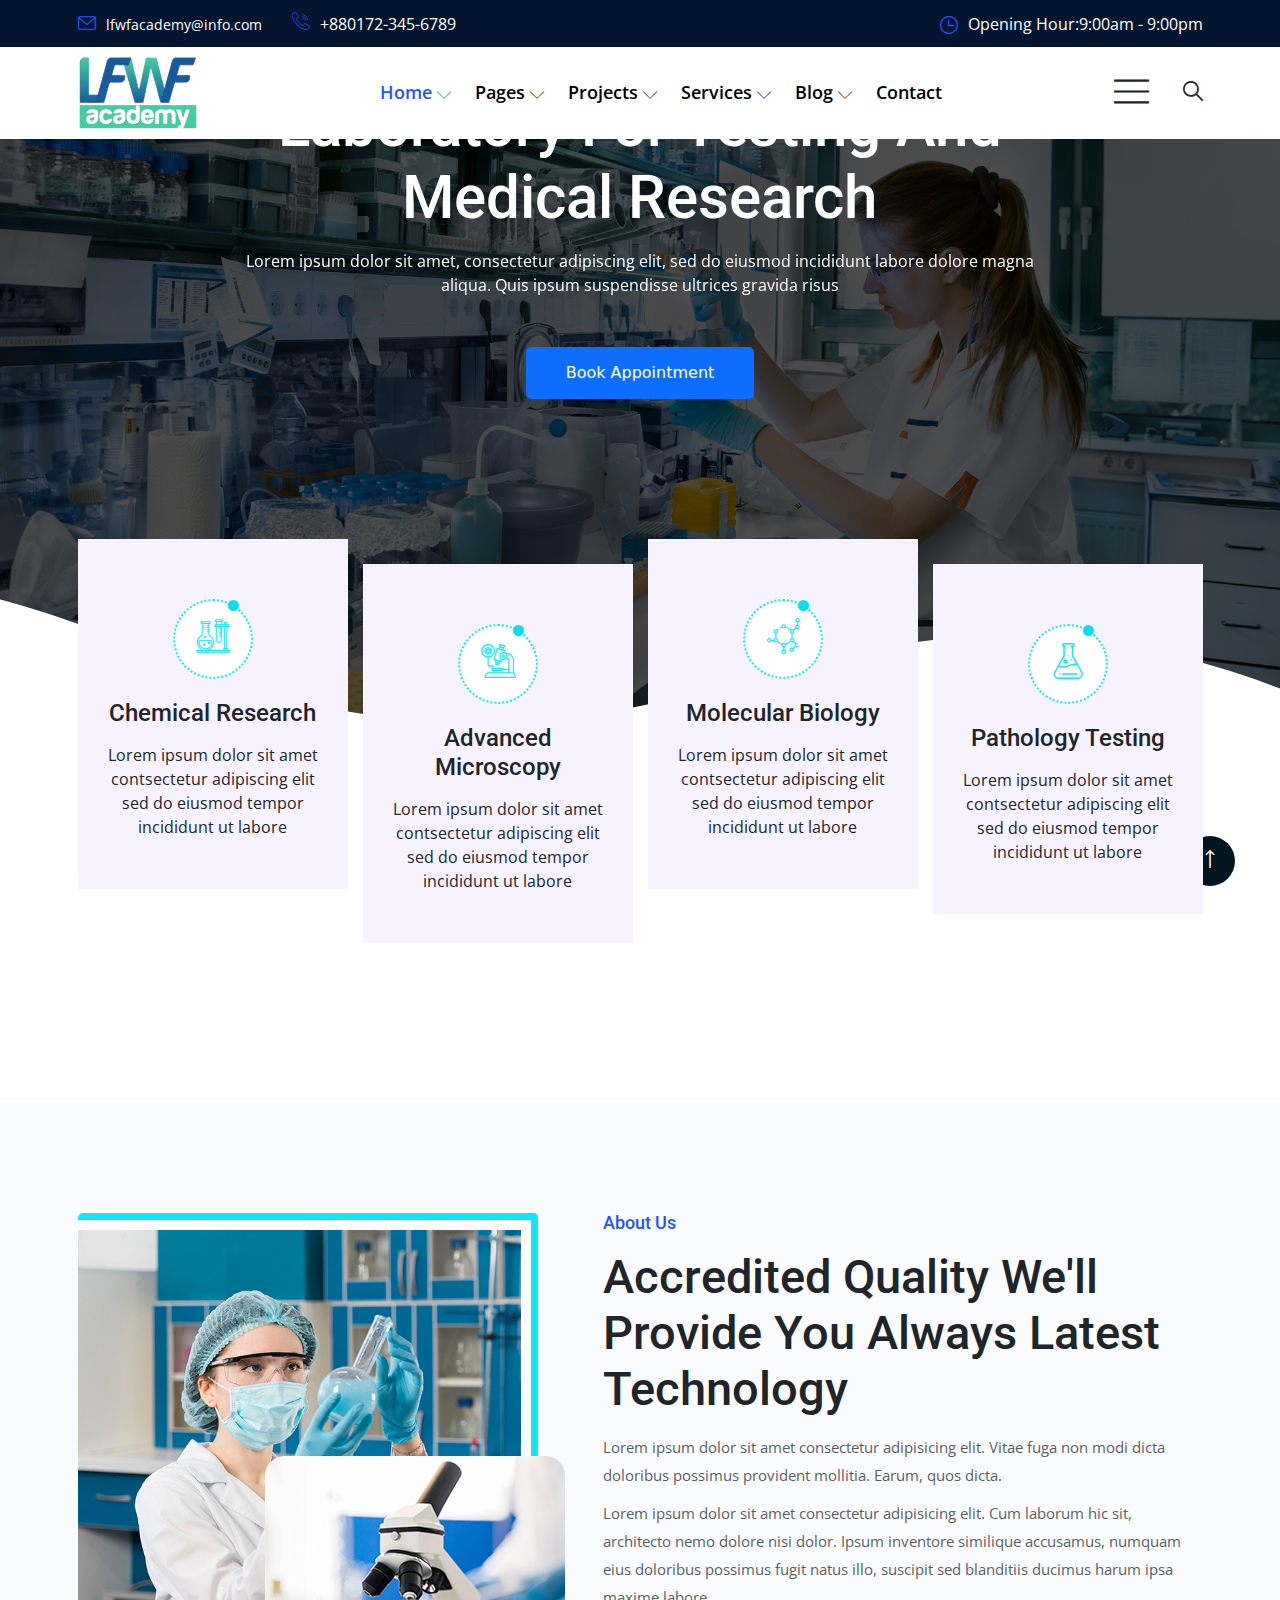
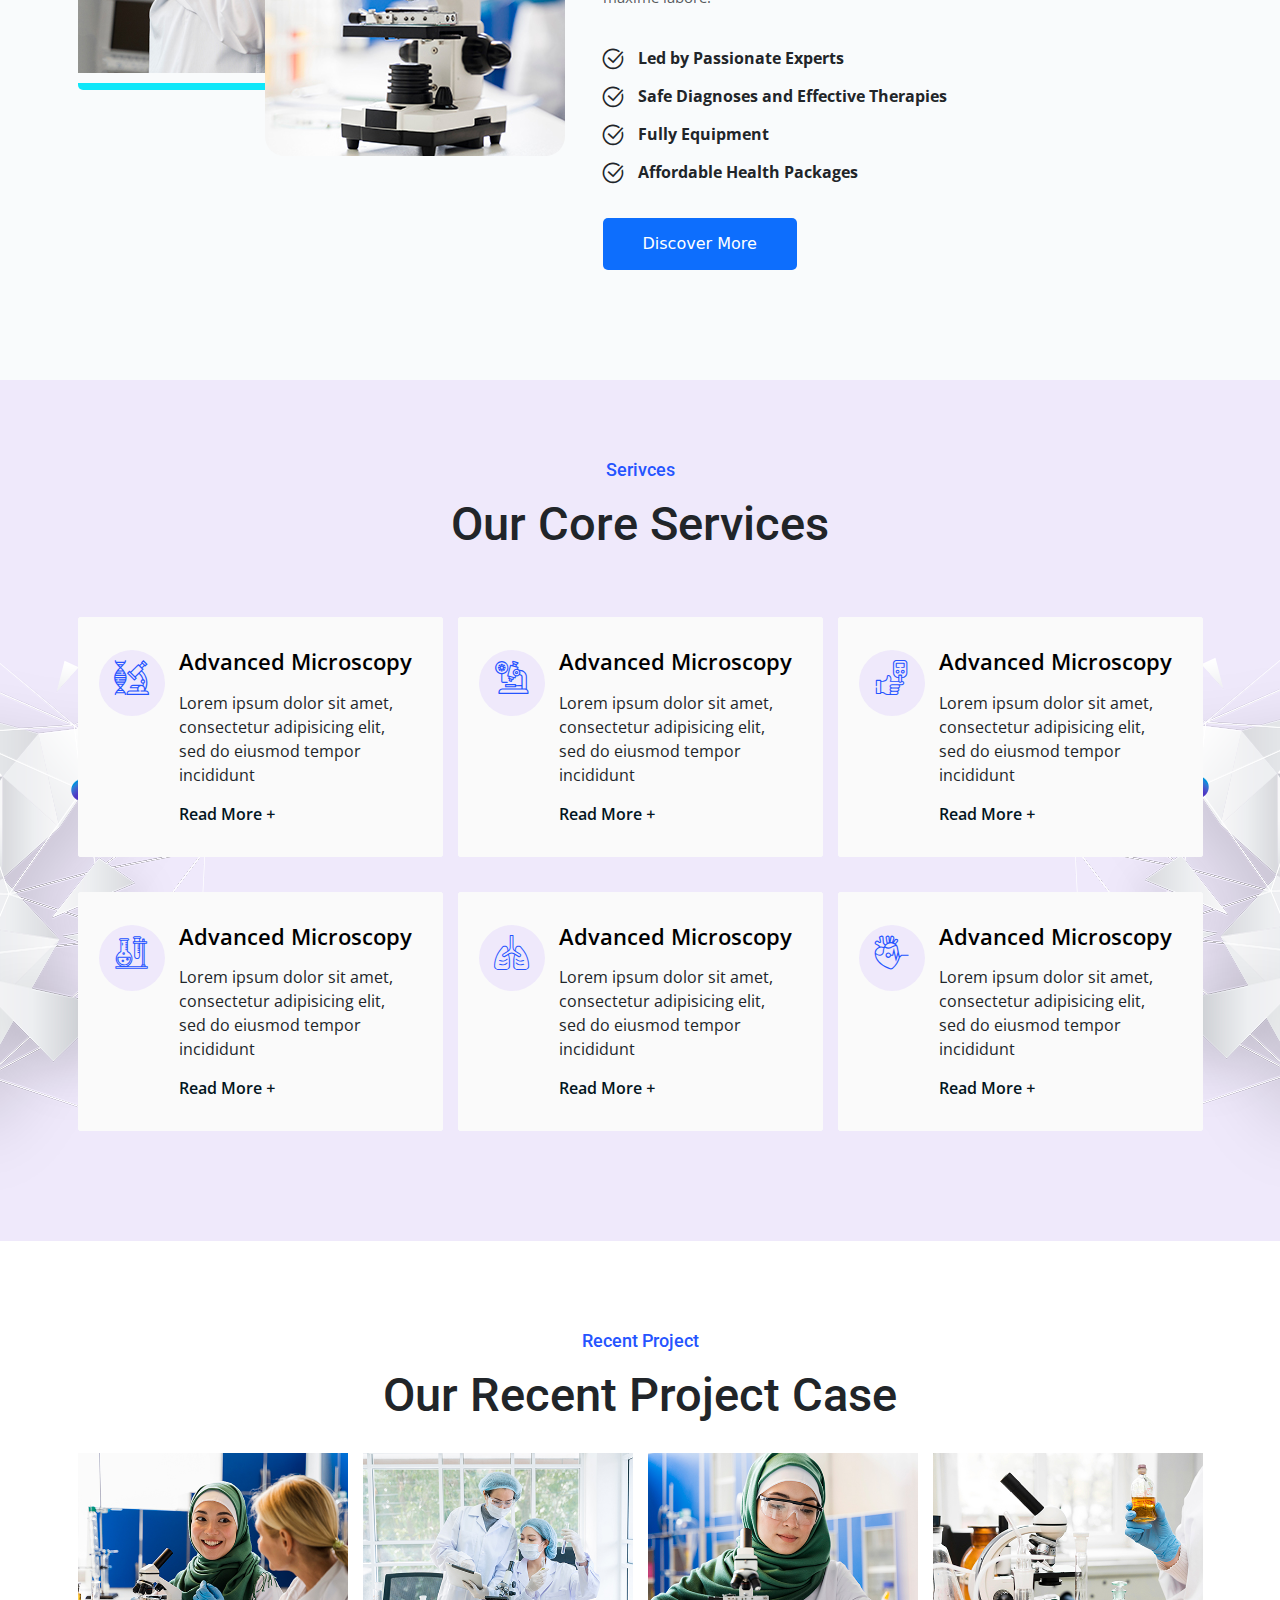
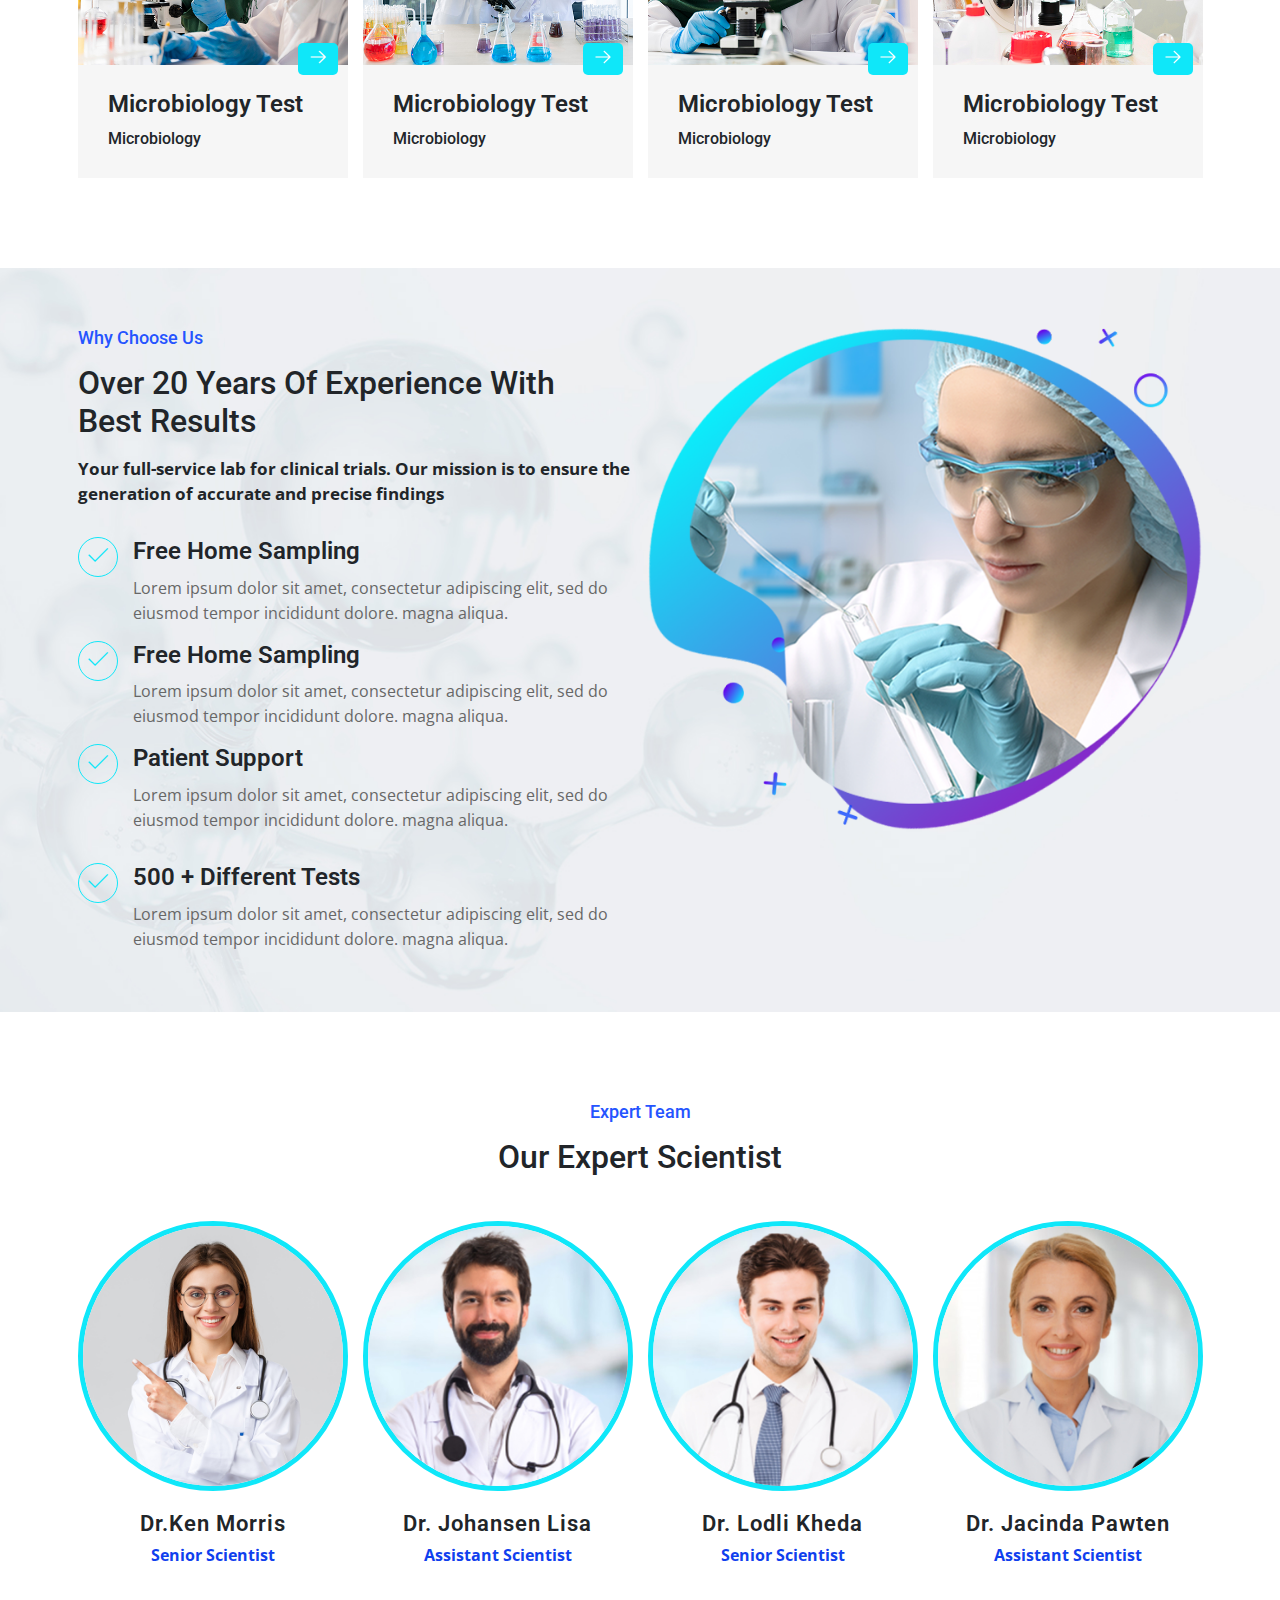
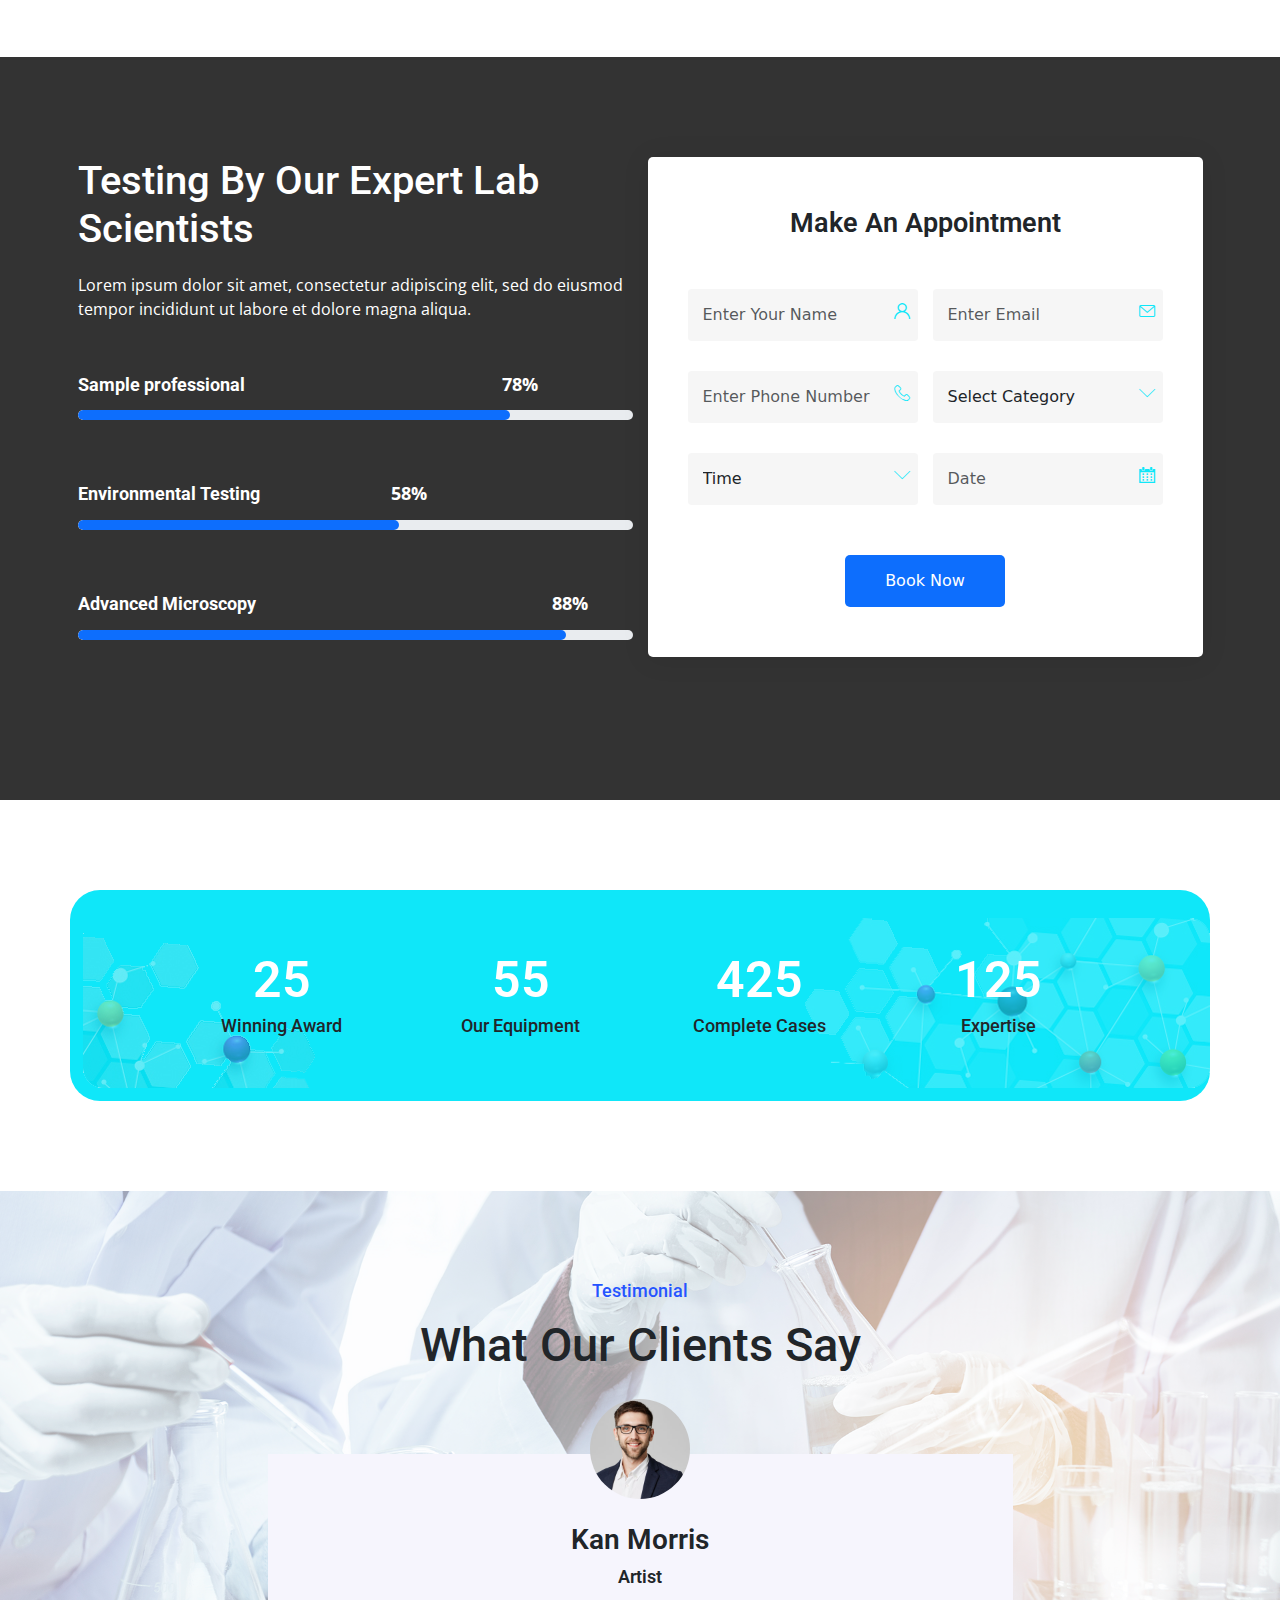
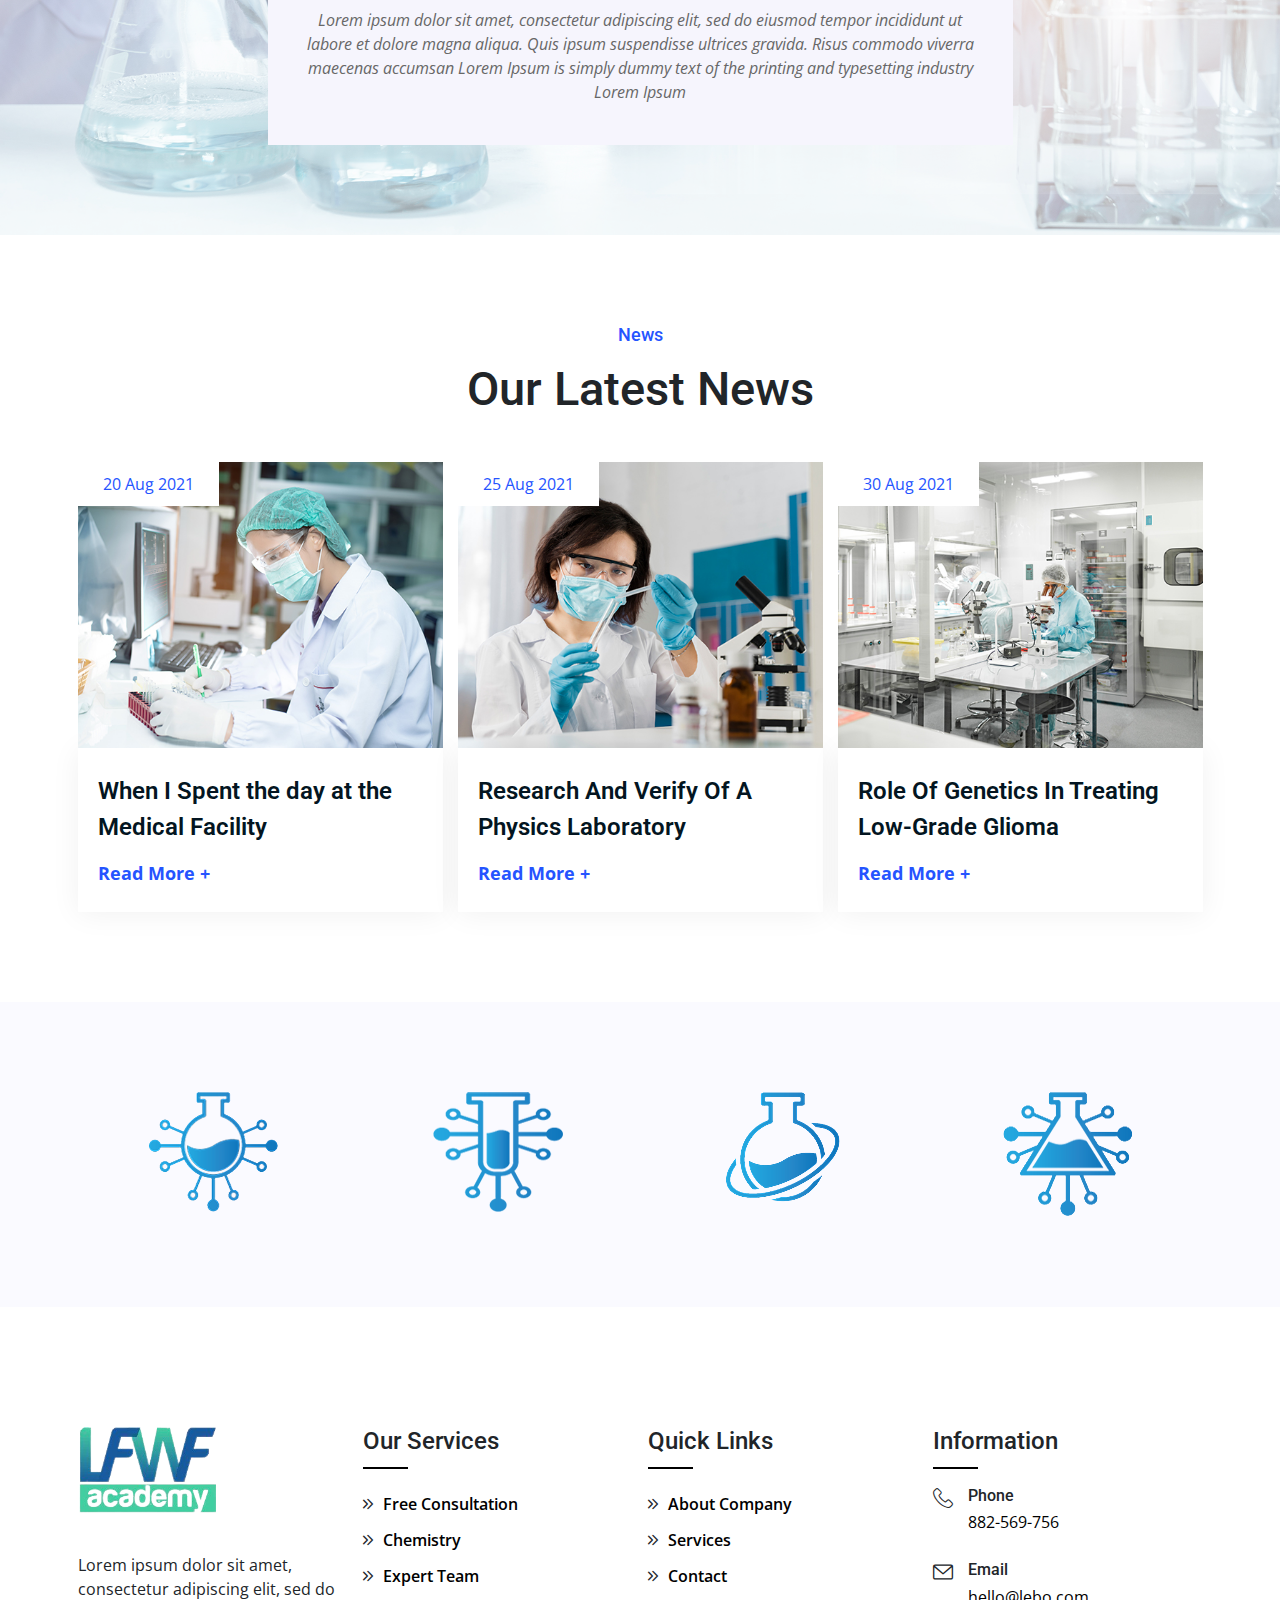
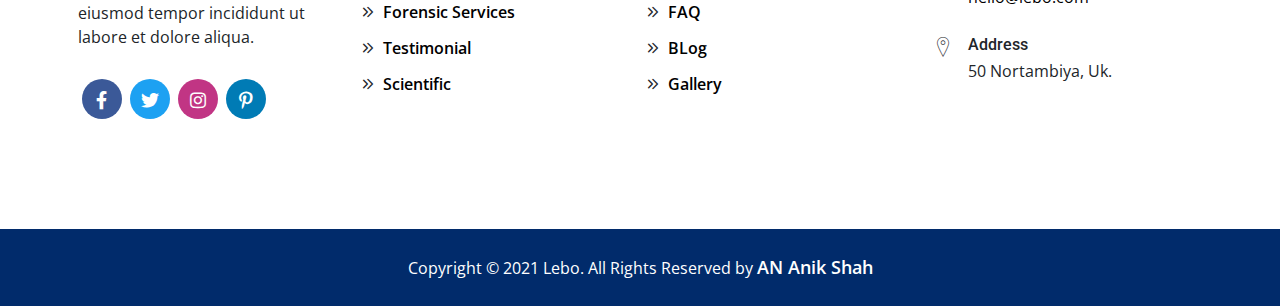
<file: index.html>
<!DOCTYPE html>
<html lang="en">
  <head>
    <!-- Required meta tags -->
    <meta charset="utf-8" />
    <meta name="viewport" content="width=device-width, initial-scale=1" />

    <!-- Bootstrap CSS -->
    <!-- https://cdnjs.com/libraries/twitter-bootstrap/5.0.0-beta1 -->
    <link
      rel="stylesheet"
      href="https://cdnjs.cloudflare.com/ajax/libs/twitter-bootstrap/5.0.0-beta1/css/bootstrap.min.css"
    />

    <!-- Icons: https://getbootstrap.com/docs/5.0/extend/icons/ -->
    <!-- https://cdnjs.com/libraries/font-awesome -->
    <link
      rel="stylesheet"
      href="https://cdnjs.cloudflare.com/ajax/libs/font-awesome/5.15.2/css/all.min.css"
    />
    <link href="https://fonts.googleapis.com/css2?family=Open+Sans:ital,wght@0,300;0,400;0,600;0,700;0,800;1,300;1,400;1,600;1,700;1,800&family=Roboto:ital,wght@0,100;0,300;0,400;0,500;0,700;0,900;1,100;1,300;1,400;1,500;1,700;1,900&display=swap" rel="stylesheet"> 
     <link rel="stylesheet" href="./mycollection (4)-1/font/flaticon.css">
     <link rel="stylesheet" href="style.css">
      <link rel="stylesheet" href="responsive.css">
    <title>Exam-3</title>
  </head>
  <body>
<!-- header-top start -->
 <header class="header-top-section">
    <div class="container">
        <div class="row">
            <div class="col-xl-6 col-lg-6 col-md-12 col-sm-12">
                <div class="header-top-left d-flex">
                    <div class="header-top-one">
                        <p class="pragraph1"><span><i class="flaticon-envelope"></i></span>lfwfacademy@info.com</p>
                    </div>
                    <div class="header-top-two">
                        <p class="pragraph2"><span><i class="flaticon-call"></i></span>+880172-345-6789</p>
                    </div>
                </div>
            </div>
            <div class="col-xl-6 col-lg-6 col-md-12 col-sm-12">
                <div class="header-top-right text-end">
                    <p class="pragrap3"><span><i class="flaticon-clock"></i></span>Opening Hour:9:00am - 9:00pm</p>
                </div>
            </div>
        </div>
    </div>
 </header>


<!--header-botom start -->

   <header class="header-bottom-section">

    <nav class="navbar navbar-expand-lg navbar-light bg-white jon-header">
      <div class="container">
        <a class="navbar-brand" href="#"><img src="./img/lfwf-logo.png" alt=""></a>

        <button class="navbar-toggler" type="button" data-bs-toggle="collapse" data-bs-target="#navbarSupportedContent" aria-controls="navbarSupportedContent" aria-expanded="false" aria-label="Toggle navigation">
          <span class="navbar-toggler-icon"></span>
        </button>

        <div class="collapse navbar-collapse" id="navbarSupportedContent">
          <ul class="navbar-nav mx-auto mb-2 mb-lg-0 jon-menu ">
             <li><a href="#" class="fix-blue">Home <i class="flaticon-down-arrow-1"></i></a>
                <ul>
                  <li><a href="#" class="full-color">Home One</a></li>
                  <li><a href="#">Home Two</a></li>
                  <li><a href="#">Home Three</a></li>
                  <li><a href="#">Home Four</a></li>
                  <li><a href="#">Home Five</a></li>
                </ul>
             </li>
             <li><a href="#">Pages <i class="flaticon-down-arrow-1"></i></a>
              <ul>
                <li><a href="#">About</a></li>
                <li><a href="#">Team</a></li>
                <li><a href="#">Pricing</a> </li>
                <li><a href="#">Testimonials</a></li>
                <li><a href="#">Appointment</a></li>
                <li><a href="#">FAQ</a></li>
                <li><a href="#">Account<i class="fixted"></i></a>
                  <ul>
                    <li><a href="#">Login</a></li>
                    <li><a href="#">Register</a></li>
                  </ul>
                </li>
                <li><a href="#">Error Page</a></li>
                <li><a href="#">Terms Of Service</a></li>
                <li><a href="#">Privacy Policy</a></li>
              </ul>
             </li>
             <li><a href="#">Projects <i class="flaticon-down-arrow-1"></i></a>
                  <ul>
                    <li><a href="#">Projects</a></li>
                    <li><a href="#">Projects Details</a></li>
                  </ul>
            </li>
             <li><a href="#">Services <i class="flaticon-down-arrow-1"></i></a>
              <ul>
                <li><a href="#">Services</a></li>
                <li><a href="#">Services Details</a></li>
              </ul>
            </li> 
             <li><a href="#">Blog <i class="flaticon-down-arrow-1"></i></a>
              <ul>
                <li><a href="#">Blog</a></li>
                <li><a href="#">Blog Details</a></li>
              </ul>
            </li>
             <li><a href="#">Contact</a></li>
          </ul>
           <div class="bar-search">
               <a><i class="flaticon-menu-of-three-lines"></i></a>
               <span><i class="flaticon-loupe"></i></span>
           </div>
        </div>
      </div>
    </nav>

 </header>  


<!-- header-top-end -->

<!-- slider-section start -->

  <section class="slider-section">

  <div id="carouselExampleDark" class="carousel carousel-dark slide  effice-hover" data-bs-ride="carousel">

    <div class="carousel-inner">

      <div class="carousel-item active carsol-one-img overly-style" data-bs-interval="10000">
        <div class="carousel-caption  d-md-block">
            <div class="container carsol-title2">
              <h1  class="fate-up2">Laboratory For Testing And Medical Research</h1>
              <p  class="fate-up2">Lorem ipsum dolor sit amet, consectetur adipiscing elit, sed do eiusmod incididunt labore dolore magna aliqua. Quis ipsum suspendisse ultrices gravida risus</p>
              <a href="#" class="btn btn-btn btn-lg btn-primary fate-up2">Book Appointment</a>
            </div>
        </div>
      </div>

      <div class="carousel-item carsol-two-img overly-style" data-bs-interval="2000">
        <div class="carousel-caption d-md-block ">
          <div class="container carsol-title2">
            <h1  class="fate-up2">Science Is Nothing But Perception</h1>
            <p  class="fate-up2">Lorem ipsum dolor sit amet, consectetur adipiscing elit, sed do eiusmod incididunt labore dolore magna aliqua. Quis ipsum suspendisse ultrices gravida risus</p>
            <a href="#" class="btn btn-btn btn-lg btn-primary fate-up2">Book Appointment</a>
          </div>
       </div>
      </div>

      <div class="carousel-item carsol-three-img overly-style">
        <div class="carousel-caption  d-md-block">
          <div class="container carsol-title2">
            <h1 class="fate-up2">Surgical Lab With A Protective Layer</h1>
            <p class="fate-up2">Lorem ipsum dolor sit amet, consectetur adipiscing elit, sed do eiusmod incididunt labore dolore magna aliqua. Quis ipsum suspendisse ultrices gravida risus</p>
            <a href="#" class="btn btn-btn btn-lg btn-primary fate-up2">Book Appointment</a>
          </div>
       </div>
      </div>
    </div>
    <button class="carousel-control-prev bg-trans" type="button" data-bs-target="#carouselExampleDark" data-bs-slide="prev">
       <a href="#" class="circle-gol sorbe-left"><i class="flaticon-left-arrow"></i></a>
      <span class="visually-hidden">Previous</span>
    </button>
    <button class="carousel-control-next bg-trans" type="button" data-bs-target="#carouselExampleDark" data-bs-slide="next">
      <a href="#" class="circle-gol sorbe-right"><i class="flaticon-right-arrow"></i></a>
      <span class="visually-hidden">Next</span>
    </button>
  </div>

  <div class="custom-shape-divider-bottom-1625579837">
    <svg data-name="Layer 1" xmlns="http://www.w3.org/2000/svg" viewBox="0 0 1200 120" preserveAspectRatio="none">
        <path d="M321.39,56.44c58-10.79,114.16-30.13,172-41.86,82.39-16.72,168.19-17.73,250.45-.39C823.78,31,906.67,72,985.66,92.83c70.05,18.48,146.53,26.09,214.34,3V0H0V27.35A600.21,600.21,0,0,0,321.39,56.44Z" class="shape-fill"></path>
    </svg>
</div>

 </section> 

<!-- slider-section end -->

<!-- about-us start -->

 <div class="about-us-section">
   <div class="container">
     <div class="row">
       <div class="col-xl-3 col-lg-3 col-md-6 col-sm-12">
           <div class="abou-us-items about-us-box text-center bot-uper">
                <div class="about-us-imges">
                  <span><i class="flaticon-lab-tool"></i></span>
                   <!-- <span class="circel-round"></span> -->
                </div>
                <div class="about-us-content">
                   <h4>Chemical Research</h4>
                   <p>Lorem ipsum dolor sit amet contsectetur adipiscing elit sed do eiusmod tempor incididunt ut labore</p>
                </div>
           </div>
       </div>
        <div class="col-xl-3 col-lg-3 col-md-6 col-sm-12">
           <div class="abou-us-items about-us-box text-center bot-lower">
                <div class="about-us-imges">
                  <span><i class="flaticon-laboratory"></i></span>
                  <!-- <span class="circel-round"></span> -->
                </div>
                <div class="about-us-content">
                   <h4>Advanced Microscopy </h4>
                   <p>Lorem ipsum dolor sit amet contsectetur adipiscing elit sed do eiusmod tempor incididunt ut labore</p>
                </div>
           </div>
       </div>
       <div class="col-xl-3 col-lg-3 col-md-6 col-sm-12">
           <div class="abou-us-items about-us-box text-center bot-uper">
                <div class="about-us-imges">
                  <span><i class="flaticon-biological"></i></span>
                  <!-- <span class="circel-round"></span> -->
                </div>
                <div class="about-us-content">
                   <h4>Molecular Biology </h4>
                   <p>Lorem ipsum dolor sit amet contsectetur adipiscing elit sed do eiusmod tempor incididunt ut labore</p>
                </div>
           </div>
       </div>
       <div class="col-xl-3 col-lg-3 col-md-6 col-sm-12">
           <div class="abou-us-items about-us-box text-center bot-lower">
                <div class="about-us-imges">
                  <span><i class="flaticon-test"></i></span>
                  <!-- <span class="circel-round"></span> -->
                </div>
                <div class="about-us-content">
                   <h4>Pathology Testing </h4>
                   <p>Lorem ipsum dolor sit amet contsectetur adipiscing elit sed do eiusmod tempor incididunt ut labore</p>
                </div>
           </div>
       </div> 

     </div>
   </div>

 </div> 

<!-- about-us end -->

<!-- about-section start -->



<section class="about-botom-section  paddingtb  about-botombg ">
   <div class="container py-5">
     <div class="row">

       <div class="col-xl-5 col-lg-5">
         <div class="about-botom-left">
           <img src="./img/ia_100000017.jpg" alt="">
            <img class="img22" src="./img/ia_100000018.jpg" alt="">
         </div>
       </div>

       <div class="col-xl-7 col-lg-7">
         <div class="about-botom-right">
              <div class="title">
                    <h6 class="fs-3 text-color">About Us</h6>
                     <h1 class="my-4">Accredited Quality We'll Provide You Always Latest Technology</h1>
                     <p class="text-muted fs-4">Lorem ipsum dolor sit amet consectetur adipisicing elit. Vitae fuga non modi dicta doloribus possimus provident mollitia. Earum, quos dicta.</p>

                     <p class="text-muted fs-4">Lorem ipsum dolor sit amet consectetur adipisicing elit. Cum laborum hic sit, architecto nemo dolore nisi dolor. Ipsum inventore similique accusamus, numquam eius doloribus possimus fugit natus illo, suscipit sed blanditiis ducimus harum ipsa maxime labore.</p>
                     <div class="title-items">
                         <ul>
                            <li><span></span><strong>Led by Passionate Experts</strong></li>
                            <li><span></span><strong>Safe Diagnoses and Effective Therapies</strong></li>
                            <li><span></span><strong>Fully Equipment</strong></li>
                            <li><span></span><strong>Affordable Health Packages</strong></li>
                         </ul>
                     </div>
                     <a href="#" class="btn btn-primary btn-btn btn-lg">Discover More</a>
              </div>
         </div>
       </div>

     </div>
   </div>
</section> 



<!-- about-section end -->

<!-- serives-section start -->


 <section class="serives-section paddingtb serives-bg">
   <div class="container">
     <div class="row">
      <div class="title text-center serives-title">
          <h6 class="fs-3 text-color">Serivces</h6>
          <h1 class="my-4">Our Core Services</h1>
      </div>

      <div class="col-xl-4 mb-2 col-lg-4 col-md-6">
        <div class="serives-box">
          <div class="icon">
             <i class="flaticon-microscope"></i>
          </div>
        <h3><a href="#">Advanced Microscopy</a></h3>
        <p>Lorem ipsum dolor sit amet, consectetur adipisicing elit, sed do eiusmod tempor incididunt</p>
        <a href="#" class="btn-btn-btn">Read More <i>+</i></a>
        </div>
      </div>
      <div class="col-xl-4 mb-2 col-lg-4 col-md-6">
        <div class="serives-box">
          <div class="icon">
             <i class="flaticon-laboratory"></i>
          </div>
        <h3><a href="#">Advanced Microscopy</a></h3>
        <p>Lorem ipsum dolor sit amet, consectetur adipisicing elit, sed do eiusmod tempor incididunt</p>
        <a href="#" class="btn-btn-btn">Read More <i>+</i></a>
        </div>
      </div>
      <div class="col-xl-4 mb-2 col-lg-4 col-md-6">
        <div class="serives-box">
          <div class="icon">
             <i class="flaticon-sugar-blood-level"></i>
          </div>
        <h3><a href="#">Advanced Microscopy</a></h3>
        <p>Lorem ipsum dolor sit amet, consectetur adipisicing elit, sed do eiusmod tempor incididunt</p>
        <a href="#" class="btn-btn-btn">Read More <i>+</i></a>
        </div>
      </div>
      <div class="col-xl-4 col-lg-4 col-md-6">
        <div class="serives-box">
          <div class="icon">
             <i class="flaticon-lab-tool"></i>
          </div>
        <h3><a href="#">Advanced Microscopy</a></h3>
        <p>Lorem ipsum dolor sit amet, consectetur adipisicing elit, sed do eiusmod tempor incididunt</p>
        <a href="#" class="btn-btn-btn">Read More <i>+</i></a>
        </div>
      </div>
      <div class="col-xl-4 col-lg-4 col-md-6">
        <div class="serives-box">
          <div class="icon">
             <i class="flaticon-lungs"></i>
          </div>
        <h3><a href="#">Advanced Microscopy</a></h3>
        <p>Lorem ipsum dolor sit amet, consectetur adipisicing elit, sed do eiusmod tempor incididunt</p>
        <a href="#" class="btn-btn-btn">Read More <i>+</i></a>
        </div>
      </div>
      <div class="col-xl-4 col-lg-4 col-md-6">
        <div class="serives-box">
          <div class="icon">
             <i class="flaticon-heart"></i>
          </div>
        <h3><a href="#">Advanced Microscopy</a></h3>
        <p>Lorem ipsum dolor sit amet, consectetur adipisicing elit, sed do eiusmod tempor incididunt</p>
        <a href="#" class="btn-btn-btn">Read More <i>+</i></a>
        </div>
      </div>
   
     </div>
   </div>
     <div class="serives-items-imgtt">
         <img class="s-left-imges-t" src="./img/ia_100000020.png" alt="">
          <img class="r-left-imges-tt" src="./img/ia_100000021.png" alt="">
     </div>
 </section> 




<!-- serives-section end -->


<!-- project-section start -->


  <div class="project-section py-5">
   <div class="container py-5 my-5">
    <div class="title text-center mb-5">
      <h6 class="fs-3 text-color">Recent Project</h6>
      <h1 class="my-4">Our Recent Project Case</h1>
   </div>
     <div class="row amite-hov">  
      <!-- <div class="title text-center mb-5">
         <h6 class="fs-3 text-color">Recent Project</h6>
         <h1 class="my-4">Our Recent Project Case</h1>
      </div> -->
        <div class="col-xl-3 col-lg-3 col-md-6">
          <div class="project-items">
              <span class="aro4"><i class="flaticon-left-arrow"></i></span>
            <div class="project-imges">
               <img src="./img/ia_100000033.jpg" alt="">
               <i class="flaticon-right-arrow"></i>
            </div>
            <div class="project-text">
               <h3>Microbiology Test</h3>
               <h6>Microbiology</h6>
            </div>
         </div>
        </div>
     
        <div class="col-xl-3 col-lg-3 col-md-6">
          <div class="project-items">
            <div class="project-imges">
               <img src="./img/ia_100000034.jpg" alt="">
               <i class="flaticon-right-arrow"></i>
            </div>
            <div class="project-text">
               <h3>Microbiology Test</h3>
               <h6>Microbiology</h6>
            </div>
         </div>
        </div>
     
        <div class="col-xl-3 col-lg-3 col-md-6">
          <div class="project-items">
            <div class="project-imges">
               <img src="./img/ia_100000035.jpg" alt="">
               <i class="flaticon-right-arrow"></i>
            </div>
            <div class="project-text">
               <h3>Microbiology Test</h3>
               <h6>Microbiology</h6>
            </div>
         </div>
        </div>
     
        <div class="col-xl-3 col-lg-3 col-md-6">
          <div class="project-items">
            <span class="aro5"><i class="flaticon-right-arrow"></i></span>
            <div class="project-imges">
               <img src="./img/ia_100000036.jpg" alt="">
               <i class="flaticon-right-arrow"></i>
            </div>
            <div class="project-text">
               <h3>Microbiology Test</h3>
               <h6>Microbiology</h6>
            </div>
         </div>

       </div>
       
     </div>
   </div>
 </div> 





<!-- project-section end -->
<!-- choose-section start -->


<div class="choose-why-section py-5">
  <div class="container py-5">
    <div class="row">
      <div class="col-xl-6 col-lg-6 ">
        <div class="choose-why-items">
          <div class="title choose-title mb-5">
            <h6 class="fs-3 text-color">Why Choose Us</h6>
            <h1 class="my-4">Over 20 Years Of Experience With <br>
             Best Results</h1>
             <strong>Your full-service lab for clinical trials. Our mission is to ensure the generation of accurate and precise findings</strong>
         </div>
        </div>

         <div class="choose-items d-flex mb-4 mt-4">
             <div class="choose-icon"> <span><i class="flaticon-checked"></i></span> </div>
             <div class="choose-text">
                <h3>Free Home Sampling</h3>
                 <p>Lorem ipsum dolor sit amet, consectetur adipiscing elit, sed do eiusmod tempor incididunt dolore. magna aliqua.</p>
             </div>
         </div>
         <div class="choose-items d-flex mb-4 mt-4">
             <div class="choose-icon"> <span><i class="flaticon-checked"></i></span> </div>
             <div class="choose-text">
                <h3>Free Home Sampling</h3>
                 <p>Lorem ipsum dolor sit amet, consectetur adipiscing elit, sed do eiusmod tempor incididunt dolore. magna aliqua.</p>
             </div>
         </div>
         <div class="choose-items d-flex mb-4 mt-4">
             <div class="choose-icon"> <span><i class="flaticon-checked"></i></span> </div>
             <div class="choose-text">
                <h3>Patient Support</h3>
                 <p>Lorem ipsum dolor sit amet, consectetur adipiscing elit, sed do eiusmod tempor incididunt dolore. magna aliqua.</p>
             </div>
         </div>
         <div class="choose-items d-flex mt-5">
             <div class="choose-icon"> <span><i class="flaticon-checked"></i></span> </div>
             <div class="choose-text">
                <h3>500 + Different Tests</h3>
                 <p>Lorem ipsum dolor sit amet, consectetur adipiscing elit, sed do eiusmod tempor incididunt dolore. magna aliqua.</p>
             </div>
         </div>

      </div>
      <div class="col-xl-6 col-lg-6">
         <div class="choose-imges">
            <img src="./img/ia_100000038.png" alt="">
         </div>
      </div>
    </div>
  </div>
</div> 


<!-- choose-section end -->
<!-- team-section start -->


  <div class="team-section py-5">
   <div class="container py-5 my-5">
     <div class="row">
      <div class="title choose-title mb-5 text-center">
        <h6 class="fs-3 text-color">Expert Team</h6>
        <h1 class="my-4">Our Expert Scientist</h1>
       </div>

       <div class="col-xl-3 col-lg-3 col-md-6 col-sm-6">
           <div class="team-box">
              <div class="tems-imges">
                 <img src="./img/ia_100000039.jpg" alt="">
                 <div class="social">
                  <ul class="d-flex">
                    <li><a href="#"><i class="flaticon-twitter"></i></a></li>
                    <li><a href="#"><i class="flaticon-linkedin"></i></a></li>
                    <li><a href="#"><i class="flaticon-facebook-app-symbol"></i></a></li>
                    <li><a href="#"><i class="flaticon-instagram"></i></a></li>
                  </ul>
                 </div>
              </div>
               <div class="team-text text-center">
                  <h3>Dr.Ken Morris</h3>
                  <strong>Senior Scientist</strong>
               </div>
           </div>
       </div>
       <div class="col-xl-3 col-lg-3 col-md-6 col-sm-6">
           <div class="team-box">
              <div class="tems-imges">
                 <img src="./img/ia_100000040.jpg" alt="">
                 <div class="social">
                  <ul class="d-flex">
                    <li><a href="#"><i class="flaticon-twitter"></i></a></li>
                    <li><a href="#"><i class="flaticon-linkedin"></i></a></li>
                    <li><a href="#"><i class="flaticon-facebook-app-symbol"></i></a></li>
                    <li><a href="#"><i class="flaticon-instagram"></i></a></li>
                  </ul>
                 </div>
              </div>
               <div class="team-text text-center">
                  <h3>Dr. Johansen Lisa</h3>
                  <strong>Assistant Scientist</strong>
               </div>
           </div>
       </div>
       <div class="col-xl-3 col-lg-3 col-md-6 col-sm-6">
           <div class="team-box">
              <div class="tems-imges">
                 <img src="./img/ia_100000041.jpg" alt="">
                 <div class="social">
                  <ul class="d-flex">
                    <li><a href="#"><i class="flaticon-twitter"></i></a></li>
                    <li><a href="#"><i class="flaticon-linkedin"></i></a></li>
                    <li><a href="#"><i class="flaticon-facebook-app-symbol"></i></a></li>
                    <li><a href="#"><i class="flaticon-instagram"></i></a></li>
                  </ul>
                 </div>
              </div>
               <div class="team-text text-center">
                  <h3>Dr. Lodli Kheda</h3>
                  <strong>Senior Scientist</strong>
               </div>
           </div>
       </div> 
       <div class="col-xl-3 col-lg-3 col-md-6 col-sm-6">
           <div class="team-box">
              <div class="tems-imges">
                 <img src="./img/ia_100000042.jpg" alt="">
                 <div class="social">
                  <ul class="d-flex">
                    <li><a href="#"><i class="flaticon-twitter"></i></a></li>
                    <li><a href="#"><i class="flaticon-linkedin"></i></a></li>
                    <li><a href="#"><i class="flaticon-facebook-app-symbol"></i></a></li>
                    <li><a href="#"><i class="flaticon-instagram"></i></a></li>
                  </ul>
                 </div>
              </div>
               <div class="team-text text-center">
                  <h3>Dr. Jacinda Pawten</h3>
                  <strong>Assistant Scientist</strong>
               </div>
           </div>
       </div>


     </div>
   </div>
 </div> 



<!-- team-section end -->
<!-- Contact-section start -->
<div class="contact-section">
  <div class="container">
    <div class="row">
      <div class="col-xl-6 col-lg-6 ">
         <div class="contact-left-progress">
             <h2>Testing By Our Expert Lab Scientists</h2>
              <p>Lorem ipsum dolor sit amet, consectetur adipiscing elit, sed do eiusmod tempor incididunt ut labore et dolore magna aliqua.</p>
               <div class="progress-left-righ p-strong-one">
                   <h5>Sample professional</h5>
                    <strong> 78%</strong>
               </div>
              <div class="progress  pro-custom">
                <div class="progress-bar items-progres" role="progressbar" style="width: 78%" aria-valuenow="15" aria-valuemin="0" aria-valuemax="100"></div>
              </div>

              <div class="progress-left-righ  p-strong-two">
                <h5>Environmental Testing</h5>
                 <strong> 58%</strong>
            </div>
              <div class="progress pro-custom">
                <div class="progress-bar items-progres" role="progressbar" style="width: 58%" aria-valuenow="15" aria-valuemin="0" aria-valuemax="100"></div>
              </div>
              <div class="progress-left-righ   p-strong-three">
                <h5>Advanced Microscopy</h5>
                 <strong> 88%</strong>
            </div>
              <div class="progress pro-custom">
                <div class="progress-bar items-progres" role="progressbar" style="width: 88%" aria-valuenow="15" aria-valuemin="0" aria-valuemax="100"></div>
              </div>

         </div>
      </div>
      <div class="col-xl-6 col-lg-6">
        <div class="contact-right-form">
       
          <div class="apportment-form-style">
         <form> 
          <h3>Make An Appointment</h3>
          <div class="row">
            <div class="col-xl-6 col-lg-6">
              <div class="form-group form-titll-ist">
                 <input type="text" class="form-control" id="Name" placeholder="Enter Your Name">
                  <span><i class="flaticon-user"></i></span>
              </div>

            </div>

          <div class="col-xl-6 col-lg-6">
            <div class="form-group form-titll-ist">
              <input type="email" class="form-control" id="eidd" placeholder="Enter Email">
               <span><i class="flaticon-envelope"></i></span>
            </div>
         </div>
          <div class="col-xl-6 col-lg-6">
             <div class="form-group form-titll-ist">
                <input type="tel" class="form-control" id="Phone" placeholder="Enter Phone Number">
                 <span><i class="flaticon-telephone"></i></span>
              </div>
           </div>

          <div class="col-xl-6 col-lg-6">
            <div class="form-group form-titll-ist">
              <select class=" form-control">
                 <option value="">Select Category</option>
                 <option value="">Cardiologists</option>
                 <option value="">Dermatologists</option>
                 <option value="">Endocrinologists</option>
                 <option value="">Gastroenterologists</option>
                 <option value="">Allergists</option>
                 <option value="">Immunologists</option>
              </select>
               <span> <i class="flaticon-down-arrow-1"></i></span>
            </div>
          </div>

         <div class="col-xl-6 col-lg-6">
             <div class="form-group form-titll-ist">
              <select class="form-control">
              <option value="">Time</option>
              <option value="">9:00 am - 9:00 pm</option>
              <option value="">8:00 am - 8:00 pm</option>
              <option value="">7:00 am - 7:00 pm</option>
              <option value="">6:00 am - 6:00 pm</option>
              <option value="">5:00 am - 5:00 pm</option>
              <option value="">4:00 am - 4:00 pm</option>
              </select>
              <span>  <i class="flaticon-down-arrow-1"></i></span>
            </div>
         </div>

        <div class="col-xl-6 col-lg-6">
            <div class="form-group form-titll-ist">
            <div class="input-group date" id="">
              <input type="text" class="form-control" placeholder="Date">
            </div>
               <span><i class="flaticon-business-calendar"></i></span>
            </div>
          </div>
          <div class="col-md-12 col-lg-12">
              <div class="form-btn text-center">
               <a href="#" class="btn btn-btn btn-lg btn-primary">Book Now</a>
            </div>
          </div>
      </div>
  </form>
    </div>

        </div>
      </div>
    </div>
  </div>
</div>
<!-- counter-start -->
<div class="contact-counter">
  <div class="container container-counter-imges ">
    <div class="row">

      <div class="col-xl-3 col-lg-3 col-md-6">
        <div class="counter-counter-items">
           <div class="number-cunter text-center">
                <h1>25</h1>
                <h5>Winning Award</h5>
           </div>
        </div>
      </div>
 
      <div class="col-xl-3 col-lg-3 col-md-6">
        <div class="counter-counter-items">
           <div class="number-cunter text-center">
                <h1>55</h1>
                <h5>Our Equipment</h5>
           </div>
        </div>
      </div>
      <div class="col-xl-3 col-lg-3 col-md-6 ">
        <div class="counter-counter-items">
           <div class="number-cunter text-center">
                <h1>425</h1>
                <h5>Complete Cases</h5>
           </div>
        </div>
      </div>
      <div class="col-xl-3 col-lg-3 col-md-6 ">
        <div class="counter-counter-items">
           <div class="number-cunter text-center">
                <h1>125</h1>
                <h5>Expertise</h5>
           </div>
        </div>
      </div>

    </div>

     <div class="counter-photo">
         <img class="c-imges1" src="./img/ia_100000043.png" alt="">
         <img class="c-imges2" src="./img/ia_100000044.png" alt="">
     </div>
  </div>
</div> 

<!-- counter end -->

<!-- testimonial start -->

   <div class="testimonial-section py-5">
     <div class="container py-5 my-5">
      <div class="title testimonial-title22 mb-5 text-center">
        <h6 class="fs-3 text-color">Testimonial</h6>
        <h1 class="my-4">What Our Clients Say</h1>
    </div>
      <div class="row karri-hov">
        <!-- <div class="title testimonial-title22 mb-5 text-center">
            <h6 class="fs-3 text-color">Testimonial</h6>
            <h1 class="my-4">What Our Clients Say</h1>
        </div> -->
  
       <div class="col-xl-2 col-lg-2 col-md-2">
           <div class="span11 text-center two2">
               <span class="one11 lin left-to"><i class="flaticon-left-arrow"></i></span>
           </div>
       </div>
  
       <div class="col-xl-8 col-lg-8 col-md-8">
          <div class="testimonial-box">
  
              <div class="testimonial-img">
                  <img src="./img/ia_100000050.jpg" alt="">
              </div>
  
              <div class="testimonial-text">
                  <h2>Kan Morris</h2>
                  <h6>Artist</h6>
                   <p>Lorem ipsum dolor sit amet, consectetur adipiscing elit, sed do eiusmod tempor incididunt ut labore et dolore magna aliqua. Quis ipsum suspendisse ultrices gravida. Risus commodo viverra maecenas accumsan Lorem Ipsum is simply dummy text of the printing and typesetting industry Lorem Ipsum</p>
               </div>
  
          </div>

  
       </div>
  
       <div class="col-xl-2 col-lg-2 col-md-2">
            <div class="span22 text-center two2">
                <span class="one22 lin right-to"><i class="flaticon-right-arrow"></i></span>
            </div>
       </div>
       
     </div>
     </div>
  </div>
  
<!-- testimonial end -->

<!-- news-latter-section start-->

  <div class="news-latter-section py-5">
   <div class="container py-5 my-5">
     <div class="row">

      <div class="title testimonial-title22 mb-5 text-center">
          <h6 class="fs-3 text-color">News</h6>
          <h1 class="my-4">Our Latest News</h1>
      </div>

       <div class="col-xl-4 col-lg-4">
         <div class="news-latter-box">
            <div class="news-imges">
              <img src="./img/ia_100000052.jpg" alt="">
               <span>20 Aug 2021</span>
            </div>
            <div class="news-text">
               <h3>When I Spent the day at the Medical Facility </h3>
               <a href="#">Read More +</a>
            </div>
         </div>
       </div>
       <div class="col-xl-4 col-lg-4">
         <div class="news-latter-box">
            <div class="news-imges">
              <img src="./img/ia_100000053.jpg" alt="">
               <span>25 Aug 2021</span>
            </div>
            <div class="news-text">
               <h3>Research And Verify Of A Physics Laboratory </h3>
               <a href="#">Read More +</a>
            </div>
         </div>
       </div>
       <div class="col-xl-4 col-lg-4">
         <div class="news-latter-box">
            <div class="news-imges">
              <img src="./img/ia_100000054.jpg" alt="">
               <span>30 Aug 2021</span>
            </div>
            <div class="news-text">
               <h3>Role Of Genetics In Treating Low-Grade Glioma </h3>
               <a href="#">Read More +</a>
            </div>
         </div>
       </div>
      

     </div>
   </div>
 </div> 


<!-- news-latter-section end -->
<!-- new start-->
<div class="new-test-section py-5">
  <div class="container py-5 my-5">
    <div class="row">

      <div class="col-xl-3 col-lg-3 col-md-6">
         <div class="new-items-img text-center">
             <img src="./img/ia_100000063.png" alt="">
         </div>
      </div>
      <div class="col-xl-3  col-lg-3 col-md-6">
         <div class="new-items-img text-center">
             <img src="./img/ia_100000064.png" alt="">
         </div>
      </div>
      <div class="col-xl-3  col-lg-3 col-md-6">
         <div class="new-items-img text-center">
             <img src="./img/ia_100000065.png" alt="">
         </div>
      </div>
      <div class="col-xl-3  col-lg-3 col-md-6">
         <div class="new-items-img text-center">
             <img src="./img/ia_100000066.png" alt="">
         </div>
      </div>

    </div>
  </div>
</div>
<!-- new end -->
 <!-- footer-section start-->
  <div class="footer-section">
    <div class="footer-top">
      <div class="container py-5">
        <div class="row">
   
          <div class="col-xl-3 col-lg-3 col-md-6">
             <div class="footer-weget">
                <img src="./img/lfwf-logo.png" alt="">
                <p>Lorem ipsum dolor sit amet, consectetur adipiscing elit, sed do eiusmod tempor incididunt ut labore et dolore aliqua.</p>
                <ul class="d-flex footer-one">
                 <li><a href="#"><i class="fab fa-facebook-f"></i></a></li>
                 <li><a href="#"><i class="fab fa-twitter"></i></a></li>
                 <li><a href="#"><i class="fab fa-instagram"></i></a></li>
                 <li><a href="#"><i class="fab fa-pinterest-p"></i></a></li>
               </ul>
             </div>
          </div>
          <div class="col-xl-3  col-lg-3 col-md-6">
             <div class="footer-weget">
                 <h3>Our Services</h3>
                 <ul  class="same-same">
                   <li class="itm3"><a class="itm" href="#">Free Consultation</a></li>
                   <li class="itm3"><a class="itm" href="#">Chemistry</a></li>
                   <li class="itm3"><a class="itm" href="#">Expert Team</a></li>
                   <li class="itm3"><a class="itm" href="#">Forensic Services</a></li>
                   <li class="itm3"><a class="itm" href="#">Testimonial</a></li>
                   <li class="itm3"><a class="itm" href="#">Scientific</a></li>
                 </ul>
             </div>
          </div>
          <div class="col-xl-3  col-lg-3 col-md-6">
            <div class="footer-weget">
                <h3>Quick Links</h3>
                <ul class="same-same">
                  <li class="itm3"><a class="itm" href="#"> About Company</a></li>
                  <li class="itm3"><a class="itm" href="#"> Services</a></li>
                  <li class="itm3"><a class="itm" href="#"> Contact</a></li>
                  <li class="itm3"><a class="itm" href="#"> FAQ</a></li>
                  <li class="itm3"><a class="itm" href="#"> BLog</a></li>
                  <li class="itm3"><a class="itm" href="#"> Gallery</a></li>
                </ul>
            </div>
         </div>
  
          <div class="col-xl-3  col-lg-3 col-md-6">
             <div class="footer-weget">
                 <h3>Information</h3>
   
                 <div class="information d-flex">
                     <div class="icon-footer"> <span><i class="flaticon-telephone"></i></span> </div>
                     <div class="icon-text">
                        <h5>Phone</h5>
                        <a class="underline" href="tel:882-569-756">882-569-756</a>
                     </div>
                 </div>
                 <div class="information d-flex">
                     <div class="icon-footer"> <span><i class="flaticon-envelope"></i></span> </div>
                     <div class="icon-text">
                        <h5>Email</h5>
                        <a class="underline" href="mailto:">hello@lebo.com</a>
                     </div>
                 </div>
                 <div class="information d-flex">
                     <div class="icon-footer"> <span><i class="flaticon-locator"></i></span> </div>
                     <div class="icon-text">
                        <h5>Address</h5>
                         <span class="underline">50 Nortambiya, Uk.</span>
                     </div>
                 </div>
   
             </div>
          </div>
       
        </div>
      </div>
    </div>
    <div class="footer-bottom text-center">
       <div class="container">
         <div class="row">
            <div class="col">
              <p>Copyright © 2021 Lebo. All Rights Reserved by <a href="#">AN Anik Shah</a></p>
            </div>
         </div>
          <div class="amer">
            <a href="#" class="flat-uper"> <i class="flaticon-up-arrow"></i></a>
          </div>
       </div>
        
    </div>

 </div> 
 <!-- footer-section end -->

    <!-- Optional JavaScript; choose one of the two! -->

    <!-- Option 1: Bootstrap Bundle with Popper -->
    <script src="https://cdnjs.cloudflare.com/ajax/libs/twitter-bootstrap/5.0.0-beta1/js/bootstrap.bundle.min.js"></script>

    <!-- Option 2: Separate Popper and Bootstrap JS -->

    <!-- https://cdnjs.com/libraries/popper.js/2.5.4 -->
    <!-- <script
      src="https://cdnjs.cloudflare.com/ajax/libs/popper.js/2.5.4/umd/popper.min.js"
    ></script>
    <script
      src="https://cdnjs.cloudflare.com/ajax/libs/twitter-bootstrap/5.0.0-beta1/js/bootstrap.min.js"
    ></script> -->

    <!-- More: https://getbootstrap.com/docs/5.0/getting-started/introduction/ -->
  </body>
</html>
</file>
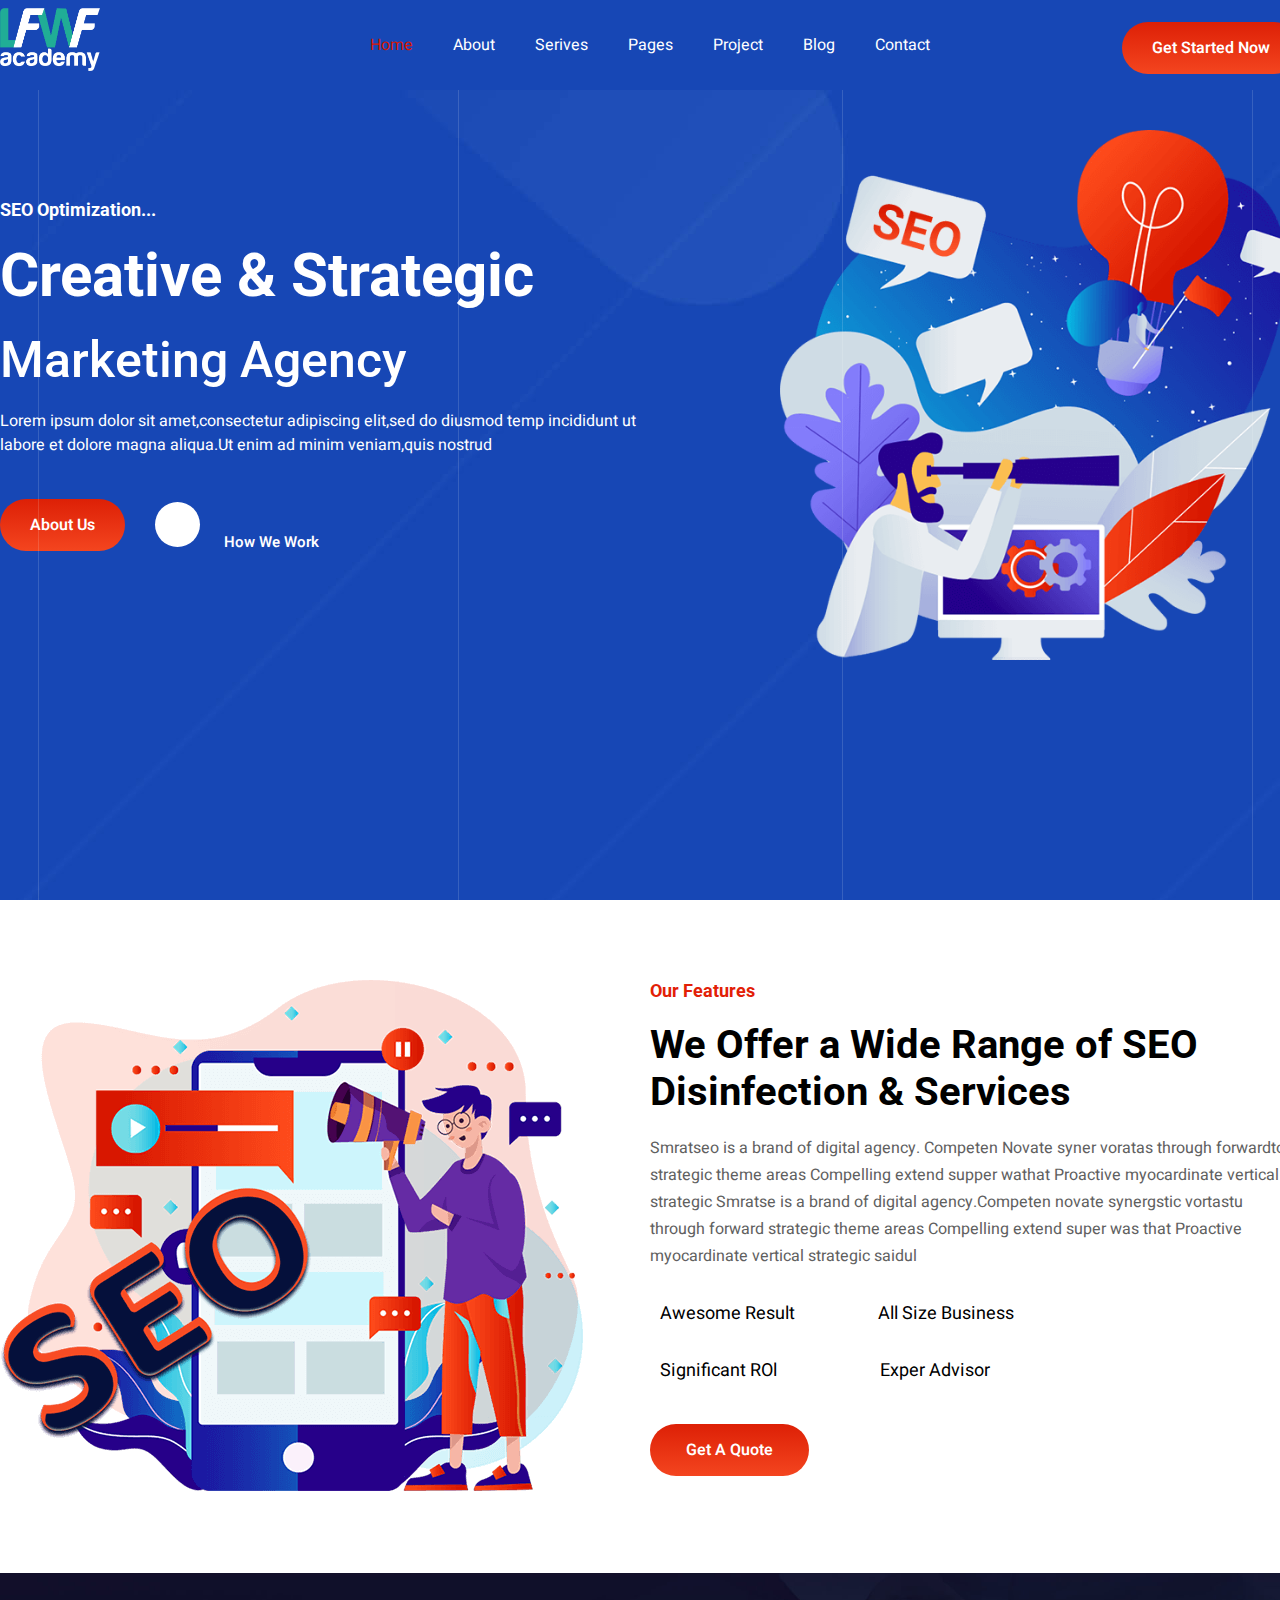
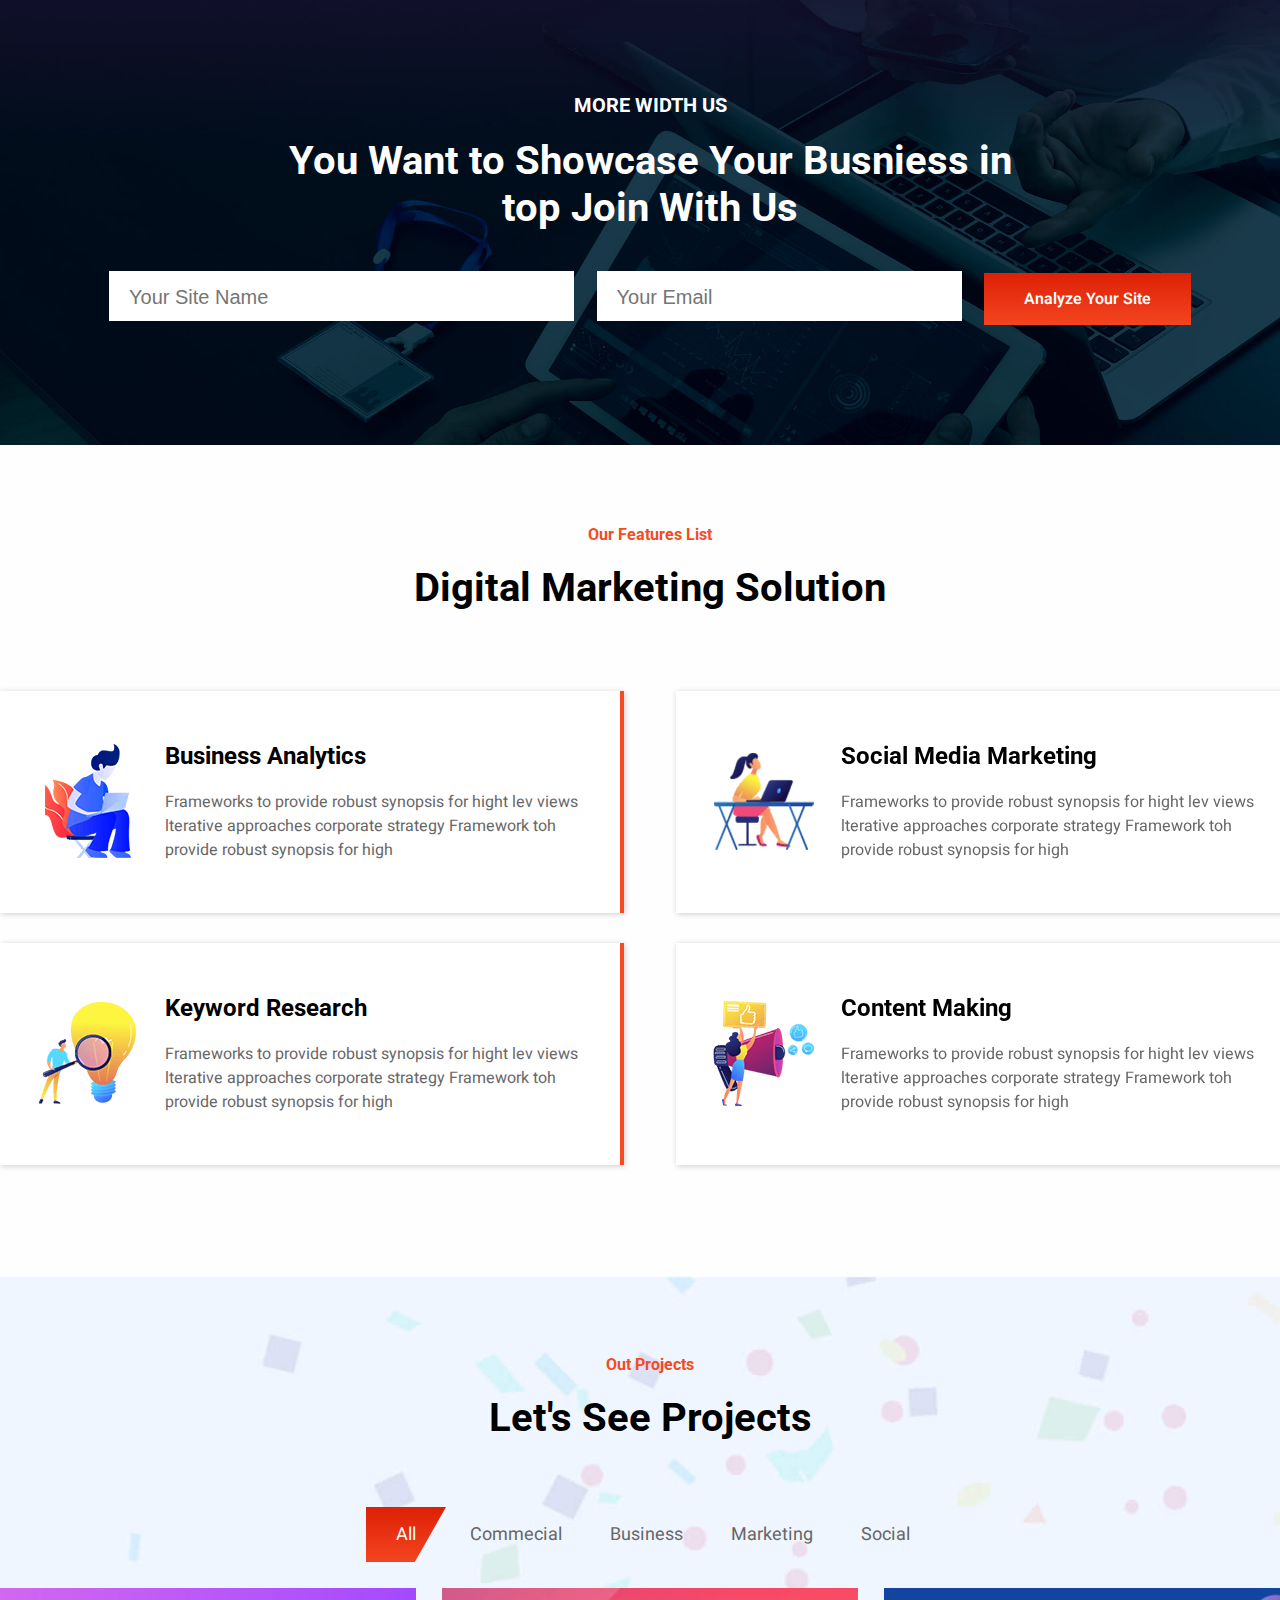
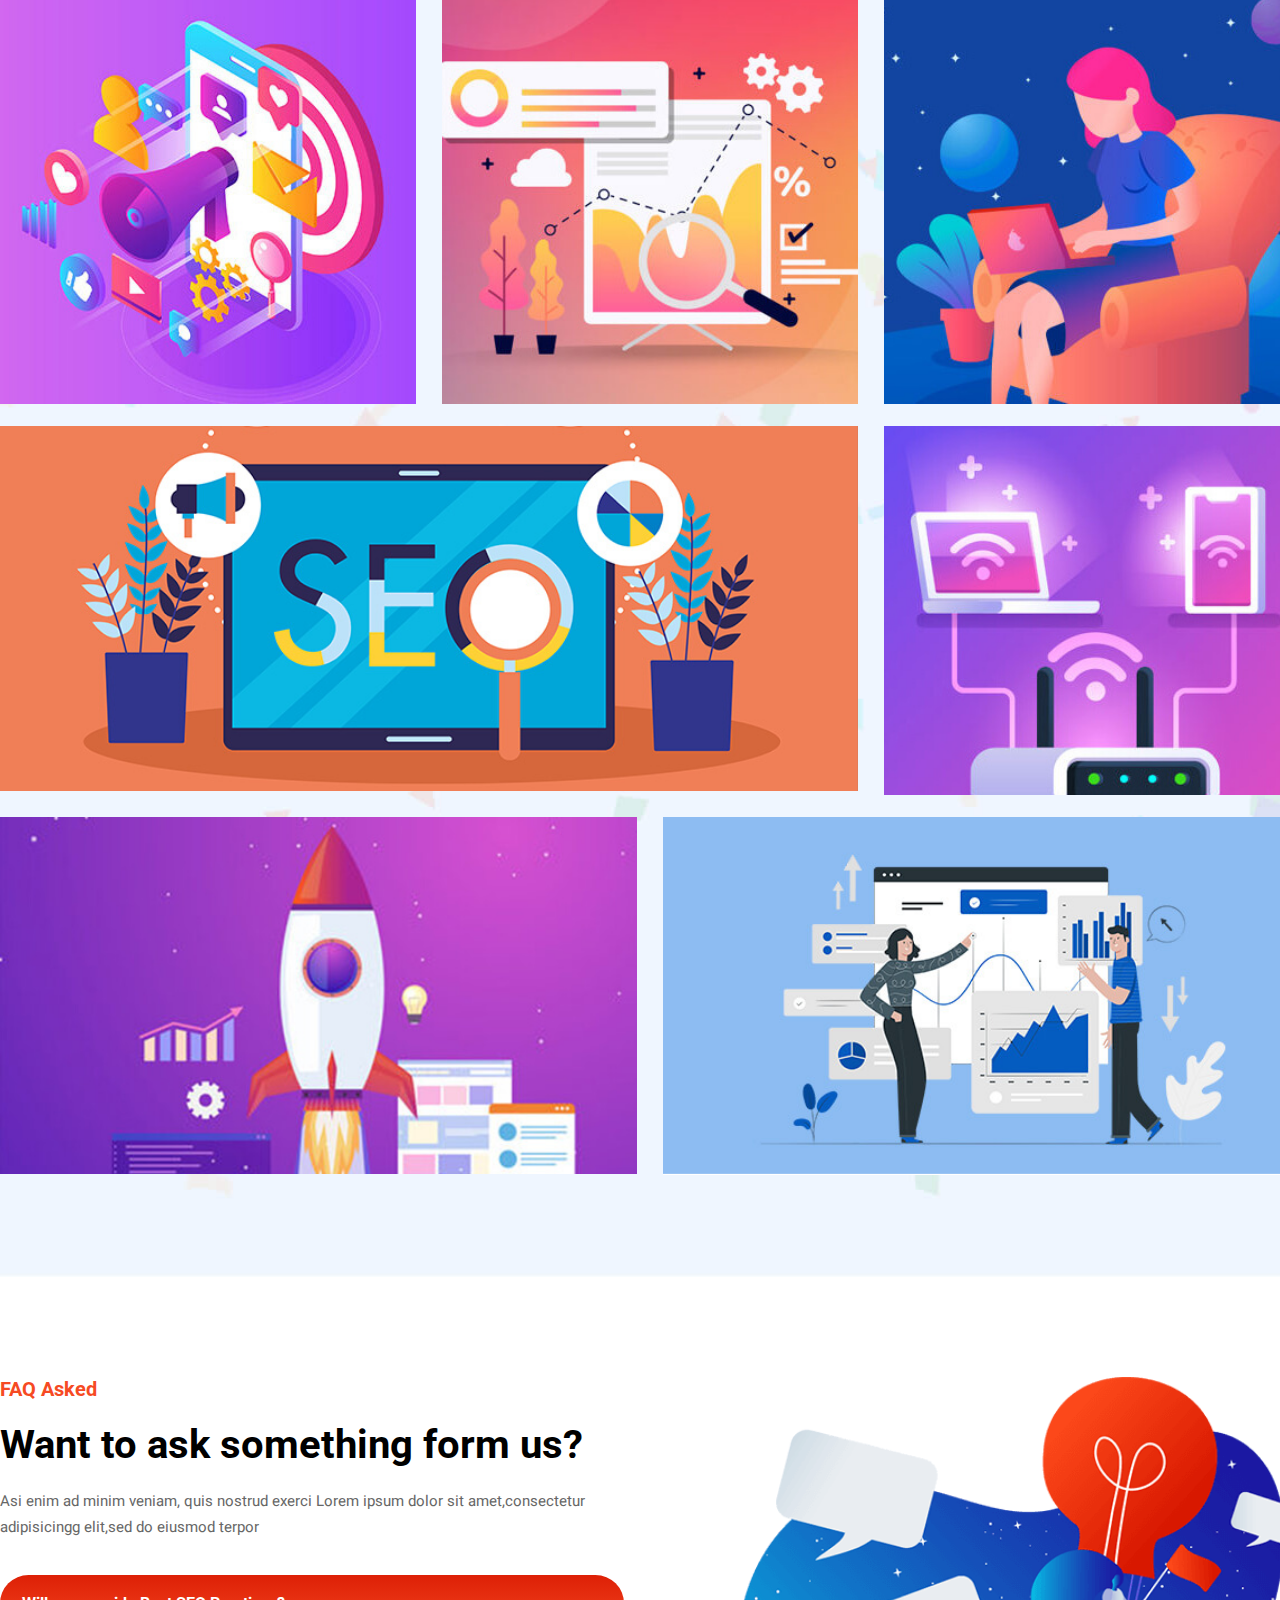
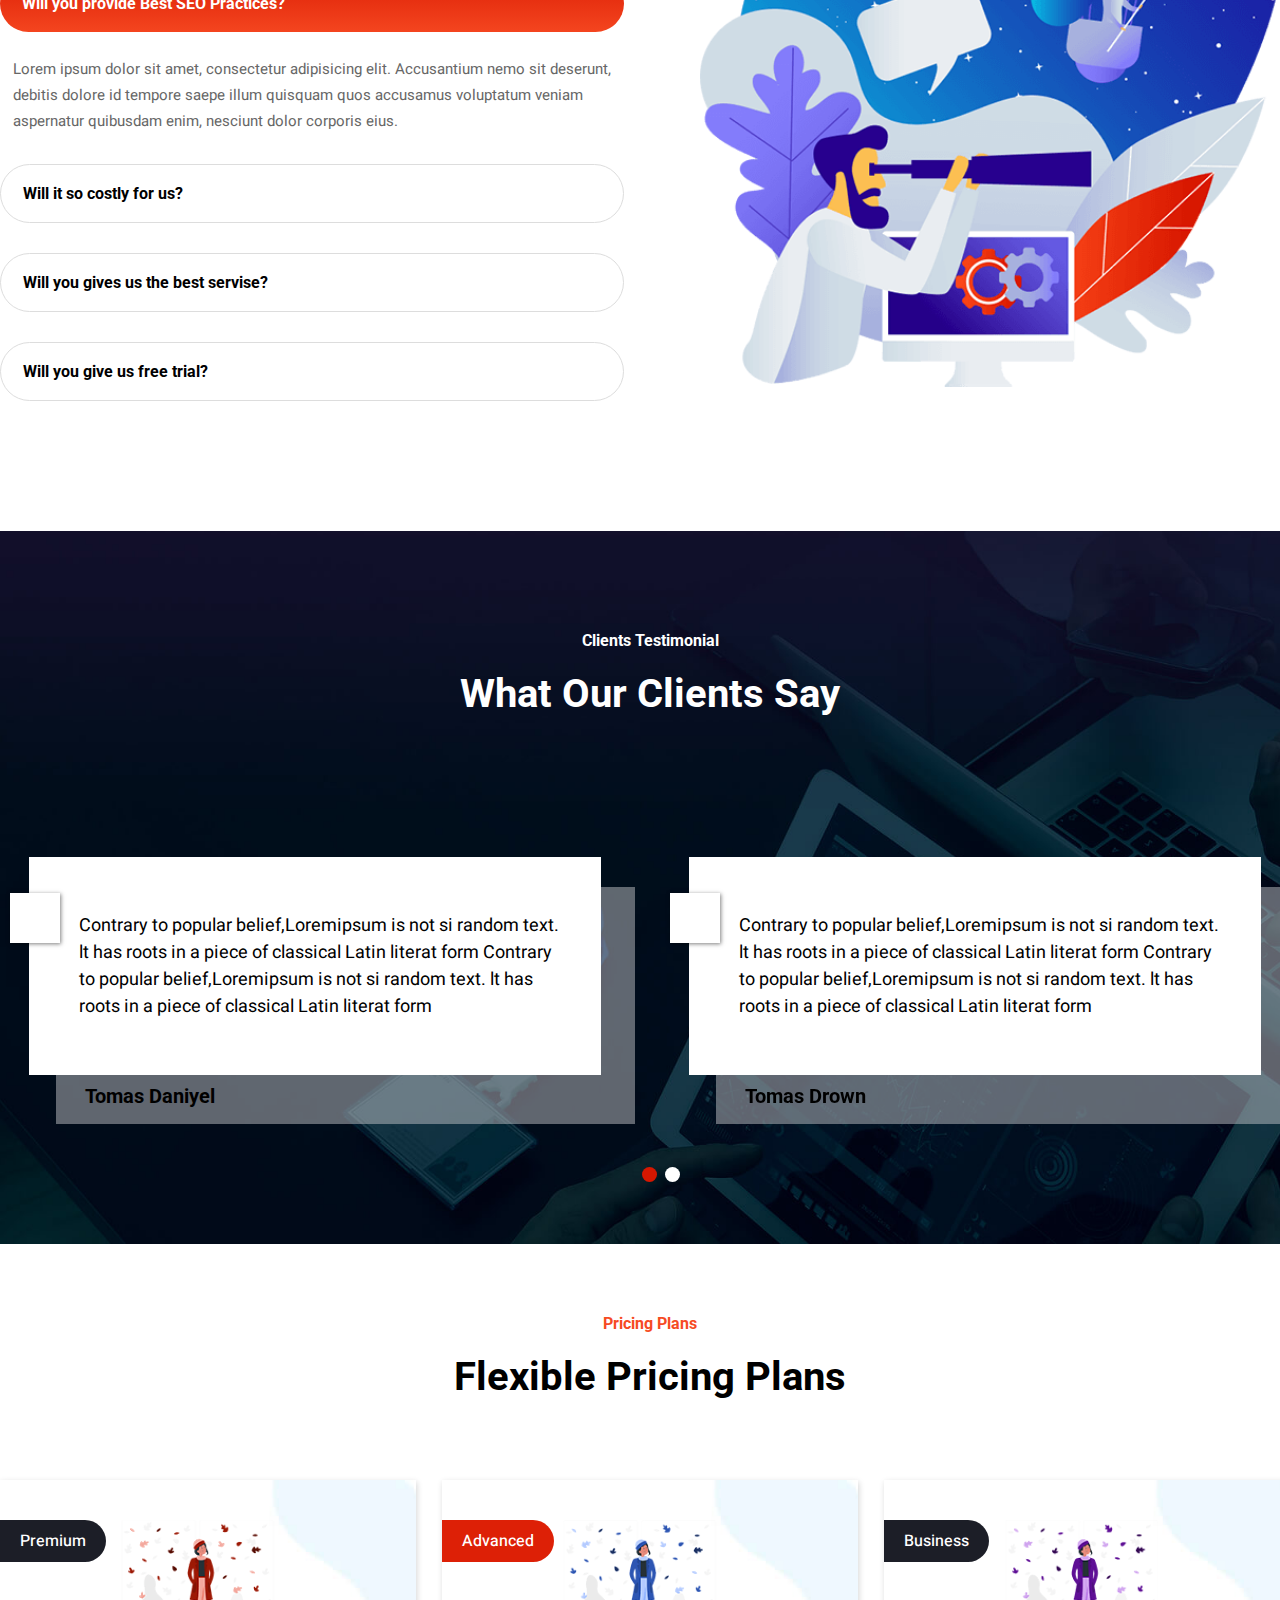
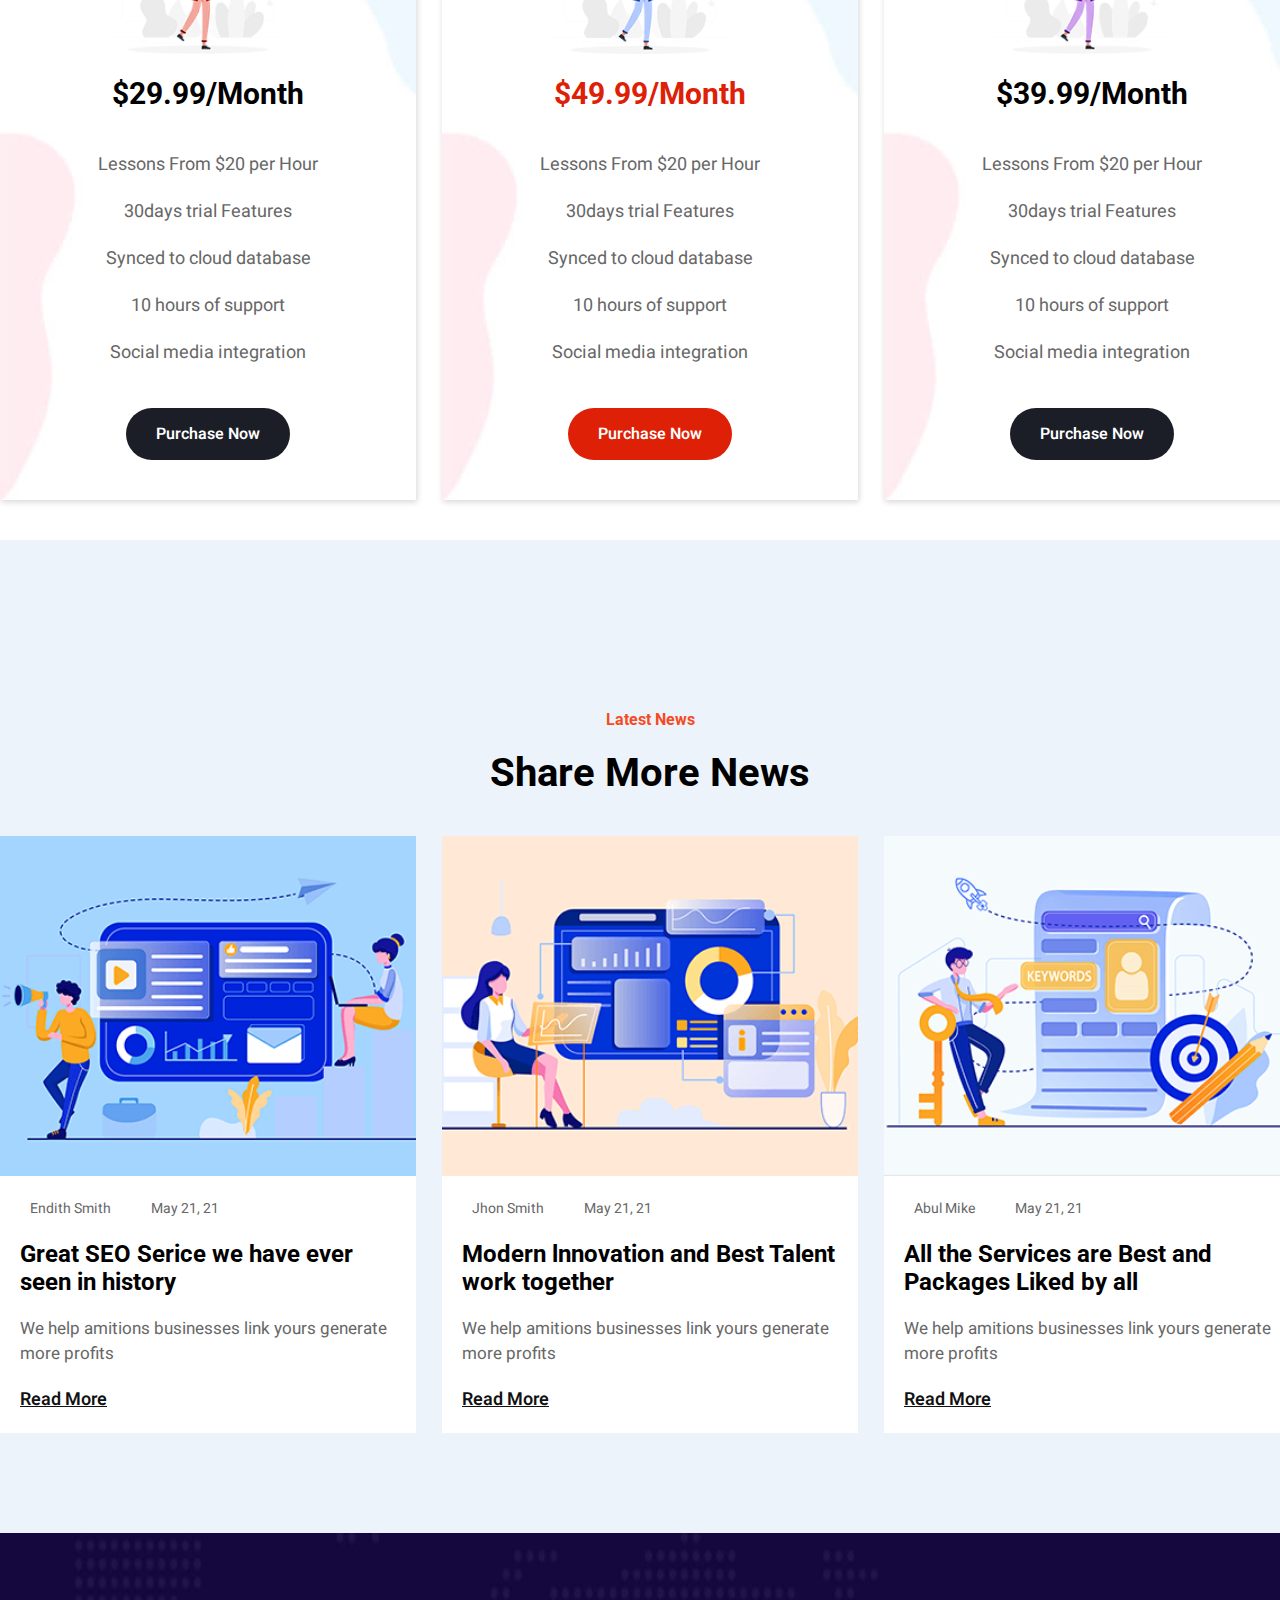
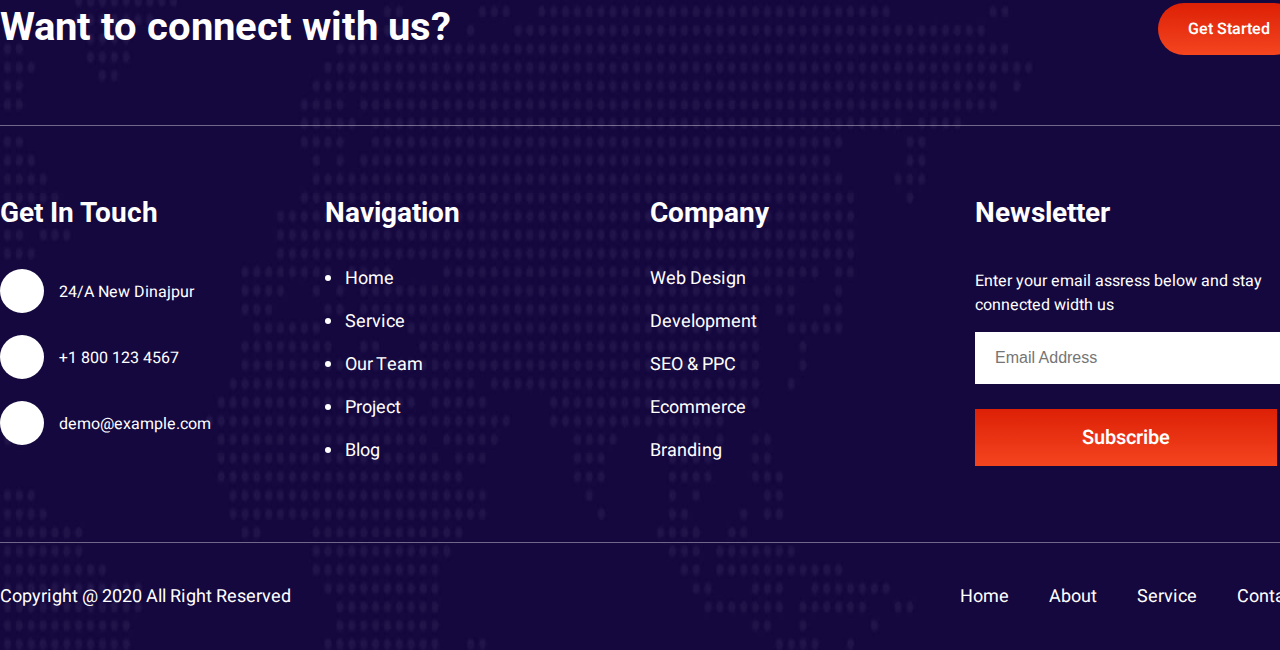
<file: img/Exam2/index.html>
<!DOCTYPE html>
<html lang="en">
<head>
    <meta charset="UTF-8">
    <meta http-equiv="X-UA-Compatible" content="IE=edge">
    <meta name="viewport" content="width=device-width, initial-scale=1.0">
    <title>Document</title>
    <link rel="stylesheet" href="https://cdnjs.cloudflare.com/ajax/libs/font-awesome/5.15.3/css/all.min.css" integrity="sha512-iBBXm8fW90+nuLcSKlbmrPcLa0OT92xO1BIsZ+ywDWZCvqsWgccV3gFoRBv0z+8dLJgyAHIhR35VZc2oM/gI1w==" crossorigin="anonymous" referrerpolicy="no-referrer" />
    <link href="https://fonts.googleapis.com/css2?family=Heebo:wght@100;200;300;400;500;600;700;800;900&family=Roboto:ital,wght@0,100;0,300;0,400;0,500;0,700;0,900;1,100;1,300;1,400;1,500;1,700;1,900&display=swap" rel="stylesheet"> 

    <link rel="stylesheet" href="style.css">
</head>
<body>
<!-- header-start -->
<div class="header-section">
    <div class="fix-width">
        <div class="header-bgc-section d-flex">
            <div class="header-logo">
                <img src="Exam2/ia_100000000.png" alt="">
            </div>
             <div class="header-menu">
                 <ul class="d-flex">
                     <li><a href="#" class="fix-color plus">Home</a>
                        <ul>
                            <li><a href="#">Home 1</a></li>
                            <li><a href="#">Home 2</a></li>
                            <li><a href="#">Home 3</a></li>
                        </ul>
                     </li>
                     <li><a href="#">About</a></li>
                     <li><a href="#" class="plus">Serives</a>
                        <ul>
                            <li><a href="#">Serives</a></li>
                            <li><a href="#">Serives Details</a></li>
                        </ul>
                      </li>
                     <li><a href="#" class="plus">Pages</a>
                        <ul>
                            <li><a href="#">About</a></li>
                            <li><a href="#">Serives</a></li>
                            <li><a href="#">Serives Details</a></li>
                            <li><a href="#">Project</a></li>
                            <li><a href="#">Project Details</a></li>
                            <li><a href="#">Team</a></li>
                            <li><a href="#">Team Details</a></li>
                            <li><a href="#">Pricing</a></li>
                            <li><a href="#">FAQ</a></li>
                            <li><a href="#">Blog</a></li>
                            <li><a href="#">Blog Details</a></li>
                            <li><a href="#">Contact</a></li>
                        </ul>
                     </li>
                     <li><a href="#" class="plus">Project</a>
                        <ul>
                            <li><a href="#">Project</a></li>
                            <li><a href="#">Project Details</a></li>
                        </ul>
                     </li>
                     <li><a href="#" class="plus">Blog</a>
                        <ul>
                            <li><a href="#">Blog</a></li>
                            <li><a href="#">Blog Details</a></li>
                        </ul>
                     </li>
                     <li><a href="#">Contact</a></li>
                 </ul>
             </div>
             <div class="header-button">
                 <a href="#" class="btn">Get Started Now</a>
             </div>
        </div>
    </div>
</div>

<!-- header-end -->



<!-- Hero-Section start -->
<div class="hero-section">
    <div class="fix-width">
        <div class="hero-items d-flex">
            <div class="hero-left-text">
                <div class="title-section">
                    <h6>SEO Optimization...</h6>
                    <h1>Creative & Strategic</h1>
                     <h3>Marketing Agency</h3>
                     <p>Lorem ipsum dolor sit amet,consectetur adipiscing elit,sed do diusmod temp incididunt ut<br> labore et dolore magna aliqua.Ut enim ad minim veniam,quis nostrud </p>

                     <div class="hero-play-buton">
                        <div class="buton">
                           <a href="#" class="btn btn-tt">About Us</a>
                        </div>
                        <div class="play-tt">
                           <a href="#" class="play"><i class="fas fa-play"></i> <span>How We Work</span></a>
                        </div>
                   </div>

                </div>
            </div>

            <div class="hero-right-imges">
                <img src="./Exam2/ia_100000001.png" alt="">
            </div>
        </div>
        <div class="rain-animation">
            <span class="line line1"></span>
            <span class="line line2"></span>
            <span class="line line3"></span>
            <span class="line line4"></span>
        </div>
    </div>
</div>
<!-- Hero-Section send -->

<!-- Features-section -->
 <div class="features-section">
     <div class="fix-width">
        <div class="features-box-style d-flex">
            <div class="features-left-imges">
                <img src="./Exam2/ia_100000002.png" alt="">
            </div>
            <div class="features-left-text">
                <h6>Our Features</h6>
                 <h1>We Offer a Wide Range of SEO <br> Disinfection & Services</h1>
                 <p>Smratseo is a brand of digital agency. Competen Novate syner voratas through forwardto   strategic theme areas Compelling extend supper wathat Proactive myocardinate vertical 
                  strategic Smratse is a brand of digital agency.Competen novate synergstic vortastu through forward strategic theme areas Compelling extend super was that Proactive myocardinate vertical strategic saidul 
                 </p> 
                 <div class="feature-box">
                    <div class="f-box1">
                       <span class="aro1 berba"><i class="fas fa-angle-double-right"></i> Awesome Result</span>
                       <span class="aro2 berba"><i class="fas fa-angle-double-right"></i> All Size Business</span>
                    </div>
                    <div class="f-box2">
                        <span class="aro3 berba"><i class="fas fa-angle-double-right"></i> Significant ROl</span>
                        <span class="aro4 berba"><i class="fas fa-angle-double-right"></i> Exper Advisor</span>
                    </div>
                    <a href="#" class="btn btn-custom1">Get A Quote<i class="fas fa-arrow-alt-circle-right"></i> </a>
                 </div>
            </div>
        </div>
     </div>
 </div>
<!-- Features-section end -->
<!-- More-section -->
 <div class="more-section">
     <div class="fix-width">
         <div class="more-title text-center">
             <h6>MORE WIDTH US</h6>
             <h1>You Want to Showcase Your Busniess in <br>
            top Join With Us</h1>
         </div>
         <div class="more-form d-flex">
             <form action="#">
                 <input class="input1" type="text" placeholder="Your Site Name">
                 <input class="input2" type="email" placeholder="Your Email">
                 <a href="#">Analyze Your Site</a>
             </form>
         </div>
     </div>
 </div>
<!-- More-section end -->

<!-- marketing-section -->
 <div class="marketing-section">
     <div class="fix-width">
        <div class="more-title text-center marketing">
            <h6>Our Features List</h6>
            <h1>Digital Marketing Solution</h1>
        </div>

        <div class="marketing-items d-flex">
            <div class="marketing-box d-flex">
                <div class="m-left">
                    <img src="./Exam2/ia_100000003.png" alt="">
                </div>
                <div class="m-right">
                    <h3>Business Analytics</h3>
                    <p>Frameworks to provide robust synopsis for hight lev views lterative approaches corporate strategy Framework toh provide robust synopsis for high</p>
                </div>
            </div>

            <div class="marketing-box d-flex">
                <div class="m-left">
                    <img src="./Exam2/ia_100000004.png" alt="">
                </div>
                <div class="m-right">
                    <h3>Social Media Marketing</h3>
                    <p>Frameworks to provide robust synopsis for hight lev views lterative approaches corporate strategy Framework toh provide robust synopsis for high</p>
                </div>
            </div>

        </div>
        <div class="marketing-items d-flex">
            <div class="marketing-box d-flex">
                <div class="m-left">
                    <img src="./Exam2/ia_100000005.png" alt="">
                </div>
                <div class="m-right">
                    <h3>Keyword Research</h3>
                    <p>Frameworks to provide robust synopsis for hight lev views lterative approaches corporate strategy Framework toh provide robust synopsis for high</p>
                </div>
            </div>

            <div class="marketing-box d-flex">
                <div class="m-left">
                    <img src="./Exam2/ia_100000006.png" alt="">
                </div>
                <div class="m-right">
                    <h3>Content Making</h3>
                    <p>Frameworks to provide robust synopsis for hight lev views lterative approaches corporate strategy Framework toh provide robust synopsis for high</p>
                </div>
            </div>

        </div>



     </div>
 </div>
<!-- marketing-section end -->
<!-- project-section -->
 <div class="project-section">
     <div class="fix-width">
        <div class="more-title text-center marketing">
            <h6>Out Projects</h6>
            <h1>Let's See Projects</h1>
        </div>
         <div class="project-topber">
             <div class="project-topber-items">
                  <ul class="d-flex">
                      <li><a href="#" class="liner-color">All</a></li>
                      <li><a href="#">Commecial</a></li>
                      <li><a href="#">Business</a></li>
                      <li><a href="#">Marketing</a></li>
                      <li><a href="#">Social</a></li>
                  </ul>
             </div>
         </div>

         <div class="project-items-one d-flex">
              <div class="project-box-one">
                  <img src="./Exam2/ia_100000007.jpg" alt="">
                   <div class="project-text">
                       <span>Commercial</span>
                       <h4>Commercial Management</h4>
                   </div>
              </div>
              <div class="project-box-one">
                <img src="./Exam2/ia_100000008.jpg" alt="">
                <div class="project-text">
                    <span>Business</span>
                    <h4>Business Marketing</h4>
                </div>
              </div>
              <div class="project-box-one">
                <img src="./Exam2/ia_100000009.jpg" alt="">
                <div class="project-text">
                    <span>Marketing</span>
                    <h4>Business Management</h4>
                </div>
              </div>
         </div>

         <div class="project-items-one d-flex project-items-tow">
              <div class="project-box-one extra">
                  <img src="./Exam2/ia_100000010.jpg" alt="">
                   <div class="project-text">
                       <span>Social</span>
                       <h4>Social Analysis</h4>
                   </div>
              </div>
              <div class="project-box-one nexted">
                <img src="./Exam2/ia_100000011.jpg" alt="">
                <div class="project-text">
                    <span>Business</span>
                    <h4>Business Management</h4>
                </div>
              </div>

         </div>
         <div class="project-items-one d-flex project-items-three">
              <div class="project-box-one preved">
                  <img src="./Exam2/ia_100000012.jpg" alt="">
                   <div class="project-text">
                       <span>Marketing</span>
                       <h4>Business Marketing</h4>
                   </div>
              </div>
              <div class="project-box-one preveded2">
                <img src="./Exam2/ia_100000013.jpg" alt="">
                <div class="project-text">
                    <span>Clients Testimonial</span>
                    <h4>What Our Clients Say</h4>
                </div>
              </div>

         </div>
     </div>
 </div>
<!-- project-section end -->
<!-- faq-section -->
<div class="faq-section">
    <div class="fix-width">
        <div class="faq-items d-flex">

            <div class="faq-left-text">
                <div class="more-title marketing faq-title">
                    <h6>FAQ Asked</h6>
                    <h1>Want to ask something form us?</h1>
                    <p>Asi enim ad minim veniam, quis nostrud exerci Lorem ipsum dolor sit amet,consectetur adipisicingg elit,sed do eiusmod terpor</p>
                </div> 
                <div class="copy-to-pest">
                    <div class="faq-one d-flex">
                        <div class="q-left">
                         <h4><span><i class="fas fa-check-circle"></i></span> Will you provide Best SEO Practices?</h4>
                        </div>
                        <div class="q-right">
                            <a href="#"><i class="fas fa-chevron-up"></i></a>
                        </div>
                     </div>
                     <p>Lorem ipsum dolor sit amet, consectetur adipisicing elit. Accusantium nemo sit deserunt, debitis dolore id tempore saepe illum quisquam quos accusamus voluptatum veniam aspernatur quibusdam enim, nesciunt dolor corporis eius.</p>
                </div>
                <div class="copy-to-pest">
                    <div class="faq-one d-flex changeto">
                        <div class="q-left color-change">
                         <h4><span><i class="fas fa-check-circle"></i></span> Will it so costly for us?</h4>
                        </div>
                        <div class="q-right color-change">
                            <a href="#"><i class="fas fa-chevron-down"></i></a>
                        </div>
                     </div>

                 </div>
                <div class="copy-to-pest">
                    <div class="faq-one d-flex changeto">
                        <div class="q-left">
                         <h4><span><i class="fas fa-check-circle"></i></span> Will you gives us the best servise?</h4>
                        </div>
                        <div class="q-right color-change">
                            <a href="#"><i class="fas fa-chevron-down"></i></a>
                        </div>
                     </div>

                 </div>
                <div class="copy-to-pest">
                    <div class="faq-one d-flex changeto">
                        <div class="q-left color-change">
                         <h4><span><i class="fas fa-check-circle"></i></span> Will you give us free trial?</h4>
                        </div>
                        <div class="q-right color-change">
                            <a href="#"><i class="fas fa-chevron-down"></i></a>
                        </div>
                     </div>

                 </div>

            </div>

            <div class="faq-right-imges">
                <img src="./Exam2/ia_100000014.png" alt="">
            </div>
        </div>
    </div>
</div>
<!-- faq-section end -->
<!-- testimonial-section start  -->
<div class="testimonial-section">
    <div class="fix-width">
        <div class="more-title marketing text-center testimonial">
            <h6>Clients Testimonial</h6>
            <h1>What Our Clients Say</h1>
        </div> 
        <div class="testimonial-items d-flex">

            <div class="testimonial-box leftsor">
                <p>Contrary to popular belief,Loremipsum is not si random text. lt has roots in a   piece of classical Latin literat form
                Contrary to popular belief,Loremipsum is not si random text. lt has roots in a piece of classical Latin literat form</p>
                 <h3>Tomas Daniyel</h3>
                <span class="code"><i class="fas fa-quote-left"></i></span>
            </div>

            <div class="testimonial-box">
                <p>Contrary to popular belief,Loremipsum is not si random text. lt has roots in a   piece of classical Latin literat form
                Contrary to popular belief,Loremipsum is not si random text. lt has roots in a piece of classical Latin literat form</p>
                 <h3>Tomas Drown</h3>
                <span class="code"><i class="fas fa-quote-left"></i></span>
            </div>
        </div>
        <div class="gol-items">
            <div class="gol-red">
                <span class="rol-lal fix-col"></span>
                <span class="rol-lal"></span>
            </div>
         </div>
    </div>
</div>

<!-- testimonial-section end -->
<!-- Pricing-table start -->
 <div class="pricing-table-section">
     <div class="fix-width">
        <div class="more-title marketing text-center pricing-title">
            <h6>Pricing Plans</h6>
            <h1>Flexible Pricing Plans</h1>
        </div> 
        <div class="pricing-items d-flex">

            <div class="pricing-box">
                 <div class="pricing-top text-center">
                      <span class="span1">Premium</span>
                      <img src="./Exam2/ia_100000015.png" alt="">
                      <h1 class="hover22">$29.99/Month</h1>
                 </div>
                 <div class="pricing-botom text-center">
                     <ul>
                         <li><a href="#">Lessons From $20 per Hour</a></li>
                         <li><a href="#">30days trial Features</a></li>
                         <li><a href="#">Synced to cloud database</a></li>
                         <li><a href="#">10 hours of support</a></li>
                         <li><a href="#">Social media integration</a></li>
                     </ul>
                     <a href="#" class="btn model-btn">Purchase Now</a>
                 </div>
            </div>

            <div class="pricing-box">
                 <div class="pricing-top text-center">
                      <span class="span1 color2">Advanced</span>
                      <img src="./Exam2/ia_100000016.png" alt="">
                      <h1 class="colhead">$49.99/Month</h1>
                 </div>
                 <div class="pricing-botom text-center">
                     <ul>
                         <li><a href="#">Lessons From $20 per Hour</a></li>
                         <li><a href="#">30days trial Features</a></li>
                         <li><a href="#">Synced to cloud database</a></li>
                         <li><a href="#">10 hours of support</a></li>
                         <li><a href="#">Social media integration</a></li>
                     </ul>
                     <a href="#" class="btn color2">Purchase Now</a>
                 </div>
            </div>

            <div class="pricing-box">
                 <div class="pricing-top text-center">
                      <span class="span1">Business</span>
                      <img src="./Exam2/ia_100000017.png" alt="">
                      <h1 class="hover22">$39.99/Month</h1>
                 </div>
                 <div class="pricing-botom text-center">
                     <ul>
                         <li><a href="#">Lessons From $20 per Hour</a></li>
                         <li><a href="#">30days trial Features</a></li>
                         <li><a href="#">Synced to cloud database</a></li>
                         <li><a href="#">10 hours of support</a></li>
                         <li><a href="#">Social media integration</a></li>
                     </ul>
                     <a href="#" class="btn model-btn">Purchase Now</a>
                 </div>
            </div>

        </div>
     </div>
 </div>
<!-- Pricing-table end -->
<!-- news-section start -->
 <div class="news-section">
     <div class="fix-width">

        <div class="more-title marketing text-center pricing-title">
            <h6>Latest News</h6>
            <h1>Share More News</h1>
        </div> 

         <div class="news-items d-flex">

             <div class="news-box">
                    <div class="news-imges">
                      <img src="./Exam2/ia_100000018.png" alt="">
                    </div>
                 <div class="news-text">
                     <div class="smith d-flex">
                         <span class="news-one"><i class="fas fa-user"></i> Endith Smith</span>
                         <span class="news-two"><i class="fas fa-comment"></i> May 21, 21</span>
                     </div>
                     <h4>Great SEO Serice we have ever seen in history</h4>
                     <p>We help amitions businesses link yours generate more profits</p>
                     <a href="#">Read More</a>
                 </div>
             </div>
             <div class="news-box">
                    <div class="news-imges">
                      <img src="./Exam2/ia_100000019.png" alt="">
                    </div>
                 <div class="news-text">
                     <div class="smith d-flex">
                         <span class="news-one"><i class="fas fa-user"></i> Jhon Smith</span>
                         <span class="news-two"><i class="fas fa-comment"></i> May 21, 21</span>
                     </div>
                     <h4>Modern lnnovation and Best Talent work together</h4>
                     <p>We help amitions businesses link yours generate more profits</p>
                     <a href="#">Read More</a>
                 </div>
             </div>
             <div class="news-box">
                    <div class="news-imges">
                      <img src="./Exam2/ia_100000020.png" alt="">
                    </div>
                 <div class="news-text">
                     <div class="smith d-flex">
                         <span class="news-one"><i class="fas fa-user"></i> Abul Mike</span>
                         <span class="news-two"><i class="fas fa-comment"></i> May 21, 21</span>
                     </div>
                     <h4>All the Services are Best and Packages Liked by all</h4>
                     <p>We help amitions businesses link yours generate more profits</p>
                     <a href="#">Read More</a>
                 </div>
             </div>
    

         </div>

     </div>
 </div>
<!-- news-section end -->
<!-- footer-section start -->
 <div class="footer-section">
     <div class="fix-width">
         <div class="footer-top">
             <div class="footer-top-topber d-flex">
                 <h2>Want to connect with us?</h2>
                  <a href="#" class="btn mg-top">Get Started</a>
             </div>
         </div>
         <div class="footer-middle d-flex">
             <div class="footer-wiget">
                  <h3>Get In Touch</h3>
                 <div class="footer-touch">
                       <div class="footer-lebel-one d-flex">
                           <div class="footer-icon">
                              <a href="#" class="f-one"><i class="fas fa-map-marker-alt"></i></a>
                          </div>
                          <div class="footer-text">
                             <span class="f-two">24/A New Dinajpur</span>
                          </div>
                      </div>

                      <div class="footer-lebel-one d-flex">
                        <div class="footer-icon">
                            <a href="#" class="f-one"><i class="fas fa-phone-alt"></i></a>
                        </div>
                        <div class="footer-text">
                             <a href="tel:+1 800 123 4567" class="f-two">+1 800 123 4567</a>
                        </div>
   
                      </div>

                      <div class="footer-lebel-one d-flex">
                        <div class="footer-icon">
                            <a href="#" class="f-one"><i class="far fa-envelope"></i></a>
                        </div>
                        <div class="footer-text">
                             <a href="mailto" class="f-two">demo@example.com</a>
                        </div>
                      </div>

                 </div>
             </div>
              <div class="footer-wiget">
                   <h3>Navigation</h3>
                   <ul>
                       <li><a href="#" class="gol-gol hover-color">Home</a></li>
                       <li><a href="#" class="gol-gol hover-color">Service</a></li>
                       <li><a href="#" class="gol-gol hover-color">Our Team</a></li>
                       <li><a href="#" class="gol-gol hover-color">Project</a></li>
                       <li><a href="#" class="gol-gol hover-color">Blog</a></li>
                   </ul>
              </div>
              <div class="footer-wiget">
                   <h3>Company</h3>
                   <ul>
                       <li><a href="#" class="web hover-color">Web Design</a></li>
                       <li><a href="#" class="web hover-color">Development</a></li>
                       <li><a href="#" class="web hover-color">SEO & PPC</a></li>
                       <li><a href="#" class="web hover-color">Ecommerce</a></li>
                       <li><a href="#" class="web hover-color">Branding</a></li>
                   </ul>
              </div>
              <div class="footer-wiget">
                   <h3>Newsletter</h3>
                  <p>Enter your email assress below and stay connected width us</p>
                   <input type="email" placeholder="Email Address">
                   <a href="#" class="subscribe">Subscribe</a>
              </div>

         </div>
         <div class="footer-botom d-flex">
              <div class="footer-botom-left">
                  <p>Copyright @ 2020 All Right Reserved</p>
              </div>
              <div class="footer-botom-right">
                  <ul class="d-flex">
                      <li><a href="#" class="botom-lates hover-color2">Home</a></li>
                      <li><a href="#" class="botom-lates hover-color2">About</a></li>
                      <li><a href="#" class="botom-lates hover-color2">Service</a></li>
                      <li><a href="#" class="botom-lates hover-color2">Contact</a></li>
                  </ul>
                  <a href="#" class="upper fixted"><i class="fas fa-angle-double-up"></i></a>
              </div>
         </div>
     </div>
 </div>
<!-- footer-section end -->
    
</body>
</html>
</file>
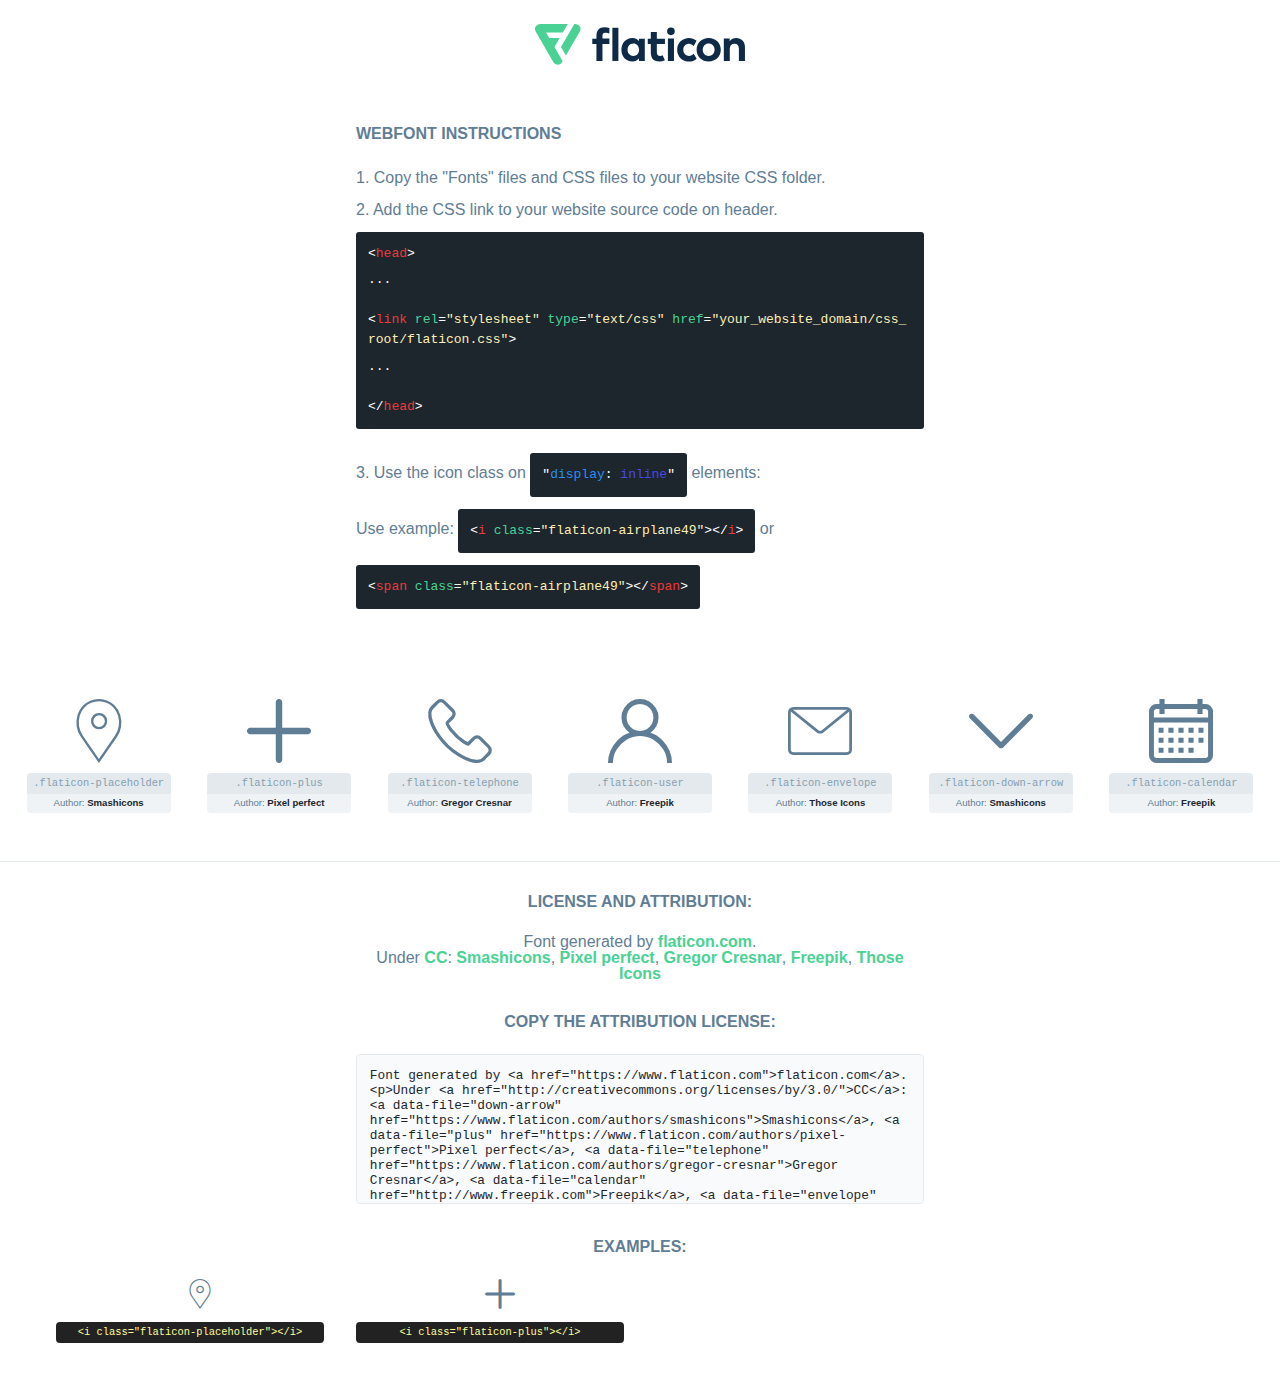
<file: 44444444/font444/flaticon.html>
<!DOCTYPE html>
<html lang="en">
<head>
    <title>Flaticon Webfont</title>
    <link rel="stylesheet" type="text/css" href="flaticon.css"/>
    <meta charset="UTF-8">
    <style>
        html, body, div, span, applet, object, iframe,
        h1, h2, h3, h4, h5, h6, p, blockquote, pre,
        a, abbr, acronym, address, big, cite, code,
        del, dfn, em, img, ins, kbd, q, s, samp,
        small, strike, strong, sub, sup, tt, var,
        b, u, i, center,
        dl, dt, dd, ol, ul, li,
        fieldset, form, label, legend,
        table, caption, tbody, tfoot, thead, tr, th, td,
        article, aside, canvas, details, embed,
        figure, figcaption, footer, header, hgroup,
        menu, nav, output, ruby, section, summary,
        time, mark, audio, video {
            margin: 0;
            padding: 0;
            border: 0;
            font-size: 100%;
            font: inherit;
            vertical-align: baseline;
        }

        /* HTML5 display-role reset for older browsers */
        article, aside, details, figcaption, figure,
        footer, header, hgroup, menu, nav, section {
            display: block;
        }

        body {
            line-height: 1;
        }

        ol, ul {
            list-style: none;
        }

        blockquote, q {
            quotes: none;
        }

        blockquote:before, blockquote:after,
        q:before, q:after {
            content: '';
            content: none;
        }

        table {
            border-collapse: collapse;
            border-spacing: 0;
        }

        body {
            font-family: Helvetica, Arial, sans-serif;
            font-size: 16px;
            color: #5f7d95;
        }

        a {
            color: #4AD295;
            font-weight: bold;
            text-decoration: none;
        }

        * {
            -moz-box-sizing: border-box;
            -webkit-box-sizing: border-box;
            box-sizing: border-box;
            margin: 0;
            padding: 0;
        }

        [class^="flaticon-"]:before, [class*=" flaticon-"]:before, [class^="flaticon-"]:after, [class*=" flaticon-"]:after {
            font-family: Flaticon;
            font-size: 30px;
            font-style: normal;
            margin-left: 20px;
            color: #333;
        }

        .wrapper {
            max-width: 600px;
            margin: auto;
            padding: 0 1em;
        }

        .title {
            margin-bottom: 24px;
            text-transform: uppercase;
            font-weight: bold;
        }

        header {
            text-align: center;
            padding: 24px;
        }

        header .logo {
            width: 210px;
            height: auto;
            border: none;
            display: inline-block;
        }

        header strong {
            font-size: 28px;
            font-weight: 500;
            vertical-align: middle;
        }

        .demo {
            margin: 2em auto;
            line-height: 1.25em;
        }

        .demo ul li {
            margin-bottom: 12px;
        }

        .demo ul li code {
            background-color: #1D262D;
            border-radius: 3px;
            padding: 12px;
            display: inline-block;
            color: #fff;
            font-family: Consolas, Monaco, Lucida Console, Liberation Mono, DejaVu Sans Mono, Bitstream Vera Sans Mono, Courier New, monospace;
            font-weight: lighter;
            margin-top: 12px;
            font-size: 13px;
            word-break: break-all;
        }

        .demo ul li code .red {
            color: #EC3A3B;
        }

        .demo ul li code .green {
            color: #4AD295;
        }

        .demo ul li code .yellow {
            color: #FFEEB6;
        }

        .demo ul li code .blue {
            color: #2C8CF4;
        }

        .demo ul li code .purple {
            color: #4949E7;
        }

        .demo ul li code .dots {
            margin-top: 0.5em;
            display: block;
        }

        #glyphs {
            border-bottom: 1px solid #E3E9ED;
            padding: 2em 0;
            text-align: center;
        }

        .glyph {
            display: inline-block;
            width: 9em;
            margin: 1em;
            text-align: center;
            vertical-align: top;
            background: #FFF;
        }

        .glyph .flaticon {
            padding: 10px;
            display: block;
            font-family: "Flaticon";
            font-size: 64px;
            line-height: 1;
        }

        .glyph .flaticon:before {
            font-size: 64px;
            color: #5f7d95;
            margin-left: 0;
        }

        .class-name {
            font-size: 0.65em;
            background-color: #E3E9ED;
            color: #869FB2;
            border-radius: 4px 4px 0 0;
            padding: 0.5em;
            font-family: Consolas, Monaco, Lucida Console, Liberation Mono, DejaVu Sans Mono, Bitstream Vera Sans Mono, Courier New, monospace;
        }

        .author-name {
            font-size: 0.6em;
            background-color: #EFF3F6;
            border-top: 0;
            border-radius: 0 0 4px 4px;
            padding: 0.5em;
        }

        .author-name a {
            color: #1D262D;
        }

        .class-name:last-child {
            font-size: 10px;
            color: #888;
        }

        .class-name:last-child a {
            font-size: 10px;
            color: #555;
        }

        .glyph > input {
            display: block;
            width: 100px;
            margin: 5px auto;
            text-align: center;
            font-size: 12px;
            cursor: text;
        }

        .glyph > input.icon-input {
            font-family: "Flaticon";
            font-size: 16px;
            margin-bottom: 10px;
        }

        .attribution .title {
            margin-top: 2em;
        }

        .attribution textarea {
            background-color: #F8FAFB;
            color: #1D262D;
            padding: 1em;
            border: none;
            box-shadow: none;
            border: 1px solid #E3E9ED;
            border-radius: 4px;
            resize: none;
            width: 100%;
            height: 150px;
            font-size: 0.8em;
            font-family: Consolas, Monaco, Lucida Console, Liberation Mono, DejaVu Sans Mono, Bitstream Vera Sans Mono, Courier New, monospace;
            -webkit-appearance: none;
        }

        .attribution textarea:hover {
            border-color: #CFD9E0;
        }

        .attribution textarea:focus {
            border-color: #4AD295;
        }

        .iconsuse {
            margin: 2em auto;
            text-align: center;
            max-width: 1200px;
        }

        .iconsuse:after {
            content: '';
            display: table;
            clear: both;
        }

        .iconsuse .image {
            float: left;
            width: 25%;
            padding: 0 1em;
        }

        .iconsuse .image p {
            margin-bottom: 1em;
        }

        .iconsuse .image span {
            display: block;
            font-size: 0.65em;
            background-color: #222;
            color: #fff;
            border-radius: 4px;
            padding: 0.5em;
            color: #FFFF99;
            margin-top: 1em;
            font-family: Consolas, Monaco, Lucida Console, Liberation Mono, DejaVu Sans Mono, Bitstream Vera Sans Mono, Courier New, monospace;
        }

        .flaticon:before {
            color: #5f7d95;
        }

        #footer {
            text-align: center;
            background-color: #1D262D;
            color: #869FB2;
            padding: 12px;
            font-size: 14px;
        }

        #footer a {
            font-weight: normal;
        }

        @media (max-width: 960px) {
            .iconsuse .image {
                width: 50%;
            }
        }

        .preview {
            width: 100px;
            display: inline-block;
            margin: 10px;
        }

        .preview .inner {
            display: inline-block;
            width: 100%;
            text-align: center;
            background: #f5f5f5;
            -webkit-border-radius: 3px 3px 0 0;
            -moz-border-radius: 3px 3px 0 0;
            border-radius: 3px 3px 0 0;
        }

        .preview .inner  {
            line-height: 85px;
            font-size: 40px;
            color: #333;
        }

        .label {
            display: inline-block;
            width: 100%;
            box-sizing: border-box;
            padding: 5px;
            font-size: 10px;
            font-family: Monaco, monospace;
            color: #666;
            white-space: nowrap;
            overflow: hidden;
            text-overflow: ellipsis;
            background: #ddd;
            -webkit-border-radius: 0 0 3px 3px;
            -moz-border-radius: 0 0 3px 3px;
            border-radius: 0 0 3px 3px;
            color: #666;
        }
    </style>
</head>
<body>
    <header>
        <a href="https://www.flaticon.com/" target="_blank" class="logo">
            <svg xmlns="http://www.w3.org/2000/svg" viewBox="0 0 394.3 76.5">
                <path d="M156.6,69.4H145.3V7.1h11.3Z" style="fill:#0e2a47"/>
                <path d="M206.2,69.4h-11V64.8a15.4,15.4,0,0,1-12.6,5.7c-11.6,0-20.3-9.5-20.3-22.1s8.8-22.1,20.3-22.1a15.4,15.4,0,0,1,12.6,5.8V27.5h11Zm-32.4-21c0,6.4,4.2,11.6,10.8,11.6s10.8-4.9,10.8-11.6-4.4-11.6-10.8-11.6S173.9,42,173.9,48.4Z"
                      style="fill:#0e2a47"/>
                <path d="M262.5,13.7a7.2,7.2,0,0,1-14.4,0,7.2,7.2,0,1,1,14.4,0ZM261,69.4H249.6v-42H261Z"
                      style="fill:#0e2a47"/>
                <path id="_Trazado_" data-name="&lt;Trazado&gt;"
                      d="M139.6,17.8a16.6,16.6,0,0,0-8-1.4c-3.2.4-4.9,2-4.9,5.9v5.1h13V37.5h-13v32H115.4v-32h-7.8v-10h7.8V22.2c0-9.9,5.2-16.3,15-16.3a23.4,23.4,0,0,1,9.3,1.8Z"
                      style="fill:#0e2a47"/>
                <path d="M235.1,60c-3.5,0-6.3-1.9-6.3-7.1V37.5H244v-10H228.8V15H217.5V27.5h-5.7v10h5.7V53.7c0,10.9,5.3,16.8,15.7,16.8A22.9,22.9,0,0,0,244,68l-4.3-9.1A12.3,12.3,0,0,1,235.1,60Z"
                      style="fill:#0e2a47"/>
                <path d="M348.9,48.4c0,12.6-9.7,22.1-22.7,22.1s-22.7-9.4-22.7-22.1,9.6-22.1,22.7-22.1S348.9,35.8,348.9,48.4Zm-33.9,0c0,6.8,4.8,11.6,11.1,11.6s11.2-4.8,11.2-11.6-4.8-11.6-11.2-11.6S315.1,41.6,315.1,48.4Z"
                      style="fill:#0e2a47"/>
                <path d="M394.3,42.7V69.4H382.9V46.3c0-6.1-3-9.4-8.2-9.4s-8.9,3.2-8.9,9.5v23H354.6v-42h11v4.9c3-4.5,7.6-6.1,12.3-6.1C387.5,26.3,394.3,33,394.3,42.7Z"
                      style="fill:#0e2a47"/>
                <path d="M298,55.7h0a12.4,12.4,0,0,1-8.2,4.2h-.9l-1.8-.2a10,10,0,0,1-7.4-5.6,13.2,13.2,0,0,1-1.2-5.8,13,13,0,0,1,1.3-5.9,10.1,10.1,0,0,1,7.5-5.5h2.4a11.7,11.7,0,0,1,8.3,4.2l5.5-9.6a19.9,19.9,0,0,0-8.1-4.3,23.4,23.4,0,0,0-6.1-.8,25.2,25.2,0,0,0-7.5,1.1,20.9,20.9,0,0,0-8,4.6,21.9,21.9,0,0,0-6.8,16.4,21.9,21.9,0,0,0,6.7,16.3,20.9,20.9,0,0,0,8,4.6,25.2,25.2,0,0,0,7.7,1.2,23.6,23.6,0,0,0,6.2-.8,20,20,0,0,0,8.1-4.4Z"
                      style="fill:#0e2a47"/>
                <path d="M46.3,26.5H26.9L20.8,16H52.4L61.6,0H9.4A9.3,9.3,0,0,0,1.3,4.7a9.3,9.3,0,0,0,0,9.4L34.6,71.8a9.4,9.4,0,0,0,16.2,0l1.1-1.9L36.6,43.3Z"
                      style="fill:#4ad295"/>
                <path d="M84.2,4.7A9.3,9.3,0,0,0,76.1,0H73.8l-25,43.3,9.2,16L84.2,14A9.3,9.3,0,0,0,84.2,4.7Z"
                      style="fill:#4ad295"/>
            </svg>
        </a>
    </header>
    <section class="demo wrapper">

        <p class="title">Webfont Instructions</p>

        <ul>
            <li>
                <span class="num">1. </span>Copy the "Fonts" files and CSS files to your website CSS folder.
            </li>
            <li>
                <span class="num">2. </span>Add the CSS link to your website source code on header.
                <code class="big">
                    &lt;<span class="red">head</span>&gt;
                    <br/><span class="dots">...</span>
                    <br/>&lt;<span class="red">link</span> <span class="green">rel</span>=<span
                        class="yellow">"stylesheet"</span> <span class="green">type</span>=<span
                        class="yellow">"text/css"</span> <span class="green">href</span>=<span class="yellow">"your_website_domain/css_root/flaticon.css"</span>&gt;
                    <br/><span class="dots">...</span>
                    <br/>&lt;/<span class="red">head</span>&gt;
                </code>
            </li>

            <li>
                <p>
                    <span class="num">3. </span>Use the icon class on <code>"<span class="blue">display</span>:<span
                        class="purple"> inline</span>"</code> elements:
                    <br/>
                    Use example: <code>&lt;<span class="red">i</span> <span class="green">class</span>=<span class="yellow">&quot;flaticon-airplane49&quot;</span>&gt;&lt;/<span
                        class="red">i</span>&gt;</code> or <code>&lt;<span class="red">span</span> <span
                        class="green">class</span>=<span class="yellow">&quot;flaticon-airplane49&quot;</span>&gt;&lt;/<span
                        class="red">span</span>&gt;</code>
            </li>
        </ul>

    </section>
    <section id="glyphs">
            <div class="glyph">
                <i class="flaticon flaticon-placeholder"></i>
                <div class="class-name">.flaticon-placeholder</div>
                <div class="author-name">Author: <a data-file="placeholder" href="https://www.flaticon.com/authors/smashicons">Smashicons</a> </div>
            </div>

            <div class="glyph">
                <i class="flaticon flaticon-plus"></i>
                <div class="class-name">.flaticon-plus</div>
                <div class="author-name">Author: <a data-file="plus" href="https://www.flaticon.com/authors/pixel-perfect">Pixel perfect</a> </div>
            </div>

            <div class="glyph">
                <i class="flaticon flaticon-telephone"></i>
                <div class="class-name">.flaticon-telephone</div>
                <div class="author-name">Author: <a data-file="telephone" href="https://www.flaticon.com/authors/gregor-cresnar">Gregor Cresnar</a> </div>
            </div>

            <div class="glyph">
                <i class="flaticon flaticon-user"></i>
                <div class="class-name">.flaticon-user</div>
                <div class="author-name">Author: <a data-file="user" href="http://www.freepik.com">Freepik</a> </div>
            </div>

            <div class="glyph">
                <i class="flaticon flaticon-envelope"></i>
                <div class="class-name">.flaticon-envelope</div>
                <div class="author-name">Author: <a data-file="envelope" href="https://www.flaticon.com/authors/those-icons">Those Icons</a> </div>
            </div>

            <div class="glyph">
                <i class="flaticon flaticon-down-arrow"></i>
                <div class="class-name">.flaticon-down-arrow</div>
                <div class="author-name">Author: <a data-file="down-arrow" href="https://www.flaticon.com/authors/smashicons">Smashicons</a> </div>
            </div>

            <div class="glyph">
                <i class="flaticon flaticon-calendar"></i>
                <div class="class-name">.flaticon-calendar</div>
                <div class="author-name">Author: <a data-file="calendar" href="http://www.freepik.com">Freepik</a> </div>
            </div>

    </section>

    <section class="attribution wrapper"   style="text-align:center;">

        <div class="title">License and attribution:</div><div class="attrDiv">Font generated by <a href="https://www.flaticon.com">flaticon.com</a>. <div><p>Under <a href="http://creativecommons.org/licenses/by/3.0/">CC</a>: <a data-file="down-arrow" href="https://www.flaticon.com/authors/smashicons">Smashicons</a>, <a data-file="plus" href="https://www.flaticon.com/authors/pixel-perfect">Pixel perfect</a>, <a data-file="telephone" href="https://www.flaticon.com/authors/gregor-cresnar">Gregor Cresnar</a>, <a data-file="calendar" href="http://www.freepik.com">Freepik</a>, <a data-file="envelope" href="https://www.flaticon.com/authors/those-icons">Those Icons</a></p>  </div>
        </div>
        <div class="title">Copy the Attribution License:</div>

        <textarea onclick="this.focus();this.select();">Font generated by &lt;a href=&quot;https://www.flaticon.com&quot;&gt;flaticon.com&lt;/a&gt;. <p>Under <a href="http://creativecommons.org/licenses/by/3.0/">CC</a>: <a data-file="down-arrow" href="https://www.flaticon.com/authors/smashicons">Smashicons</a>, <a data-file="plus" href="https://www.flaticon.com/authors/pixel-perfect">Pixel perfect</a>, <a data-file="telephone" href="https://www.flaticon.com/authors/gregor-cresnar">Gregor Cresnar</a>, <a data-file="calendar" href="http://www.freepik.com">Freepik</a>, <a data-file="envelope" href="https://www.flaticon.com/authors/those-icons">Those Icons</a></p> 
        </textarea>

    </section>

    <section class="iconsuse">

        <div class="title">Examples:</div>
            <div class="image">
                <p>
                    <i class="flaticon flaticon-placeholder"></i>
                    <span>&lt;i class=&quot;flaticon-placeholder&quot;&gt;&lt;/i&gt;</span>
                </p>
            </div>
            <div class="image">
                <p>
                    <i class="flaticon flaticon-plus"></i>
                    <span>&lt;i class=&quot;flaticon-plus&quot;&gt;&lt;/i&gt;</span>
                </p>
            </div>
            <div class="image">
                <p>
</file>
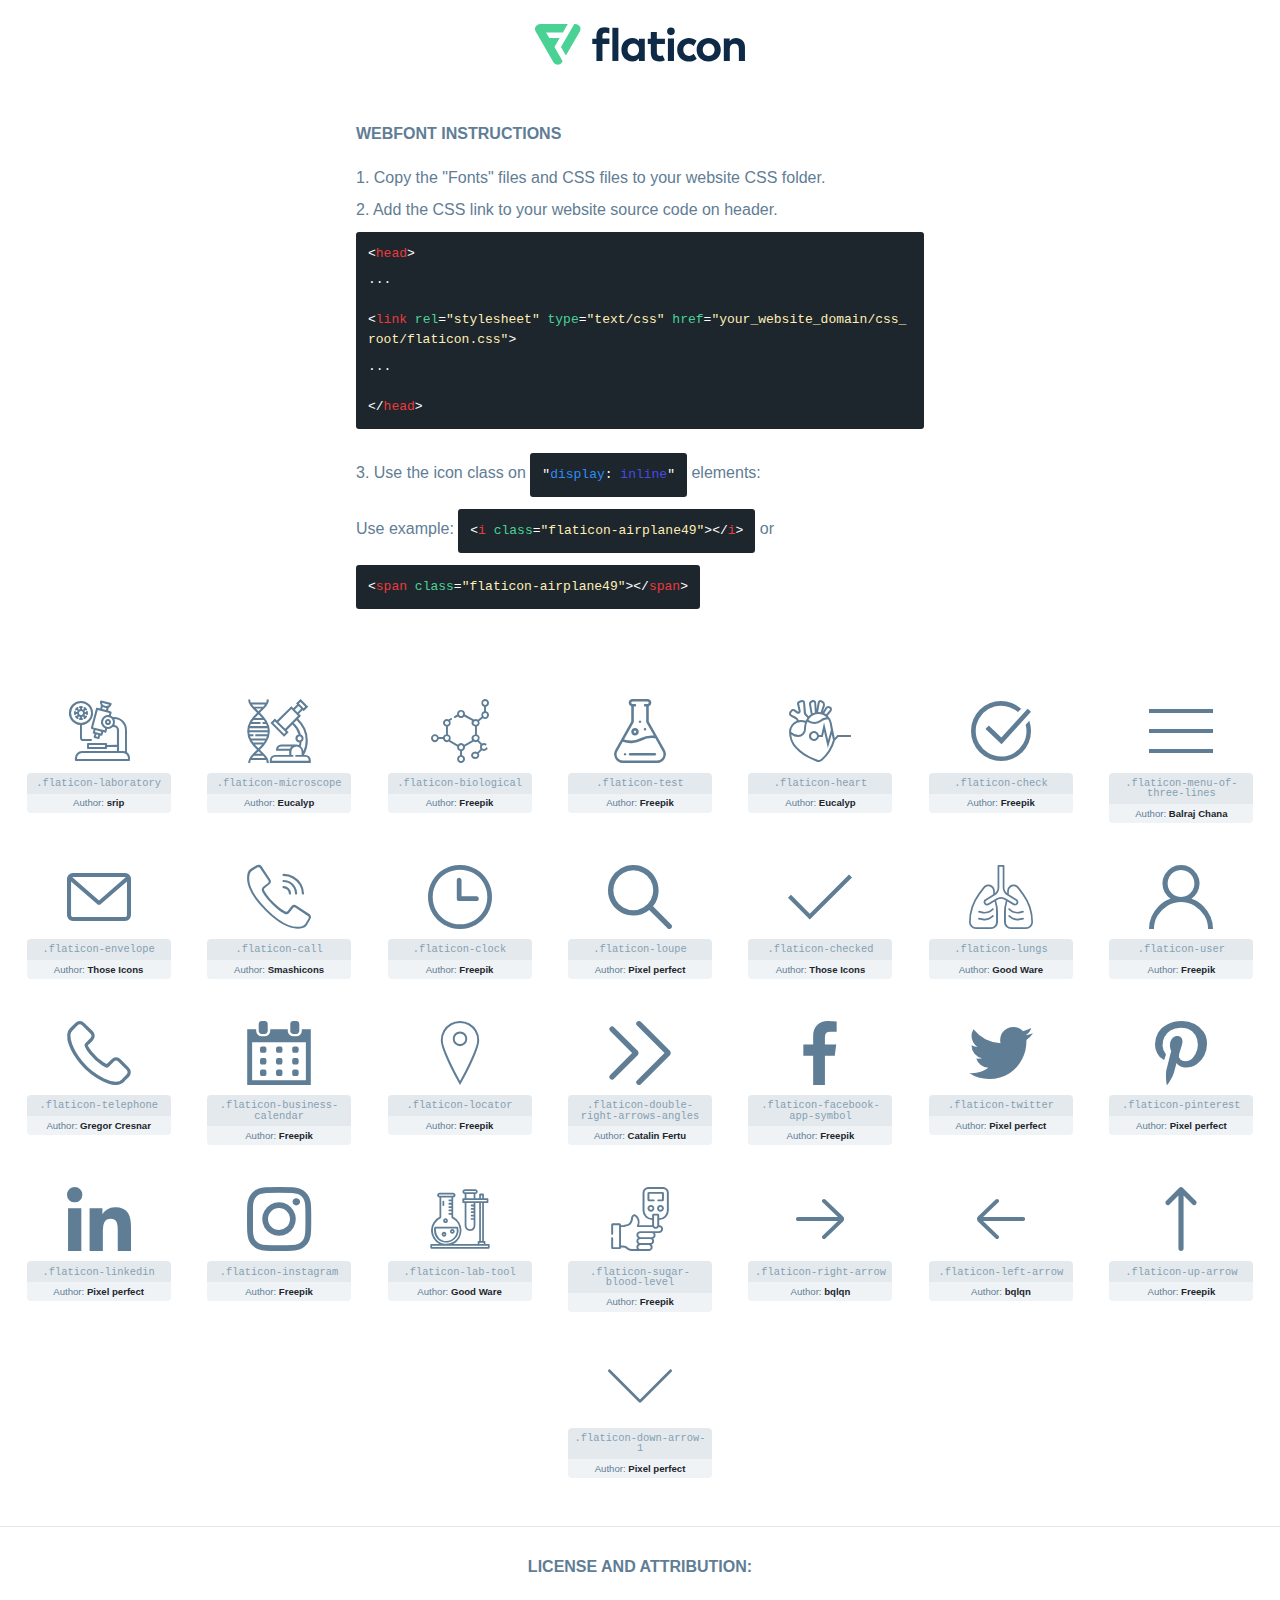
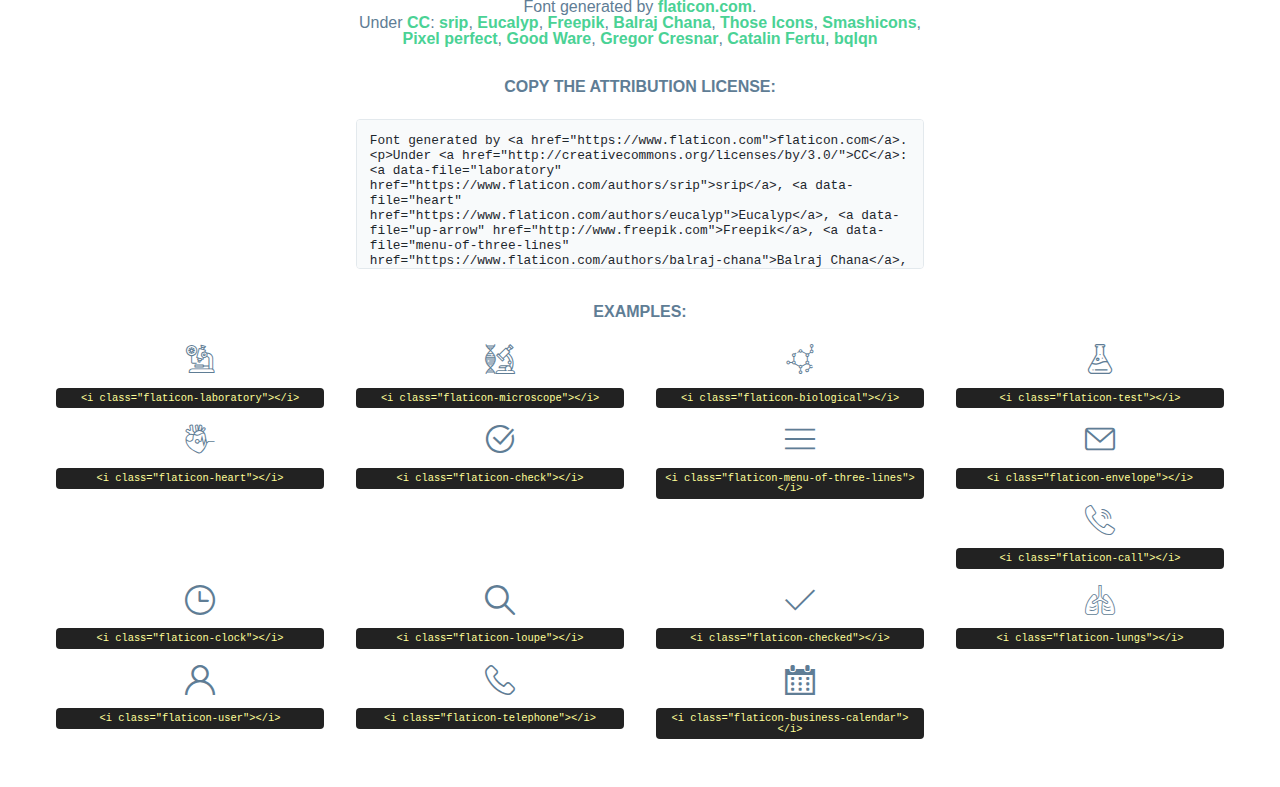
<file: mycollection (4)-1/font/flaticon.html>
<!DOCTYPE html>
<html lang="en">
<head>
    <title>Flaticon Webfont</title>
    <link rel="stylesheet" type="text/css" href="flaticon.css"/>
    <meta charset="UTF-8">
    <style>
        html, body, div, span, applet, object, iframe,
        h1, h2, h3, h4, h5, h6, p, blockquote, pre,
        a, abbr, acronym, address, big, cite, code,
        del, dfn, em, img, ins, kbd, q, s, samp,
        small, strike, strong, sub, sup, tt, var,
        b, u, i, center,
        dl, dt, dd, ol, ul, li,
        fieldset, form, label, legend,
        table, caption, tbody, tfoot, thead, tr, th, td,
        article, aside, canvas, details, embed,
        figure, figcaption, footer, header, hgroup,
        menu, nav, output, ruby, section, summary,
        time, mark, audio, video {
            margin: 0;
            padding: 0;
            border: 0;
            font-size: 100%;
            font: inherit;
            vertical-align: baseline;
        }

        /* HTML5 display-role reset for older browsers */
        article, aside, details, figcaption, figure,
        footer, header, hgroup, menu, nav, section {
            display: block;
        }

        body {
            line-height: 1;
        }

        ol, ul {
            list-style: none;
        }

        blockquote, q {
            quotes: none;
        }

        blockquote:before, blockquote:after,
        q:before, q:after {
            content: '';
            content: none;
        }

        table {
            border-collapse: collapse;
            border-spacing: 0;
        }

        body {
            font-family: Helvetica, Arial, sans-serif;
            font-size: 16px;
            color: #5f7d95;
        }

        a {
            color: #4AD295;
            font-weight: bold;
            text-decoration: none;
        }

        * {
            -moz-box-sizing: border-box;
            -webkit-box-sizing: border-box;
            box-sizing: border-box;
            margin: 0;
            padding: 0;
        }

        [class^="flaticon-"]:before, [class*=" flaticon-"]:before, [class^="flaticon-"]:after, [class*=" flaticon-"]:after {
            font-family: Flaticon;
            font-size: 30px;
            font-style: normal;
            margin-left: 20px;
            color: #333;
        }

        .wrapper {
            max-width: 600px;
            margin: auto;
            padding: 0 1em;
        }

        .title {
            margin-bottom: 24px;
            text-transform: uppercase;
            font-weight: bold;
        }

        header {
            text-align: center;
            padding: 24px;
        }

        header .logo {
            width: 210px;
            height: auto;
            border: none;
            display: inline-block;
        }

        header strong {
            font-size: 28px;
            font-weight: 500;
            vertical-align: middle;
        }

        .demo {
            margin: 2em auto;
            line-height: 1.25em;
        }

        .demo ul li {
            margin-bottom: 12px;
        }

        .demo ul li code {
            background-color: #1D262D;
            border-radius: 3px;
            padding: 12px;
            display: inline-block;
            color: #fff;
            font-family: Consolas, Monaco, Lucida Console, Liberation Mono, DejaVu Sans Mono, Bitstream Vera Sans Mono, Courier New, monospace;
            font-weight: lighter;
            margin-top: 12px;
            font-size: 13px;
            word-break: break-all;
        }

        .demo ul li code .red {
            color: #EC3A3B;
        }

        .demo ul li code .green {
            color: #4AD295;
        }

        .demo ul li code .yellow {
            color: #FFEEB6;
        }

        .demo ul li code .blue {
            color: #2C8CF4;
        }

        .demo ul li code .purple {
            color: #4949E7;
        }

        .demo ul li code .dots {
            margin-top: 0.5em;
            display: block;
        }

        #glyphs {
            border-bottom: 1px solid #E3E9ED;
            padding: 2em 0;
            text-align: center;
        }

        .glyph {
            display: inline-block;
            width: 9em;
            margin: 1em;
            text-align: center;
            vertical-align: top;
            background: #FFF;
        }

        .glyph .flaticon {
            padding: 10px;
            display: block;
            font-family: "Flaticon";
            font-size: 64px;
            line-height: 1;
        }

        .glyph .flaticon:before {
            font-size: 64px;
            color: #5f7d95;
            margin-left: 0;
        }

        .class-name {
            font-size: 0.65em;
            background-color: #E3E9ED;
            color: #869FB2;
            border-radius: 4px 4px 0 0;
            padding: 0.5em;
            font-family: Consolas, Monaco, Lucida Console, Liberation Mono, DejaVu Sans Mono, Bitstream Vera Sans Mono, Courier New, monospace;
        }

        .author-name {
            font-size: 0.6em;
            background-color: #EFF3F6;
            border-top: 0;
            border-radius: 0 0 4px 4px;
            padding: 0.5em;
        }

        .author-name a {
            color: #1D262D;
        }

        .class-name:last-child {
            font-size: 10px;
            color: #888;
        }

        .class-name:last-child a {
            font-size: 10px;
            color: #555;
        }

        .glyph > input {
            display: block;
            width: 100px;
            margin: 5px auto;
            text-align: center;
            font-size: 12px;
            cursor: text;
        }

        .glyph > input.icon-input {
            font-family: "Flaticon";
            font-size: 16px;
            margin-bottom: 10px;
        }

        .attribution .title {
            margin-top: 2em;
        }

        .attribution textarea {
            background-color: #F8FAFB;
            color: #1D262D;
            padding: 1em;
            border: none;
            box-shadow: none;
            border: 1px solid #E3E9ED;
            border-radius: 4px;
            resize: none;
            width: 100%;
            height: 150px;
            font-size: 0.8em;
            font-family: Consolas, Monaco, Lucida Console, Liberation Mono, DejaVu Sans Mono, Bitstream Vera Sans Mono, Courier New, monospace;
            -webkit-appearance: none;
        }

        .attribution textarea:hover {
            border-color: #CFD9E0;
        }

        .attribution textarea:focus {
            border-color: #4AD295;
        }

        .iconsuse {
            margin: 2em auto;
            text-align: center;
            max-width: 1200px;
        }

        .iconsuse:after {
            content: '';
            display: table;
            clear: both;
        }

        .iconsuse .image {
            float: left;
            width: 25%;
            padding: 0 1em;
        }

        .iconsuse .image p {
            margin-bottom: 1em;
        }

        .iconsuse .image span {
            display: block;
            font-size: 0.65em;
            background-color: #222;
            color: #fff;
            border-radius: 4px;
            padding: 0.5em;
            color: #FFFF99;
            margin-top: 1em;
            font-family: Consolas, Monaco, Lucida Console, Liberation Mono, DejaVu Sans Mono, Bitstream Vera Sans Mono, Courier New, monospace;
        }

        .flaticon:before {
            color: #5f7d95;
        }

        #footer {
            text-align: center;
            background-color: #1D262D;
            color: #869FB2;
            padding: 12px;
            font-size: 14px;
        }

        #footer a {
            font-weight: normal;
        }

        @media (max-width: 960px) {
            .iconsuse .image {
                width: 50%;
            }
        }

        .preview {
            width: 100px;
            display: inline-block;
            margin: 10px;
        }

        .preview .inner {
            display: inline-block;
            width: 100%;
            text-align: center;
            background: #f5f5f5;
            -webkit-border-radius: 3px 3px 0 0;
            -moz-border-radius: 3px 3px 0 0;
            border-radius: 3px 3px 0 0;
        }

        .preview .inner  {
            line-height: 85px;
            font-size: 40px;
            color: #333;
        }

        .label {
            display: inline-block;
            width: 100%;
            box-sizing: border-box;
            padding: 5px;
            font-size: 10px;
            font-family: Monaco, monospace;
            color: #666;
            white-space: nowrap;
            overflow: hidden;
            text-overflow: ellipsis;
            background: #ddd;
            -webkit-border-radius: 0 0 3px 3px;
            -moz-border-radius: 0 0 3px 3px;
            border-radius: 0 0 3px 3px;
            color: #666;
        }
    </style>
</head>
<body>
    <header>
        <a href="https://www.flaticon.com/" target="_blank" class="logo">
            <svg xmlns="http://www.w3.org/2000/svg" viewBox="0 0 394.3 76.5">
                <path d="M156.6,69.4H145.3V7.1h11.3Z" style="fill:#0e2a47"/>
                <path d="M206.2,69.4h-11V64.8a15.4,15.4,0,0,1-12.6,5.7c-11.6,0-20.3-9.5-20.3-22.1s8.8-22.1,20.3-22.1a15.4,15.4,0,0,1,12.6,5.8V27.5h11Zm-32.4-21c0,6.4,4.2,11.6,10.8,11.6s10.8-4.9,10.8-11.6-4.4-11.6-10.8-11.6S173.9,42,173.9,48.4Z"
                      style="fill:#0e2a47"/>
                <path d="M262.5,13.7a7.2,7.2,0,0,1-14.4,0,7.2,7.2,0,1,1,14.4,0ZM261,69.4H249.6v-42H261Z"
                      style="fill:#0e2a47"/>
                <path id="_Trazado_" data-name="&lt;Trazado&gt;"
                      d="M139.6,17.8a16.6,16.6,0,0,0-8-1.4c-3.2.4-4.9,2-4.9,5.9v5.1h13V37.5h-13v32H115.4v-32h-7.8v-10h7.8V22.2c0-9.9,5.2-16.3,15-16.3a23.4,23.4,0,0,1,9.3,1.8Z"
                      style="fill:#0e2a47"/>
                <path d="M235.1,60c-3.5,0-6.3-1.9-6.3-7.1V37.5H244v-10H228.8V15H217.5V27.5h-5.7v10h5.7V53.7c0,10.9,5.3,16.8,15.7,16.8A22.9,22.9,0,0,0,244,68l-4.3-9.1A12.3,12.3,0,0,1,235.1,60Z"
                      style="fill:#0e2a47"/>
                <path d="M348.9,48.4c0,12.6-9.7,22.1-22.7,22.1s-22.7-9.4-22.7-22.1,9.6-22.1,22.7-22.1S348.9,35.8,348.9,48.4Zm-33.9,0c0,6.8,4.8,11.6,11.1,11.6s11.2-4.8,11.2-11.6-4.8-11.6-11.2-11.6S315.1,41.6,315.1,48.4Z"
                      style="fill:#0e2a47"/>
                <path d="M394.3,42.7V69.4H382.9V46.3c0-6.1-3-9.4-8.2-9.4s-8.9,3.2-8.9,9.5v23H354.6v-42h11v4.9c3-4.5,7.6-6.1,12.3-6.1C387.5,26.3,394.3,33,394.3,42.7Z"
                      style="fill:#0e2a47"/>
                <path d="M298,55.7h0a12.4,12.4,0,0,1-8.2,4.2h-.9l-1.8-.2a10,10,0,0,1-7.4-5.6,13.2,13.2,0,0,1-1.2-5.8,13,13,0,0,1,1.3-5.9,10.1,10.1,0,0,1,7.5-5.5h2.4a11.7,11.7,0,0,1,8.3,4.2l5.5-9.6a19.9,19.9,0,0,0-8.1-4.3,23.4,23.4,0,0,0-6.1-.8,25.2,25.2,0,0,0-7.5,1.1,20.9,20.9,0,0,0-8,4.6,21.9,21.9,0,0,0-6.8,16.4,21.9,21.9,0,0,0,6.7,16.3,20.9,20.9,0,0,0,8,4.6,25.2,25.2,0,0,0,7.7,1.2,23.6,23.6,0,0,0,6.2-.8,20,20,0,0,0,8.1-4.4Z"
                      style="fill:#0e2a47"/>
                <path d="M46.3,26.5H26.9L20.8,16H52.4L61.6,0H9.4A9.3,9.3,0,0,0,1.3,4.7a9.3,9.3,0,0,0,0,9.4L34.6,71.8a9.4,9.4,0,0,0,16.2,0l1.1-1.9L36.6,43.3Z"
                      style="fill:#4ad295"/>
                <path d="M84.2,4.7A9.3,9.3,0,0,0,76.1,0H73.8l-25,43.3,9.2,16L84.2,14A9.3,9.3,0,0,0,84.2,4.7Z"
                      style="fill:#4ad295"/>
            </svg>
        </a>
    </header>
    <section class="demo wrapper">

        <p class="title">Webfont Instructions</p>

        <ul>
            <li>
                <span class="num">1. </span>Copy the "Fonts" files and CSS files to your website CSS folder.
            </li>
            <li>
                <span class="num">2. </span>Add the CSS link to your website source code on header.
                <code class="big">
                    &lt;<span class="red">head</span>&gt;
                    <br/><span class="dots">...</span>
                    <br/>&lt;<span class="red">link</span> <span class="green">rel</span>=<span
                        class="yellow">"stylesheet"</span> <span class="green">type</span>=<span
                        class="yellow">"text/css"</span> <span class="green">href</span>=<span class="yellow">"your_website_domain/css_root/flaticon.css"</span>&gt;
                    <br/><span class="dots">...</span>
                    <br/>&lt;/<span class="red">head</span>&gt;
                </code>
            </li>

            <li>
                <p>
                    <span class="num">3. </span>Use the icon class on <code>"<span class="blue">display</span>:<span
                        class="purple"> inline</span>"</code> elements:
                    <br/>
                    Use example: <code>&lt;<span class="red">i</span> <span class="green">class</span>=<span class="yellow">&quot;flaticon-airplane49&quot;</span>&gt;&lt;/<span
                        class="red">i</span>&gt;</code> or <code>&lt;<span class="red">span</span> <span
                        class="green">class</span>=<span class="yellow">&quot;flaticon-airplane49&quot;</span>&gt;&lt;/<span
                        class="red">span</span>&gt;</code>
            </li>
        </ul>

    </section>
    <section id="glyphs">
            <div class="glyph">
                <i class="flaticon flaticon-laboratory"></i>
                <div class="class-name">.flaticon-laboratory</div>
                <div class="author-name">Author: <a data-file="laboratory" href="https://www.flaticon.com/authors/srip">srip</a> </div>
            </div>

            <div class="glyph">
                <i class="flaticon flaticon-microscope"></i>
                <div class="class-name">.flaticon-microscope</div>
                <div class="author-name">Author: <a data-file="microscope" href="https://www.flaticon.com/authors/eucalyp">Eucalyp</a> </div>
            </div>

            <div class="glyph">
                <i class="flaticon flaticon-biological"></i>
                <div class="class-name">.flaticon-biological</div>
                <div class="author-name">Author: <a data-file="biological" href="http://www.freepik.com">Freepik</a> </div>
            </div>

            <div class="glyph">
                <i class="flaticon flaticon-test"></i>
                <div class="class-name">.flaticon-test</div>
                <div class="author-name">Author: <a data-file="test" href="http://www.freepik.com">Freepik</a> </div>
            </div>

            <div class="glyph">
                <i class="flaticon flaticon-heart"></i>
                <div class="class-name">.flaticon-heart</div>
                <div class="author-name">Author: <a data-file="heart" href="https://www.flaticon.com/authors/eucalyp">Eucalyp</a> </div>
            </div>

            <div class="glyph">
                <i class="flaticon flaticon-check"></i>
                <div class="class-name">.flaticon-check</div>
                <div class="author-name">Author: <a data-file="check" href="http://www.freepik.com">Freepik</a> </div>
            </div>

            <div class="glyph">
                <i class="flaticon flaticon-menu-of-three-lines"></i>
                <div class="class-name">.flaticon-menu-of-three-lines</div>
                <div class="author-name">Author: <a data-file="menu-of-three-lines" href="https://www.flaticon.com/authors/balraj-chana">Balraj Chana</a> </div>
            </div>

            <div class="glyph">
                <i class="flaticon flaticon-envelope"></i>
                <div class="class-name">.flaticon-envelope</div>
                <div class="author-name">Author: <a data-file="envelope" href="https://www.flaticon.com/authors/those-icons">Those Icons</a> </div>
            </div>

            <div class="glyph">
                <i class="flaticon flaticon-call"></i>
                <div class="class-name">.flaticon-call</div>
                <div class="author-name">Author: <a data-file="call" href="https://www.flaticon.com/authors/smashicons">Smashicons</a> </div>
            </div>

            <div class="glyph">
                <i class="flaticon flaticon-clock"></i>
                <div class="class-name">.flaticon-clock</div>
                <div class="author-name">Author: <a data-file="clock" href="http://www.freepik.com">Freepik</a> </div>
            </div>

            <div class="glyph">
                <i class="flaticon flaticon-loupe"></i>
                <div class="class-name">.flaticon-loupe</div>
                <div class="author-name">Author: <a data-file="loupe" href="https://www.flaticon.com/authors/pixel-perfect">Pixel perfect</a> </div>
            </div>

            <div class="glyph">
                <i class="flaticon flaticon-checked"></i>
                <div class="class-name">.flaticon-checked</div>
                <div class="author-name">Author: <a data-file="checked" href="https://www.flaticon.com/authors/those-icons">Those Icons</a> </div>
            </div>

            <div class="glyph">
                <i class="flaticon flaticon-lungs"></i>
                <div class="class-name">.flaticon-lungs</div>
                <div class="author-name">Author: <a data-file="lungs" href="https://www.flaticon.com/authors/good-ware">Good Ware</a> </div>
            </div>

            <div class="glyph">
                <i class="flaticon flaticon-user"></i>
                <div class="class-name">.flaticon-user</div>
                <div class="author-name">Author: <a data-file="user" href="http://www.freepik.com">Freepik</a> </div>
            </div>

            <div class="glyph">
                <i class="flaticon flaticon-telephone"></i>
                <div class="class-name">.flaticon-telephone</div>
                <div class="author-name">Author: <a data-file="telephone" href="https://www.flaticon.com/authors/gregor-cresnar">Gregor Cresnar</a> </div>
            </div>

            <div class="glyph">
                <i class="flaticon flaticon-business-calendar"></i>
                <div class="class-name">.flaticon-business-calendar</div>
                <div class="author-name">Author: <a data-file="business-calendar" href="http://www.freepik.com">Freepik</a> </div>
            </div>

            <div class="glyph">
                <i class="flaticon flaticon-locator"></i>
                <div class="class-name">.flaticon-locator</div>
                <div class="author-name">Author: <a data-file="locator" href="http://www.freepik.com">Freepik</a> </div>
            </div>

            <div class="glyph">
                <i class="flaticon flaticon-double-right-arrows-angles"></i>
                <div class="class-name">.flaticon-double-right-arrows-angles</div>
                <div class="author-name">Author: <a data-file="double-right-arrows-angles" href="https://www.flaticon.com/authors/catalin-fertu">Catalin Fertu</a> </div>
            </div>

            <div class="glyph">
                <i class="flaticon flaticon-facebook-app-symbol"></i>
                <div class="class-name">.flaticon-facebook-app-symbol</div>
                <div class="author-name">Author: <a data-file="facebook-app-symbol" href="http://www.freepik.com">Freepik</a> </div>
            </div>

            <div class="glyph">
                <i class="flaticon flaticon-twitter"></i>
                <div class="class-name">.flaticon-twitter</div>
                <div class="author-name">Author: <a data-file="twitter" href="https://www.flaticon.com/authors/pixel-perfect">Pixel perfect</a> </div>
            </div>

            <div class="glyph">
                <i class="flaticon flaticon-pinterest"></i>
                <div class="class-name">.flaticon-pinterest</div>
                <div class="author-name">Author: <a data-file="pinterest" href="https://www.flaticon.com/authors/pixel-perfect">Pixel perfect</a> </div>
            </div>

            <div class="glyph">
                <i class="flaticon flaticon-linkedin"></i>
                <div class="class-name">.flaticon-linkedin</div>
                <div class="author-name">Author: <a data-file="linkedin" href="https://www.flaticon.com/authors/pixel-perfect">Pixel perfect</a> </div>
            </div>

            <div class="glyph">
                <i class="flaticon flaticon-instagram"></i>
                <div class="class-name">.flaticon-instagram</div>
                <div class="author-name">Author: <a data-file="instagram" href="http://www.freepik.com">Freepik</a> </div>
            </div>

            <div class="glyph">
                <i class="flaticon flaticon-lab-tool"></i>
                <div class="class-name">.flaticon-lab-tool</div>
                <div class="author-name">Author: <a data-file="lab-tool" href="https://www.flaticon.com/authors/good-ware">Good Ware</a> </div>
            </div>

            <div class="glyph">
                <i class="flaticon flaticon-sugar-blood-level"></i>
                <div class="class-name">.flaticon-sugar-blood-level</div>
                <div class="author-name">Author: <a data-file="sugar-blood-level" href="http://www.freepik.com">Freepik</a> </div>
            </div>

            <div class="glyph">
                <i class="flaticon flaticon-right-arrow"></i>
                <div class="class-name">.flaticon-right-arrow</div>
                <div class="author-name">Author: <a data-file="right-arrow" href="https://www.flaticon.com/authors/bqlqn">bqlqn</a> </div>
            </div>

            <div class="glyph">
                <i class="flaticon flaticon-left-arrow"></i>
                <div class="class-name">.flaticon-left-arrow</div>
                <div class="author-name">Author: <a data-file="left-arrow" href="https://www.flaticon.com/authors/bqlqn">bqlqn</a> </div>
            </div>

            <div class="glyph">
                <i class="flaticon flaticon-up-arrow"></i>
                <div class="class-name">.flaticon-up-arrow</div>
                <div class="author-name">Author: <a data-file="up-arrow" href="http://www.freepik.com">Freepik</a> </div>
            </div>

            <div class="glyph">
                <i class="flaticon flaticon-down-arrow-1"></i>
                <div class="class-name">.flaticon-down-arrow-1</div>
                <div class="author-name">Author: <a data-file="down-arrow-1" href="https://www.flaticon.com/authors/pixel-perfect">Pixel perfect</a> </div>
            </div>

    </section>

    <section class="attribution wrapper"   style="text-align:center;">

        <div class="title">License and attribution:</div><div class="attrDiv">Font generated by <a href="https://www.flaticon.com">flaticon.com</a>. <div><p>Under <a href="http://creativecommons.org/licenses/by/3.0/">CC</a>: <a data-file="laboratory" href="https://www.flaticon.com/authors/srip">srip</a>, <a data-file="heart" href="https://www.flaticon.com/authors/eucalyp">Eucalyp</a>, <a data-file="up-arrow" href="http://www.freepik.com">Freepik</a>, <a data-file="menu-of-three-lines" href="https://www.flaticon.com/authors/balraj-chana">Balraj Chana</a>, <a data-file="checked" href="https://www.flaticon.com/authors/those-icons">Those Icons</a>, <a data-file="call" href="https://www.flaticon.com/authors/smashicons">Smashicons</a>, <a data-file="down-arrow-1" href="https://www.flaticon.com/authors/pixel-perfect">Pixel perfect</a>, <a data-file="lab-tool" href="https://www.flaticon.com/authors/good-ware">Good Ware</a>, <a data-file="telephone" href="https://www.flaticon.com/authors/gregor-cresnar">Gregor Cresnar</a>, <a data-file="double-right-arrows-angles" href="https://www.flaticon.com/authors/catalin-fertu">Catalin Fertu</a>, <a data-file="left-arrow" href="https://www.flaticon.com/authors/bqlqn">bqlqn</a></p>  </div>
        </div>
        <div class="title">Copy the Attribution License:</div>

        <textarea onclick="this.focus();this.select();">Font generated by &lt;a href=&quot;https://www.flaticon.com&quot;&gt;flaticon.com&lt;/a&gt;. <p>Under <a href="http://creativecommons.org/licenses/by/3.0/">CC</a>: <a data-file="laboratory" href="https://www.flaticon.com/authors/srip">srip</a>, <a data-file="heart" href="https://www.flaticon.com/authors/eucalyp">Eucalyp</a>, <a data-file="up-arrow" href="http://www.freepik.com">Freepik</a>, <a data-file="menu-of-three-lines" href="https://www.flaticon.com/authors/balraj-chana">Balraj Chana</a>, <a data-file="checked" href="https://www.flaticon.com/authors/those-icons">Those Icons</a>, <a data-file="call" href="https://www.flaticon.com/authors/smashicons">Smashicons</a>, <a data-file="down-arrow-1" href="https://www.flaticon.com/authors/pixel-perfect">Pixel perfect</a>, <a data-file="lab-tool" href="https://www.flaticon.com/authors/good-ware">Good Ware</a>, <a data-file="telephone" href="https://www.flaticon.com/authors/gregor-cresnar">Gregor Cresnar</a>, <a data-file="double-right-arrows-angles" href="https://www.flaticon.com/authors/catalin-fertu">Catalin Fertu</a>, <a data-file="left-arrow" href="https://www.flaticon.com/authors/bqlqn">bqlqn</a></p> 
        </textarea>

    </section>

    <section class="iconsuse">

        <div class="title">Examples:</div>
            <div class="image">
                <p>
                    <i class="flaticon flaticon-laboratory"></i>
                    <span>&lt;i class=&quot;flaticon-laboratory&quot;&gt;&lt;/i&gt;</span>
                </p>
            </div>
            <div class="image">
                <p>
                    <i class="flaticon flaticon-microscope"></i>
                    <span>&lt;i class=&quot;flaticon-microscope&quot;&gt;&lt;/i&gt;</span>
                </p>
            </div>
            <div class="image">
                <p>
                    <i class="flaticon flaticon-biological"></i>
                    <span>&lt;i class=&quot;flaticon-biological&quot;&gt;&lt;/i&gt;</span>
                </p>
            </div>
            <div class="image">
                <p>
                    <i class="flaticon flaticon-test"></i>
                    <span>&lt;i class=&quot;flaticon-test&quot;&gt;&lt;/i&gt;</span>
                </p>
            </div>
            <div class="image">
                <p>
                    <i class="flaticon flaticon-heart"></i>
                    <span>&lt;i class=&quot;flaticon-heart&quot;&gt;&lt;/i&gt;</span>
                </p>
            </div>
            <div class="image">
                <p>
                    <i class="flaticon flaticon-check"></i>
                    <span>&lt;i class=&quot;flaticon-check&quot;&gt;&lt;/i&gt;</span>
                </p>
            </div>
            <div class="image">
                <p>
                    <i class="flaticon flaticon-menu-of-three-lines"></i>
                    <span>&lt;i class=&quot;flaticon-menu-of-three-lines&quot;&gt;&lt;/i&gt;</span>
                </p>
            </div>
            <div class="image">
                <p>
                    <i class="flaticon flaticon-envelope"></i>
                    <span>&lt;i class=&quot;flaticon-envelope&quot;&gt;&lt;/i&gt;</span>
                </p>
            </div>
            <div class="image">
                <p>
                    <i class="flaticon flaticon-call"></i>
                    <span>&lt;i class=&quot;flaticon-call&quot;&gt;&lt;/i&gt;</span>
                </p>
            </div>
            <div class="image">
                <p>
                    <i class="flaticon flaticon-clock"></i>
                    <span>&lt;i class=&quot;flaticon-clock&quot;&gt;&lt;/i&gt;</span>
                </p>
            </div>
            <div class="image">
                <p>
                    <i class="flaticon flaticon-loupe"></i>
                    <span>&lt;i class=&quot;flaticon-loupe&quot;&gt;&lt;/i&gt;</span>
                </p>
            </div>
            <div class="image">
                <p>
                    <i class="flaticon flaticon-checked"></i>
                    <span>&lt;i class=&quot;flaticon-checked&quot;&gt;&lt;/i&gt;</span>
                </p>
            </div>
            <div class="image">
                <p>
                    <i class="flaticon flaticon-lungs"></i>
                    <span>&lt;i class=&quot;flaticon-lungs&quot;&gt;&lt;/i&gt;</span>
                </p>
            </div>
            <div class="image">
                <p>
                    <i class="flaticon flaticon-user"></i>
                    <span>&lt;i class=&quot;flaticon-user&quot;&gt;&lt;/i&gt;</span>
                </p>
            </div>
            <div class="image">
                <p>
                    <i class="flaticon flaticon-telephone"></i>
                    <span>&lt;i class=&quot;flaticon-telephone&quot;&gt;&lt;/i&gt;</span>
                </p>
            </div>
            <div class="image">
                <p>
                    <i class="flaticon flaticon-business-calendar"></i>
                    <span>&lt;i class=&quot;flaticon-business-calendar&quot;&gt;&lt;/i&gt;</span>
</file>
<file: mycollection (4)-1/font/flaticon.css>
@font-face {
    font-family: "flaticon";
    src: url("./flaticon.ttf?cc909c6ccdc0756f83b0466d5ab77766") format("truetype"),
url("./flaticon.woff?cc909c6ccdc0756f83b0466d5ab77766") format("woff"),
url("./flaticon.woff2?cc909c6ccdc0756f83b0466d5ab77766") format("woff2"),
url("./flaticon.eot?cc909c6ccdc0756f83b0466d5ab77766#iefix") format("embedded-opentype"),
url("./flaticon.svg?cc909c6ccdc0756f83b0466d5ab77766#flaticon") format("svg");
}

i[class^="flaticon-"]:before, i[class*=" flaticon-"]:before {
    font-family: flaticon !important;
    font-style: normal;
    font-weight: normal !important;
    font-variant: normal;
    text-transform: none;
    line-height: 1;
    -webkit-font-smoothing: antialiased;
    -moz-osx-font-smoothing: grayscale;
}

.flaticon-laboratory:before {
    content: "\f101";
}
.flaticon-microscope:before {
    content: "\f102";
}
.flaticon-biological:before {
    content: "\f103";
}
.flaticon-test:before {
    content: "\f104";
}
.flaticon-heart:before {
    content: "\f105";
}
.flaticon-check:before {
    content: "\f106";
}
.flaticon-menu-of-three-lines:before {
    content: "\f107";
}
.flaticon-envelope:before {
    content: "\f108";
}
.flaticon-call:before {
    content: "\f109";
}
.flaticon-clock:before {
    content: "\f10a";
}
.flaticon-loupe:before {
    content: "\f10b";
}
.flaticon-checked:before {
    content: "\f10c";
}
.flaticon-lungs:before {
    content: "\f10d";
}
.flaticon-user:before {
    content: "\f10e";
}
.flaticon-telephone:before {
    content: "\f10f";
}
.flaticon-business-calendar:before {
    content: "\f110";
}
.flaticon-locator:before {
    content: "\f111";
}
.flaticon-double-right-arrows-angles:before {
    content: "\f112";
}
.flaticon-facebook-app-symbol:before {
    content: "\f113";
}
.flaticon-twitter:before {
    content: "\f114";
}
.flaticon-pinterest:before {
    content: "\f115";
}
.flaticon-linkedin:before {
    content: "\f116";
}
.flaticon-instagram:before {
    content: "\f117";
}
.flaticon-lab-tool:before {
    content: "\f118";
}
.flaticon-sugar-blood-level:before {
    content: "\f119";
}
.flaticon-right-arrow:before {
    content: "\f11a";
}
.flaticon-left-arrow:before {
    content: "\f11b";
}
.flaticon-up-arrow:before {
    content: "\f11c";
}
.flaticon-down-arrow-1:before {
    content: "\f11d";
}
</file>
<file: style.css>
html{
    overflow-x: hidden;
    font-size: 62.5%;
}
a,p,span,strong,b{
    font-family: 'Open Sans', sans-serif;
}
h1,h2,h3,h4,h5,h6{
    font-family: 'Roboto', sans-serif;
}
img{
    max-width: 100%;
}
.font-size-soto{
    font-size: 1.6rem;
}
.bg-nil{
    background: #2554ff;
}
.text-color{
    color: #2554ff;
}
.about-us-box{
    background: #f6f2fe;
}
.about-botombg{
    background: #f9fbfc;
}
.paddingtb{
    padding: 80px 0px;
}
.serives-bg{
    background: #efe9fb;
}
/* Main Css */
/* >>>>header-top-section>>>>> */
 .header-top-section {
    background: #05152f;
    padding: 1rem 0rem;
}
.header-top-one .pragraph1 {
    color: #fff;
    display: inline-block;
    margin-bottom: 0;
    font-size: 1.4rem;
    margin-right: 3rem;
}
.header-top-one .pragraph1 span i {
    margin-right: 1rem;
    color: #2554ff;
    font-size: 1.8rem;
    position: relative;
    top: 2px;
}
.header-top-two{
    color: #fff;
}
.header-top-two .pragraph2 {
    font-size: 1.6rem;
    display: inline-block;
    margin-bottom: 0;
}
.header-top-two .pragraph2 span i {
    margin-right: 1rem;
    color: #2554ff;
    font-size: 1.8rem;
}
.header-top-right{
    color: #fff;
}
.header-top-right .pragrap3 {
    display: inline-block;
    margin-bottom: 0;
    font-size: 1.6rem;
}
.header-top-right .pragrap3 span i {
    margin-right: 1rem;
    color: #2554ff;
    font-size: 1.8rem;
    position: relative;
    top: 4px;
}
/* header-bottom */
.header-bottom-section{
    position: sticky;
    top: 0;
    width: 100%;
    z-index: 99999;
}
.jon-header {
    margin: 0;
    padding: 0;
}
.jon-header a img{
    width: 12rem;
}
.jon-menu li{
    /* z-index: 2; */
}
.jon-menu{
    list-style: none;
    padding-left: 0;
    margin: 0;
}
.jon-menu li a {
    display: inline-block;
    font-size: 1.8rem;
    text-decoration: none;
    color: #000;
    font-weight:600;
    padding: 0rem 1.2rem;
    transition: .3s;
    line-height: 90px;
}
.jon-menu li:hover> a{
    color:#2554ff;
}
/* DropDown Menu */
.jon-menu li{
    position: relative;
}
.jon-menu li ul {
    position: absolute;
    left: 0;
    top:120%;
    width:280px;
    background: #fff;
    padding-left: 0;
    list-style: none;
    padding-top: 24px;
    padding-bottom: 24px;
    opacity: 0;
    visibility: hidden;
    transition: .4s;
    z-index:999;
}
.jon-menu li:hover> ul{
    opacity: 1;
    visibility: visible;
    top:90%;
}
i.flaticon-down-arrow {
    position: absolute;
    right: 24px;
    top: 2px;
    font-size: 16px;
    color: #000;
    font-weight: 800;
}
.jon-menu li ul li a {
    padding: 20px 15px;
    transition: .3s;
    color: #000;
    line-height: 0;
}
.jon-menu li ul li .full-color{
    color: #0f40ee;
}
.jon-menu li ul li a i {
    position: relative;
    top: 0;
    left:-14px;
}
.jon-menu li ul li:hover > a{
    color: #2554ff;
    letter-spacing:1.2px;
}
.jon-menu li ul li a .fixted::after {
    content: "\f11d";
    position:absolute;
    right: -168px;
    top: 8px;
    font-family: "Flaticon";
}
/* DropDown Menu end */
/* subDropDown-Menu */
.jon-menu li ul li{
    position: relative;
}
.jon-menu li ul li ul{
    position: absolute;
    left: -100%;
    top:0%;
    /* z-index: 999; */
}
/* .jon-menu li ul li:hover >ul{
    top:0%;
} */
.jon-menu li ul li a span{
    position: relative;
}
.jon-menu li ul li a span::after{
     content: "\f078";
     font-weight: 900;
     font-family: "Font Awesome 5 Free";
     position: absolute;
     right: 0;
     top: 0;
}
/* subDropDown-Menu end */
.jon-menu li .fix-blue{
    color: #2554ff;
}
.jon-menu li a i {
	position: relative;
	top: 3px;
	left: 0;
	font-size: 14px;
}
.bar-search a {
    display: inline-block;
    font-size: 3.5rem;
    margin-right: 3rem;
    position: relative;
    top: 3px;
}
.bar-search a:hover{
    color:#0f40ee !important;
}
.bar-search span i {
    font-size: 2rem;
    position: relative;
    top: -5px;
    left: 0;
}

/* Banner-section start */
/* fate */
.fate-up2{
    -webkit-animation-name: fadeInUp;
    animation-name: fadeInUp;
    -webkit-animation-duration: 2s;
    animation-duration: 2s;
    -webkit-animation-fill-mode: both;
    animation-fill-mode: both;
    }
    @-webkit-keyframes fadeInUp {
    0% {
    opacity: 0;
    -webkit-transform: translate3d(0, 100%, 0);
    transform: translate3d(0, 100%, 0);
    }
    100% {
    opacity: 1;
    -webkit-transform: none;
    transform: none;
    }
    }
    @keyframes fadeInUp {
    0% {
    opacity: 0;
    -webkit-transform: translate3d(0, 100%, 0);
    transform: translate3d(0, 100%, 0);
    }
    100% {
    opacity: 1;
    -webkit-transform: none;
    transform: none;
    }
    } 
/* fate end */
.slider-section{
    position: relative;
    z-index: 1;
}
.custom-shape-divider-bottom-1625579837 {
    position: absolute;
    bottom: -1px;
    left: 0;
    width: 100%;
    overflow: hidden;
    line-height: 0;
    transform: rotate(180deg);
    z-index: 1;
}

.custom-shape-divider-bottom-1625579837 svg {
    position: relative;
    display: block;
    width: calc(121% + 1.3px);
    height: 160px;
}

.custom-shape-divider-bottom-1625579837 .shape-fill {
    fill: #FFFFFF;
}

.carsol-one-img{
    background:url(./img/ia_100000073.jpg);
    background-repeat: no-repeat;
    background-position:center center;
    height: 110vh;
    background-size: cover;
    z-index: 1;
}
.carsol-two-img{
    background: url(./img/ia_100000074.jpg);
    background-repeat: no-repeat;
    background-position:center center;
    height: 110vh;
    background-size: cover;
    z-index: 1;
}
.carsol-three-img{
    background:url(./img/ia_100000072.jpg);
    background-repeat: no-repeat;
    background-position:center center;
    height: 110vh;
    background-size: cover;
    z-index: 1;
}

.bg-trans{
    background:transparent;
    border: none;
    outline: 0;
}
.circle-gol{
    width: 50px;
    height: 50px;
    line-height: 50px;
    background:#fff;
    border-radius: 50%;
    text-decoration: none;
    display: inline-block;
    font-size:20px;
    color: #2543b1;
    text-align: center;
    transition: .5s;
    font-weight: 700;
}
.circle-gol:hover{
  /* background-color: #031521; */
  color: #2543b1;
}
.overly-style::after{
    content: "";
    position: absolute;
    left: 0;
    top: 0;
    width: 100%;
    height: 100%;
    background: rgba(0,0,0,0.7);
    z-index: -1;
}
.effice-hover{
    z-index:1;
}
.effice-hover:hover .circle-gol{
    margin: 0;
    opacity: 1;
    visibility:visible;
}
.sorbe-left {
    margin-left: -55px;
    opacity: 0;
    visibility: hidden;

}
/* 2222 */
.carousel-control-next, .carousel-control-prev {
    position: absolute;
    top: 0;
    bottom: 0;
    z-index: 1;
    display: flex;
    align-items: center;
    justify-content: center;
    width: 15%;
    padding: 0;
    color: #fff;
    text-align: center;
    background: 0 0;
    border: 0;
    opacity: 1;
    transition: opacity .15s ease;
}
/* 2222 */
.bg-trans:hover .circle-gol{
    background: #111;
    color: #2554ff;
}
.sorbe-right {
    margin-right: -55px;
    opacity: 0;
    visibility: hidden;
}
 .carsol-title2{
    /* margin: auto;
    z-index: 5;
    padding-bottom:300px; */
}
.carsol-title2 {
	margin: auto;
	z-index: 5;
	padding-bottom: 300px;
	width:90%;
	margin: auto;

}
.carsol-title2 h1{
    color: #fff;
    font-size: 60px;
    margin-bottom: 15px;
    z-index: 5;
}
.carsol-title2 p{
    color: #fff;
    font-size: 16px;
    margin-bottom: 30px;
    z-index: 5;
}
.btn-tt-btn {
    display: inline-block;
    text-decoration: none;
    font-size: 16px;
    background:#2554ff;
    color: #fff;
    padding: 14px 40px;
    position: relative;
    z-index: 1;
    border-radius: 5px;
}
.btn-tt-btn::after{
    content: "";
    position: absolute;
    right: 0;
    top: 0;
    width:0%;
    height: 100%;
    background: #111;
    z-index:-1;
    transition: .5s;
    border-radius:5px;
}
.btn-tt-btn:hover::after{
    width: 100%;
}
.btn-tt-btn:hover{
    color: #fff;
    border-radius: 5px;
}
/* about-us-section */
.abou-us-items{
    transition: .4s;
}
.abou-us-items:hover{
    transform: translateY(-10px);
    background: #fff;
    box-shadow: 1px 1px 4px rgba(0,0,0,0.1);
}
.abou-us-items{
    padding:40px 20px;
    z-index: 5;
    position: relative;
    top: 0;
    left: 0;
}
.about-us-section{
    z-index: 5;
}
.about-us-imges{
    position: relative;
}
.about-us-imges::after {
	content: "";
	position: absolute;
	right: 0;
	margin: auto;
	top: 21px;
	width: 11px;
	height: 11px;
	background: #04dff3;
	border-radius: 50%;
	left: 41px;
}

.about-us-imges span {
    display: inline-block;
    font-size: 36px;
    width: 80px;
    height: 80px;
    line-height: 80px;
    background: #ffffff;
    border-radius: 50%;
    border: 2px dotted #0fe7f9;
    margin: 20px 0px;
    color: #0fe7f9;
}
.about-us-imges span i{
    transform: translate(0px, 0px);
    transition: .3s;
}
.about-us-box:hover .about-us-imges span i {
    transform: translate(2px, 0px);
}
.about-us-content h4 {
    font-size: 24px;
    margin-bottom: 15px;
}
.about-us-content p {
    font-size: 1.6rem;
}
.wave{
    position:absolute;
    left: 0;
    top:100%;
}
.bot-uper{
    position: relative;
    top: -185px;
    left: 0;
}
.bot-lower {
    position: relative;
    top: -160px;
    left: 0;
}
/* >>>>>>>>>>>about-botom-section>>>>>>>>>>>> */
.about-botom-right {
    /* padding-left: 50px; */
    margin-left: 50px;
}
.about-botom-left{
    position: relative;
}
.about-botom-left img {
    border-top: 7px solid #0fe7f9;
    border-bottom: 7px solid #0fe7f9;
    border-right: 7px solid #0fe7f9;
    padding-top: 10px;
    padding-bottom: 10px;
    padding-right: 10px;
    position: relative;
    border-radius: 5px;
}
.about-botom-left .img22 {
    position: absolute;
    border: none;
    padding: 0;
    bottom: -66px;
    right: -27px;
    border-radius: 20px;
}
.title h1{
    font-size: 47px;
}
.title p {
    line-height: 28px;
}
.title-items ul{
    list-style: none;
    padding-left: none;
    margin-top: 35px;
}
.title-items ul li {
    position: relative;
    margin: 14px 0px;
}
.title-items ul li::before {
    content: "\f106";
    position: absolute;
    left: -21px;
    top: -3px;
    font-family: "Flaticon";
    font-size: 22px;
    transition: .3s;
}
.title-items ul li:hover::before{
    color: #2543b1;
}
.title-items ul li strong {
    font-size: 16px;
    margin-left: 15px;
    transition: .3s;
}
.title-items ul li strong:hover{
    color: #2543b1;
}
.btn-btn {
    outline: 0;
    border: none;
    display: inline-block;
    margin-top: 20px;
    font-size: 16px;
    padding: 14px  40px;
    position: relative;
    z-index: 2;
}
.btn-btn::after{
    content: "";
    position: absolute;
    right:0;
    top: 0;
    width:0%;
    height: 100%;
    background: #111;
    border-radius: 4px;
    transition: .4s;
    z-index: -1;
}
.btn-btn:hover::after{
    width:100%;
}

/* >>>>>>>>>Serives-section>>>>>>>>>>> */
.serives-box {
    border-radius: 2px;
    margin-bottom: 30px;
    position: relative;
    padding: 30px 30px 30px 100px;
    border: 1px solid #fafafa;
    background-color: #fafafa;
    transition: .5s;
    transition: .5s;
    z-index: 1;
}
.serives-box .icon {
    position: absolute;
    left: 20px;
    top: 32px;
    transition: .5s;
    transition: .5s;
}
.serives-box h3 {
    font-size: 22px;
    margin-bottom: 14px;
    transition: .5s;
    transition: .5s;
    font-weight: 600;
}
.serives-box:hover h3 a{
    transition: .5s;
}
.serives-box:hover h3 a{
    color: #fff;
}
.serives-box h3 a{
    text-decoration: none;
    color:#000;
}
.serives-box p {
    margin-bottom: 15px;
    transition: .5s;
    transition: .5s;
    font-size: 1.6rem;
}
.serives-box:hover p{
    color: #fff;
}
.serives-box .btn-btn-btn {
    font-weight: 500;
    color: #031521;
    transition: .5s;
    text-decoration: none;
    display: inline-block;
    font-size: 1.6rem;
    font-weight: 600;
}
.serives-box:hover .btn-btn-btn{
    color: #fff;
}
.serives-box::before {
    content: '';
    position: absolute;
    left: 0;
    top: 0;
    z-index: -1;
    width: 0%;
    height: 100%;
    background: #2554ff;
    border-radius: 0;
    -webkit-transition: .5s;
    transition: .5s;
}
.serives-box:hover {
    border: 1px solid #2554ff;
}
.serives-box:hover::before {
    width: 100%;
}
.serives-box .icon i {
    display: inline-block;
    height: 66px;
    width: 66px;
    line-height: 66px;
    background-color: #efe9fb;
    color: #2554ff;
    font-size: 35px;
    border-radius: 50px;
    text-align: center;
    transition: .5s;
    font-weight: 500;
}
.serives-box:hover .icon {
	transform: rotate(360deg);
}
.serives-title{
    margin-bottom: 50px;
}
.serives-items-imgtt{
    position: relative;
}
.serives-items-imgtt .s-left-imges-t {
    position: absolute;
    left: 0;
    top: -501px;
}
.serives-items-imgtt .r-left-imges-tt {
    position: absolute;
    right: 0;
    bottom: -26px;
}
/* project-items */
.project-items {
    position: relative;
}
.project-items .aro4 {
    position: absolute;
    left:-4px;
    top: 30%;
    z-index: 2;
    font-size: 20px;
    font-weight: 900;
    width: 50px;
    height: 50px;
    line-height: 50px;
    background: #fff;
    border-radius: 50%;
    text-align: center;
    box-shadow: 1px 1px 1px  rgba(0,0,0,0.2);
    transition: .4s;
    color: #0f40ee;
    opacity: 0;
    visibility: hidden;
}
.project-items .aro5 {
    position: absolute;
    right:-4px;
    top: 30%;
    z-index: 2;
    font-size: 20px;
    font-weight: 900;
    width: 50px;
    height: 50px;
    line-height: 50px;
    background: #fff;
    border-radius: 50%;
    text-align: center;
    box-shadow: 1px 1px 1px  rgba(0,0,0,0.2);
    transition: .4s;
    color: #0f40ee;
    opacity: 0;
    visibility: hidden;
}
.amite-hov:hover .project-items .aro4{
    margin-left:-17px;
    opacity: 1;
    visibility: visible;
}
.amite-hov:hover .project-items .aro5{
    margin-right:-17px;
    opacity: 1;
    visibility: visible;
}

.project-imges{
    position: relative;
}
.project-imges img{
    width: 100%;
}
.project-imges i {
    position: absolute;
    right: 10px;
    bottom: -10px;
    width: 40px;
    height: 32px;
    background: #0fe7f9;
    text-align: center;
    line-height: 35px;
    color: #fff;
    border-radius: 5px;
    font-size: 20px;
    z-index: 2;
    transition: .5s;
}
.project-imges i:hover{
    background: #fff;
    color:#0fe7f9;
}
.project-text {
    background: #f6f6f6;
    padding: 25px 30px;
    position: relative;
    z-index:1;
}
.project-text::after{
    content: "";
    position: absolute;
    left: 0;
    top: 0;
    width: 0%;
    height: 100%;
    background: #2554ff;
    transition: .5s;
    z-index: -1;
}
.project-items:hover .project-text::after{
    width: 100%;
}
.project-text h3 {
    font-size: 24px;
    font-weight: 600;
    transition: .5s;
}
.project-items:hover .project-text h3{
    color: #fff;
}
.project-items:hover .project-text h6{
    color: #fff;
}
.project-text h6 {
    font-size: 16px;
    margin-top: 5px;
    display: inline-block;
    transition: .5s;
}

/* choose-section */
.choose-why-section{
    background:url(./img/ia_100000075.jpg) no-repeat  center center;
    background-size: cover;
}
/* .choose-section::after{
    content: "";
    position: absolute;
    left: 0;
    top: 0;
    width: 100%;
    height: 100%;
    background: #000;
} */
.choose-title h1 {
    font-size: 38px;
}
.choose-title strong {
    font-size: 17px;
}
.choose-items:hover .choose-icon span{
    background:#0f40ee;
    color: #fff;
    border: 1px solid transparent;
}
.choose-icon span {
    width: 40px;
    height: 40px;
    line-height: 40px;
    display: inline-block;
    font-size: 20px;
    border: 1px solid #0fe7f9;
    text-align: center;
    border-radius: 50%;
    margin-right: 15px;
    transition: .4s;
    color: #0fe7f9;
}
.choose-text h3 {
    font-size: 24px;
    font-weight: 600;
}
.choose-text p {
    font-size: 16px;
    color: #676767;
    margin-top: 10px;
    margin-bottom: 0;
    line-height: 25px;
}

/* team--section */
.tems-imges{
    position: relative;

}
.tems-imges img {
    /* width: 300px;
    height: 300px; */
    border-radius: 50%;
    border: 5px solid #0fe7f9;
}
.social {
    position: absolute;
    left: 0;
    right: 0;
    margin: auto;
    bottom: 0;
}
.social ul {
    padding-left: 0;
    list-style: none;
    justify-content: center;
    align-items: center;
    /* position: relative; */
    position: absolute;
    left: 0;
    right: 0;
    margin: auto;
}
.social ul li {
    transform: translateY(-20px);
    transition: .5s;
    /* position:relative;
    left: 0;
    right: 0;
    margin: auto;
    top: 0;
    opacity: 0;
    visibility: hidden; */
    opacity: 0;
    visibility: hidden;
    transition: .4s  ease-in-out;
}
 .team-box:hover .social ul li{
    opacity: 1;
    visibility: visible;
    transform: translateY(-64px);
}
 .social ul li:nth-child(1){
    transition-delay: .2s;
}
 .social ul li:nth-child(2){
    transition-delay: .3s;
}
 .social ul li:nth-child(3){
    transition-delay: .4s;
}
.social ul li:nth-child(4){
    transition-delay: .5s;
}
.social ul li a {
    display: inline-block;
    font-size:16px;
    width: 35px;
    height: 35px;
    line-height: 35px;
    background: #0fe7f9;
    margin: 0px 3px;
    text-align: center;
    border-radius: 50%;
    color: #fff;
    transition: .4s;
    text-decoration: none;
}
.social ul li a:hover{
    background: #0f40ee;
}
.team-text h3 {
    font-size: 22px;
    font-weight: 600;
    margin-top: 20px;
    margin-bottom: 5px;
    letter-spacing:1px;
}
.team-text strong{
  margin-top: 6px;
  font-size: 16px;
  color: #0f40ee;
}

/* contact-section start */
.contact-section{
    background: url(./img/ia_100000076.jpg);
    background-size:100% 100%;
    padding: 100px 0px;
    position: relative;
    z-index: 1;
    background-attachment: fixed;
}
.contact-section::after{
    content: "";
    position: absolute;
    left: 0;
    top: 0;
    width: 100%;
    height: 100%;
    background: rgba(0,0,0,0.8);
    z-index: -1;
}
.contact-left-progress h2{
    color: #fff;
    font-size: 40px;
    margin-bottom: 20px;
}
.contact-left-progress p {
    color: #fff;
    font-size: 16px;
    margin-bottom: 50px;
}
.progress-left-righ {
    margin-bottom: 10px;
}
.progress-left-righ h5{
    color: #fff;
    font-size: 18px;
    font-weight: 700;
}
.progress-left-righ strong{
    font-size: 18px;
    color: #fff;
}
.pro-custom {
    border-radius: 50px;
    margin-bottom: 60px;
}
.items-progres {
    border-radius: 50px;
}
.p-strong-one h5 {
	display: inline-block;
	width: 76%;
}
.p-strong-two h5 {
	display: inline-block;
	width: 56%;
}
.p-strong-three h5 {
	display: inline-block;
	width: 85%;
}

.contact-right-form{
    background: #fff;
    box-shadow: 0 2px 28px 0 rgb(0 0 0 / 9%);
    padding: 50px 40px;
    border-radius: 5px;
}
.apportment-form-style h3 {
    font-size: 27px;
    font-weight: 600;
    margin-bottom: 50px;
    text-align: center;
}
.apportment-form-style input {
    background: #f6f6f6 !important;
    padding: 14px 15px;
    font-size: 16px;
    border: none;
    outline: 0;
}
.apportment-form-style input:focus{
    box-shadow: none;
    border: none;

}
.apportment-form-style select{
    background: #f6f6f6 !important;
    padding: 14px 15px;
    font-size: 16px;
    border: none;
    outline: 0;
}
.apportment-form-style select:focus{
    box-shadow: none;
    border: none;
}
.form-titll-ist{
    position: relative;
    margin-bottom: 30px;
}
.form-titll-ist span {
	position: absolute;
	right: 8px;
	bottom: 16px;
	font-size: 16px;
	color: #0fe7f9;
}

/* contact-section end */


/* contact-counter start */
.contact-counter{
    padding: 90px 0px;
}
.number-cunter h1 {
    font-size: 50px;
    font-weight: 600;
    color: #fff;
}
.number-cunter h5 {
    font-size: 18px;
}
.container-counter-imges{
    background-color: #0fe7f9;
    padding: 60px 100px;
    position: relative;
    z-index: 1;
    border-radius: 30px;
}
.counter-photo .c-imges1 {
    position: absolute;
    left: 13px;
    top: 43px;
    z-index: -1;
    opacity: .8;
}
.counter-photo .c-imges2 {
    position: absolute;
    right: 0px;
    top: 28px;
    z-index: -1;
    opacity: .5;
}
/* contact-counter end*/
/* testimonial-section */
.testimonial-section{
    background: url(./img/ia_100000077.jpg) no-repeat center;
    background-size:100% 100%;
    position: relative;
    z-index: 1;
}
.testimonial-section::after{
    content: "";
    position: absolute;
    left: 0;
    top:0;
    width: 100%;
    height: 100%;
    background:#fff;
    opacity: .5;
    z-index: -1;
}
.testimonial-box{
    padding: 0px 30px;
    /* position: relative; */
    margin-top: 50px;
    background: #f6f5fd;
}
.testimonial-title22{
    margin-bottom: 60px;
}
.testimonial-img {
    display: flex;
    justify-content: center;
    position: relative;
    top: -55px;
    left: 0;
    right: 0;
}
.testimonial-img img {
    width: 100px;
    height: 100px;
    border-radius: 50%;
}
.testimonial-text {
    display: flex;
    flex-direction: column;
    justify-content: center;
    align-items: center;
    position: relative;
    top: -31px;
    left: 0;
}
.testimonial-text h2 {
    font-size: 28px;
    font-weight: 600;
    margin-bottom: 10px;
}
.testimonial-text h6 {
    font-size: 18px;
    margin-bottom: 20px;
    font-weight: 600;
}
.testimonial-text p {
    font-size: 16px;
    color: #676767;
    font-weight: 400;
    font-style: italic;
    text-align: center;
}
.two2{
    height: 100%;
    display: flex;
    justify-content: center;
    align-items: center;
}
.two2 .lin {
    font-size: 22px;
    width: 40px;
    height: 41px;
    line-height: 40px;
    background:#fafafa;
    text-align: center;
    display: inline-block;
    color: #fff;
    border-radius: 50%;
    color: #0b3df5;
 
}
.left-to{
    margin-left: -25px;
    transition: .4s;
    opacity: 0;
    visibility: hidden;
}
.karri-hov:hover .left-to{
    margin-left: 0px;
    opacity: 1;
    visibility: visible;
}

.right-to{
    margin-left: 25px;
    transition: .4s;
    opacity: 0;
    visibility: hidden;
}

.karri-hov:hover .right-to{
    margin-left: -25px;
    opacity: 1;
    visibility: visible;
}

.two2 .lin i {
    position: relative;
    top: 3px;
    left: 0;
}
.gol-items {
    display: flex;
    justify-content: center;
    align-items: center;
    position: relative;
    top: 55px;
    left: 0;
}
.gol-items .ton {
    width: 22px;
    height: 22px;
    margin: 0px 5px;
    border-radius: 50%;
    display: inline-block;
    border: 2px solid #2554ff;
}
.gol-items .ton1::after {
    content: "";
    left: 5px;
    right: 0px;
    top: 3px;
    margin: auto;
    position: relative;
    width: 8px;
    height: 8px;
    border-radius: 50%;
    display: inline-block;
    background: #2554ff;
    transform: scale(1.2);
}
.gol-items .ttt::after {
    content: "";
    left: 5px;
    right: 0px;
    top: 3px;
    margin: auto;
    position: relative;
    width: 8px;
    height: 8px;
    border-radius: 50%;
    display: inline-block;
    background: #2554ff;
    opacity: 0;
    transform: scale(0);
    transition: .3s;
}

.gol-items .ttt:hover::after{
    opacity: 1;
    transform: scale(1.2);
}
/* news-latter-section */
.news-imges{
    position: relative;
}
.news-imges span {
    display: inline-block;
    position: absolute;
    left: 0;
    top: 0;
    font-size: 16px;
    background: #ffffff;
    padding: 10px 25px;
    font-weight: 400;
    color: #2554ff;
    transition: .5s;
}
.news-latter-box:hover .news-imges span{
    background:#2554ff;
    color: #fff;
}
.news-imges img{
    width: 100%;
}
.news-text{
    padding: 25px 20px;
   background-color: #fff;
  -webkit-box-shadow: 0 2px 28px 0 rgba(0,0,0,.06);
   box-shadow: 0 2px 28px 0 rgba(0,0,0,.06);
}
.news-text h3{
    color: #031521;
    font-size: 28px;
    line-height: 1.5;
    margin-bottom: 15px;
    font-weight: 600;
}
.news-text a {
    font-weight: 700;
    color: #2554ff;
    display: inline-block;
    font-size: 18px;
    text-decoration: none;
}
/* new-section */
.new-section{
    padding: 90px 0px;
}
.same{
    background:transparent;
    border: none;
    outline: 0;
}
.new-imges-style{
    display: flex;
    justify-content: center;
    align-items: center;
}
.new-imges-style img{
    width:200px;
    margin: auto;
}
/* new-test-section */
 .new-test-section{
     background: #fafaff;
 }
/* new-test-section end */

/* footer-section */
.footer-section{
    background: url(./img/ia_100000078.jpg);
    background-position: center center;
    background-size: cover;
    background-repeat: no-repeat;
    position: relative;
    z-index: 1;
    background-attachment: fixed; 
}
.footer-top{
    padding-top: 90px;
    padding-bottom: 70px;
}
.footer-weget{
    position: relative;
}
.footer-weget img{
    width: 140px;
    margin-bottom: 40px;
}
.footer-weget .footer-one li:nth-child(1) a {
    background: #3b5998;
    border: 1px solid transparent;
    transition: .3s;
}
.footer-weget .footer-one li:nth-child(1) a:hover{
    background: #fff;
    border: 1px solid #3b5998;
    color: #3b5998;
}
.footer-weget .footer-one li:nth-child(2) a {
    background: #1da1f2;
    border: 1px solid transparent;
    transition: .3s;
}
.footer-weget .footer-one li:nth-child(2) a:hover{
    background: #fff;
    border: 1px solid #1da1f2;
    color: #1da1f2;
}
.footer-weget .footer-one li:nth-child(3) a {
    background: #c13584;
    border: 1px solid transparent;
    transition: .3s;
}
.footer-weget .footer-one li:nth-child(3) a:hover{
    background: #fff;
    border: 1px solid #c13584;
    color: #c13584;
}
.footer-weget .footer-one li:nth-child(4) a {
    background: #007bb5;
    border: 1px solid transparent;
    transition: .3s;
}
.footer-weget .footer-one li:nth-child(4) a:hover{
    background: #fff;
    border: 1px solid #007bb5;
    color: #007bb5;
}
.footer-weget p{
    font-size: 16px;
}
.footer-weget .footer-one {
    padding-left: 0;
    list-style: none;
}
.footer-weget .footer-one li a {
    display: inline-block;
    font-size: 18px;
    width: 40px;
    height: 40px;
    line-height: 40px;
    text-align: center;
    background: red;
    border-radius: 50%;
    margin-top: 20px;
    margin-left: 4px;
    margin-right: 4px;
    color: #fff;
}
.footer-weget h3 {
    font-size: 24px;
    margin-bottom: 30px;
}
.footer-weget h3::after {
    content: "";
    width: 45px;
    height: 2px;
    background: #000;
    position: absolute;
    left: 0;
    top: 40px;
}
.information {
    margin: 26px 0px;
}
.information .underline{
    position: relative;
}
.information .underline::before{
    content: '';
    position: absolute;
    left: 0;
    bottom: 0;
    width: 0;
    height: 1px;
    -webkit-transition: .5s;
    transition: .5s;
    background-color: #2554ff;
}
.information .underline:hover:before{
    width: 100%;
}
.icon-footer span {
    display: inline-block;
    font-size: 20px;
    width: 35px;
    height: 100%;
}
.icon-text a {
    text-decoration: none;
    display: inline-block;
    font-size: 16px;
    color: #000;
}
.icon-text span {
    display: inline-block;
    font-size: 16px;
}
.icon-text h5 {
    font-size: 16px;
}
.footer-weget .same-same {
    list-style: none;
}
.footer-weget .same-same li a {
    display: inline-block;
    font-size: 16px;
    text-decoration: none;
    color: #000;
    font-weight: 600;
    margin: 6px 0px;
    transition: .5s;
}
.footer-weget ul li .itm{
    position: relative;
}
.footer-weget ul li .itm::before{
    content:"";
    position: absolute;
    left: 0;
    bottom: 0;
    width:0%;
    height: 1px;
    -webkit-transition: .5s;
    transition: .5s;
    background-color: #2554ff;
}

.footer-weget ul li .itm:hover::before{
    width:100%;
}
.footer-weget ul li{
    position: relative;
}
.footer-weget ul .itm3::after {
    content: "\f112";
    font-family: "Flaticon";
    font-weight: 900;
    position: absolute;
    left: -20px;
    top:11px;
    font-size: 10px;
}
.footer-weget ul li .itm:hover{
    color: #0f40ee;
}

.footer-weget .same-same li a i {
    font-size: 12px;
    margin-right: 6px;
}
.footer-bottom{
    background:#012b6b;
    padding: 25px 0px;
}
.footer-bottom p {
    font-size: 16px;
    color: #fff;
    margin-bottom: 0px;
}
.footer-bottom p a{
    display: inline-block;
    text-decoration: none;
    color: #fff;
    font-weight: 600;
    font-size: 18px;
    transition: .4s;
}
.footer-bottom p a:hover{
    color: #2554ff;
}
.amer .flat-uper {
	font-size: 18px;
	color: #fff;
	width: 50px;
	height: 50px;
	line-height: 50px;
	border-radius: 50%;
	background: #031521;
	text-decoration: none;
	position: fixed;
	right: 45px;
	bottom: 14px;
}
</file>
<file: responsive.css>
@media all and (max-width:1400px){

    .carsol-one-img {
        height: 65vh;
    }
    .carsol-two-img {
        height: 65vh;
    }
    .carsol-three-img{
        height: 65vh;
    }
    .choose-title h1 {
        font-size: 32px;
    }
    .news-text h3 {
        font-size: 24px;
    }

}

@media all and (max-width:1200px){
    .carsol-one-img {
        height: 60vh;
    }
    .carsol-title h1 {
      font-size: 45px;
    }
    .carsol-title {
        width: 730px;
    }
    .title h1 {
        font-size: 26px;
    }
    .title p {
        line-height: 24px;
    }
    .title p {
        line-height: 24px;
        font-size: 16px !important;
    }
    .project-text h3 {
        font-size: 20px;
    }
    .choose-imges {
        margin-top: 75px;
    }
    .social ul li {
        left: 0;

    }
    .progress-left-righ {
        margin-bottom: 0px;
    }
    .progress-left-righ {
        margin-bottom: 4px;
    }
    .apportment-form-style input {
        font-size: 13px;
    }
    .apportment-form-style select {
        font-size: 13px;

    }
    .news-text h3 {
        font-size: 18px;
    }
}
@media all and (max-width:992px) {
    .header-top-left{
        justify-content: center;
        align-items: center;
    }
    .header-top-right {
        color: #fff;
        display: flex;
        justify-content: center;
        align-items: center;
        margin-top: .5rem;
    }
    .header-bottom-section {
        position: relative;
    }
    .jon-menu li a {
        font-size: 1.6rem;
        line-height: 5.5rem;
    }
    .jon-menu li a i {
        font-size: 1.2rem;
    }
    .jon-header a img {
        width: 10rem;
    }
    .jon-menu {
        padding-top: 2rem;
        padding-bottom: 2rem;
    }
    .bar-search {
        display: none;
    }
    .jon-menu li ul {
        left: 14%;
        top: 0%;
        width: 18rem;
        padding-top: 2rem;
        padding-bottom: 1rem;
    }
    .jon-menu li ul li a i {
        position: relative;
        top: 0;
        left: -86px;
    }
    .jon-menu li:hover > ul {
        top: 2rem;
    }
    .bot-uper {
        margin-bottom: 35px;
    }

    .custom-shape-divider-bottom-1625579837 svg {
        height: 0px;
    }
    .bot-uper {
        top: 40px;
    }
    .bot-lower {
        position: relative;
        top: 60px;
        left: 0;
    }
    .carsol-title {
        width: 561px;
        padding-bottom: 140px;
    }
    .carsol-one-img {
        height: 50vh;
    }
    .carsol-two-img {
        height: 50vh;
    }
    .carsol-three-img{
        height:50vh;
    }
    .about-us-section {
        padding-bottom: 60px;
    }
    .serives-box h3 {
        font-size: 1.8rem;
    }
    .project-text {
        margin-bottom: 25px;
    }
    .amite-hov:hover .project-items .aro4 {
        opacity: 0;
        visibility: hidden;
    }
    .amite-hov:hover .project-items .aro5 {
        opacity: 0;
        visibility:hidden;
    }
    .why-choose-image {
        margin-top: 57px;
    }
    .choose-title strong {
        font-size: 16px;
        font-weight: 500;
    }
    .team-box {
        margin-bottom: 50px;
    }
    .number-cunter.text-center {
        margin: 20px 0px;
    }
    .news-latter-box {
        margin-bottom: 30px;
    }
    .new-items-img.text-center {
        margin-bottom: 60px;
    }
    .news-text h3 {
        font-size: 20px;
    }

    .carsol-title2 h1 {
        font-size: 35px;
    }

    .carsol-title2 {
        margin: auto;
        z-index: 5;
        padding-bottom: 199px;
    }
}
@media  (max-width:991px){
 
    .about-botom-right {
        padding-left: 0px;
        margin-top: 85px;
        margin-left: 0;
    }
}


@media all and (max-width:768px){
    .jon-menu li a i {
        display: none;
    }
    .jon-menu li ul {
        left: 17%;
    }
    .carsol-title {
        width: 450px;
        padding-bottom: 100px;
    }
    .carsol-title h1 {
        font-size: 30px;
    }
    .carsol-one-img {
        height: 30vh;
    }
    .carsol-two-img {
        height: 30vh;
    }
    .carsol-three-img{
        height:30vh;
    }
    .bot-uper {
        margin-bottom: 10px;
    }
    .bot-lower {
        margin-bottom: 50px;
    }
    .choose-text h3 {
        font-size: 18px;
        font-weight: 600;
    }
    .choose-text p {
        font-size: 13px;
        line-height: 20px;
    }
    .team-box {
        text-align: center;
    }
    .social ul {
        left: 0px;
    }
    .two2 .lin {
        display: none;
    }
    .carsol-title {
        width: 450px;
        padding-bottom: 20px;
    }
    .btn-btn {
        padding: 14px 20px;
    }
    .carsol-title2 {

        padding-bottom: 14px;
    }
    .carsol-title2 h1 {
        font-size: 21px;
    }
    .carsol-title2 p {
        font-size: 14px;
    }
    .about-botom-left .img22 {
        right: 0px;
        left: 0;
        margin: auto;
    }
 
}

@media all and (max-width:576px){
    .sorbe-left {
        margin-left: 0px;
    }
    .sorbe-right {
        margin-right: 0px;
    }
    .title h1 {
        font-size: 24px;
    }
    .contact-left-progress h2 {
        font-size: 27px;
       }

       .contact-counter {
        padding: 90px 20px;
    }
}
@media all and (max-width:500px){
    .progress-left-righ h5 {
        color: #fff;
        font-size: 14px;
        font-weight: 700;
    }
    .progress-left-righ strong {
        font-size: 16px;
    }
}
@media all and (max-width:450px){
    .number-cunter h5 {
        font-size: 16px;
    }
}

@media all and (max-width:410px){
    .header-top-section {
        display: none;
    }
    .title-items ul li strong {
        font-size: 14px;
    }

}
</file>
<file: img/Exam2/style.css>
*{
    margin: 0;
    padding: 0;
}
html{
    overflow-x: hidden;
    font-size: 62.5%;
    scroll-behavior: smooth;
}
h1,h2,h3,h4,h5,h6{
    font-family: 'Roboto', sans-serif;
}

p,a,span,b,strong{
    font-family: 'Heebo', sans-serif;
}
.d-flex{
    display: flex;
}
.justifi-content-center{
    justify-content: center;
}

.justifi-content-center{
    justify-content:flex-end;
}

.justifi-content-center{
    justify-content:flex-start;
}

img{
    max-width: 100%;
}
.fix-width{
    width: 1300px;
    margin: auto;
}
.text-center{
    text-align: center;
}
.text-left{
    text-align: left;
}
.text-right{
    text-align: right;
}
.header-bg{
    background: #000;
}
/* Main Css Style */
/* header-section */
.header-section{
    background: #1747b5;
    position: sticky;
    top: 0;
    width: 100%;
    z-index: 999;
}
.header-logo{
    width: 20%;
}
.header-logo img {
    width: 10rem;
    margin-top: .8rem;
}
.header-menu{
    width: 80%;
}
.header-menu ul{
    list-style: none;
    padding-left: 0;
    justify-content: center;
}
.header-menu ul li .plus::before {
    content: "\f067";
    font-family: "Font Awesome 5 free";
    font-weight: 900;
    position: absolute;
    right:.3rem;
    top: 0;
    font-size: 1.3rem;
}
.header-menu ul li .plus:hover::before{
    opacity: 0;
    visibility: hidden;
}
.header-menu ul li .plus::after{
    content:"\f068";
    font-family: "Font Awesome 5 free";
    font-weight: 900;
    position: absolute;
    right:.3rem;
    top: 0;
    font-size: 1.3rem;

}
.header-menu ul li .plus:hover::after{
    opacity: 1;
    visibility: visible;
}
.header-menu ul li a {
    display: inline-block;
    text-decoration: none;
    font-size: 1.6rem;
    color: #fff;
    padding: 0rem 2rem;
    line-height: 9rem;
    position: relative;
    transition: .3s;
}
.header-menu ul li a:hover{
    color: #d61701;
}
.header-menu ul li .fix-color{
    color: #d61701;
}
/* DropDown Menu */
.header-menu ul li{
    position: relative;
    z-index: 2;
}
.header-menu ul li ul{
    position: absolute;
    left: 0;
    top: 140%;
    width: 20rem;
    background:#fff;
    transform: .4s; 
    opacity: 0;
    visibility: hidden;
    transition: all .4s ease-in-out;
    border-radius: 0rem 0rem .5rem .5rem;
}

.header-menu ul li:hover ul{
  opacity: 1;
  visibility: visible;
  top:100%;
}
.header-menu ul li ul li a {
    line-height: 0;
    padding: 2rem 0rem 2rem 1rem;
    color: #000;
    font-weight: 600;
}
/* DropDown Menu end */
.header-button {
    width: 20%;
    text-align: right;
}
.btn {
    display: inline-block;
    text-decoration: none;
    color: #fff;
    font-size: 1.6rem;
    font-weight: 600;
    background: linear-gradient(#dd2006, #f4451f);
    padding: 1.4rem 3rem;
    border-radius: 5rem 5rem;
    margin-top: 2.2rem;
    transition: .4s;
}
.btn:hover{
    background: linear-gradient(#f4451f,#dd2006 );
}
/* >>>>>>>>>>>>>>>> HeRO-sEcTION>>>>>>>>>>>>>>>> */
.hero-section{
    background:url(./Exam2/aaaaaaaaa.jpg) no-repeat top center;
    height:90vh;
    width: auto;
    position: relative;
    z-index: 1;
    /* padding: 200px 0px; */
}
.rain-animation{
    position: absolute;
    top: 0;
    right: 0;
    width: calc(100%);
    margin: auto;
    height: 100%;
    pointer-events: none;
    overflow: hidden;
}
.line::after{
    content: "";
    position: absolute;
    left:-2px;
    right: 0;
    top: -20px;
    margin: auto;
    width: 5px;
    height: 15px;
    background: #fff;
    animation:lomba 13s 0s linear infinite;
}
@keyframes lomba{
    0%{
       top: -20%;
    }
    100%{
       top: 100%;
    }
}
.line1:after{
    animation-delay: 4s !important;
}
.line1{
    height: 100%;
    width: 1px;
    background-color: #FFFFFF24;
    position:absolute;
    top:0;
    left:calc(2%);
    z-index: 1;
    margin:0px 12px;
}
.line2:after{
    animation-delay: 7s !important;
}
.line2{
    height: 100%;
    width: 1px;
    background-color: #FFFFFF24;
    position:absolute;
    top:0;
    left:calc(35%);
    z-index: 1;
    margin:0px 10px;
}
.line3:after{
    animation-delay: 1s !important;
}
.line3{
    height: 100%;
    width: 1px;
    background-color: #FFFFFF24;
    position:absolute;
    top:0;
    left:calc(65%);
    z-index: 1;
    margin:0px 10px;
}
.line4:after{
    animation-delay: 10s !important;
}
.line4{
    height: 100%;
    width: 1px;
    background-color: #FFFFFF24;
    position:absolute;
    top:0;
    left:calc(97%);
    z-index: 1;
    margin:0px 10px;
}
/* >>>>>>>>>>>>>>>> HeRO-sEcTION END>>>>>>>>>>>>>>>> */
.hero-left-text{
    width: 50%;
    display: flex;
    justify-content: flex-start;
    align-items: center;
}
.title-section h1 {
    font-size: 6rem;
    color: #fff;
    margin: 2rem 0rem;
}
.title-section h3{
    font-size: 5rem;
    color: #fff;
    margin-bottom: 2rem;
    font-weight: 500;
}
.title-section h6 {
    font-size: 1.8rem;
    color: #fff;
}
.title-section p{
    font-size: 1.6rem;
    color: #fff;
}
.hero-right-imges{
    width: 50%;
    display: flex;
    justify-content: flex-end;
}
.hero-right-imges img{
    width: 80%;
    margin-top: 4rem;
}
.hero-play-buton{
    display: flex;
    margin-top: 2rem;
}
.play-tt {
    position: relative;
    top: 1.8rem;
    left:0rem;
}
.play i {
    color: #fff;
    font-size: 1.6rem;
    color: #d61701;
    display: inline-block;
    text-align: center;
    margin-right: 1rem;
    z-index: 1;
    width: 4.5rem;
    height: 4.5rem;
    line-height: 4.5rem;
    background: #fff;
    border-radius: 50%;
    position: relative;
    left: -10px;
    top:-5px;
}
.play span {
    color: #fff;
    display: inline-block;
    position: relative;
    top: -5px;
    left: 0px;
    z-index: 1;
    transition: .4s;
}
.play:hover span{
    color: #d61701;
}
.play {
    color: #fff;
    font-size: 1.5rem;
    text-decoration: none;
    font-weight: 600;
    margin-left: 40px;
    position: relative;
    top: 12px;
    left: 0;
}
.play::after {
    content: "";
    position: absolute;
    left: 9px;
    top: -17px;
    width: 0rem;
    height: 4.5rem;
    line-height: 4.5rem;
    background: #fff;
    border-radius: 10px 30px 30px 10px;
    transition: .4s;
}
.play:hover::after{
    width:16rem;

}
/* feature-section */
.features-section{
    padding: 80px 0px;
}
.features-left-imges{
    width: 50%;
}
.features-left-text{
    width: 50%;
}
.features-left-text h6 {
    font-size: 1.8rem;
    color: #e22006;
}
.features-left-text h1 {
    font-size: 4rem;
    margin: 2rem 0rem;
}
.features-left-text p {
    font-size: 1.6rem;
    color: #606060;
    margin-bottom: 3rem;
    line-height: 2.7rem;
}
.f-box1 .aro1 {
    font-size: 1.8rem;
    margin-right: 7rem;
    margin-bottom: 3rem;
    display: inline-block;
}
.f-box1 .aro2{
    font-size: 1.8rem;
    margin-bottom: 3rem;
    display: inline-block;
}
.f-box2 .aro3 {
    font-size: 1.8rem;
    display: inline-block;
    margin-right: 9rem;
}
.f-box2 .aro4{
    font-size: 1.8rem;
    display: inline-block;
}
.berba i {
    margin-right: 1rem;
}
.berba{
    transition: .3s;
}
.berba:hover{
    color: #d61701;
}
.btn-custom1 i {
    position: relative;
    top: .1rem;
    left: 1.7rem;
}
.btn-custom1 {
    padding: 14px 36px;
}
.btn-custom1 {
    margin-top: 4rem;
}
/* more-section */
.more-section{
    background: url(./Exam2/ia_100000024.jpg) no-repeat;
    padding: 12rem 0rem;
    background-size: 100% 100%;
}
.more-title h6{
    font-size: 2rem;
    color: #fff;
}
.more-title h1{
    font-size: 4rem;
    color: #fff;
   margin-top: 2rem;
   margin-bottom: 4rem;
}
.more-form{
    justify-content: center;
}
.more-form form input{
    border: none;
    outline: 0;
}
.more-form form .input1 {
    padding: 1.5rem 18rem 1.2rem 2rem;
    font-size: 2rem;
}
.more-form form .input2 {
    padding: 1.5rem 8rem 1.2rem 2rem;
    font-size: 2rem;
    margin: 0rem 2rem;
}
.more-form form a{
    font-size:1.6rem;
    background: linear-gradient(#dd2006, #f4451f);
    color: #fff;
    display: inline-block;
    text-align: center;
    text-decoration: none;
    padding: 1.4rem 4rem;
    font-weight: 600;
    transition: .4s;
}
.more-form form a:hover{
    background: linear-gradient( #f4451f,#dd2006);
}

/* marketing-items */
.marketing-section{
    padding: 8rem 0rem;
    background: #fefefe;
}
.marketing{
    margin-bottom:8rem;
}
.marketing h6{
    font-size: 1.6rem;
    color: #f64a23;
}
.marketing h1{
    color: #000;
}
.marketing-items{
    justify-content: space-between;
    margin-bottom: 3rem;
}
.marketing-box{
    width: 48%;
    background: #fff;
    box-shadow: .1rem .1rem .6rem rgba(0,0,0,0.2);
    box-sizing: border-box;
    padding: 4.0rem 2.0rem;
    align-items: center;
    border-right: 4px solid #f64a23;
    position: relative;
}
.marketing-box::after{
    content: "";
    position: absolute;
    right: 0;
    top: 0;
    width:0%;
    height:100%;
    background: #f64a23;
    transition: .4s;
}
.marketing-box:hover::after{
    width: 75%;
}
.m-left{
    width:25%;
}
.m-right{
    width: 75%;
    position: relative;
    z-index: 1;
}
.marketing-box:hover .m-right h3{
    color: #fff;
}
.marketing-box:hover .m-right p{
    color: #fff;
}
.m-right h3 {
    font-size: 24px;
    margin-bottom: 20px;
    transition: .4s;
}
.m-right p {
    font-size: 16px;
    color: #676767;
    transition: .4s;
}
/* project-section */
.project-section{
    padding: 8rem 0rem;
    background: url(./Exam2/ia_100000023.jpg) no-repeat;
    background-size:cover;
}
.project-topber-items ul{
    padding-left: 0;
    list-style: none;
    justify-content: center;
}
.project-topber-items{
    margin-bottom: 40px;
}
.project-topber-items ul li a {
    text-decoration: none;
    color: #676767;
    font-size: 1.8rem;
    padding: 0px 24px;
}
.project-topber-items .liner-color {
    background: linear-gradient(#dd2006, #f4451f);
    color: #fff;
    padding: 14px 30px;
    clip-path: polygon(0 0, 100% 0, 61% 100%, 0% 100%);
}
.project-items-one{
    justify-content:space-between;
}

.project-box-one{
    width: 32%;
    position: relative;
    overflow: hidden;
    margin-bottom: 20px;
}
.project-box-one img{
    width: 100%;
}
.project-text {
    background: #fff;
    position: absolute;
    left: 0;
    bottom: 45px;
    padding: 15px 71px 15px 25px;
    transform: translateX(-310px);
    clip-path: polygon(0 0, 72% 0, 99% 100%, 0% 100%);
    transition: .4s;
}
.project-box-one:hover .project-text{
    transform: translateX(0);
}
.project-text span{
    font-size: 1.6rem; 
    font-weight: 600;
}
.project-text h4{
    font-size:1.8rem;
    font-weight: 600;
    color: #dd2006;
    margin-top: .7rem;
}
.extra{
    width: 66%;
}
.preved{
    width: 49%;
}
.preveded2{
    width: 49%;
}
/*  */

/* Faq-section*/
.faq-section{
    padding: 100px 0px;
}
.faq-title {
    margin-bottom: 35px;
}
.faq-title h6 {
    font-size: 20px;
}
.faq-title h1 {
    margin-bottom: 20px;
    font-size: 4rem;
}
.faq-title p{
    padding: 0px !important;
    font-size: 1.6rem;
    font-weight: 400;
    color: #676767;
}
.faq-items{
    justify-content: space-between;
}
.faq-title p{
    width: 600px;
    font-size: 1.6rem;
    color: #676767;
}
.faq-left-text{
    width: 48%;
}
.faq-one {
    justify-content: space-between;
    background: linear-gradient(#dd2006, #f4451f);
    color: #fff;
    padding: 15px 12px;
    border-radius: 50px;
}
.q-left h4 {
    font-size: 1.6rem;
}
.q-left h4 span i {
    font-size: 1.8rem;
    margin-right:1rem;
    position: relative;
    top: 2px;
}
.faq-left-text p {
    font-size: 15px;
    padding: 24px 13px 0px 13px;
    color: #676767;
    line-height: 26px;
    font-weight: 400;
}
.q-right a{
    color: #fff;
}
.q-right a i {
    font-size: 1.8rem;
    position: relative;
    top: 3px;
    right: -2px;
}
.faq-right-imges{
    width: 48%;
    text-align: right;
}
.faq-right-imges img{
    width:600px;
}
.copy-to-pest{
    margin-bottom: 3rem;
}
.changeto{
 background: transparent;
 border: 1px solid #ddd;
}
.changeto{
    color: #000;
}
.color-change a{
    color: #000;
}
/* testimonial-section start */
.testimonial-section{
    background: url(./Exam2/ia_100000024.jpg) no-repeat left center;
    background-size: cover;
    padding: 100px 0px;
}
.testimonial {
    padding-bottom:2rem !important;
}
.testimonial h1{
    color: #fff;
}
.testimonial h6{
    color: #fff;
}
.testimonial-items{
    justify-content: space-around;
}
.testimonial-box{
 position: relative;
}
.testimonial-box p {
    background: #fff;
    width: 482px;
    position: relative;
    z-index: 5;
    padding: 55px 40px 55px 50px;
    font-size: 18px;
}
.testimonial-box h3 {
    color: #000;
    background: rgba(191, 194, 198,0.5);
    width: 510px;
    position: absolute;
    left: 27px;
    top: 30px;
    height: 0px;
    padding: 197px 40px 40px 29px;
    z-index: 1;
    font-size: 20px;
}
.testimonial-box .code {
    color: #d61701;
    font-size: 18px;
    width: 50px;
    height: 50px;
    line-height: 50px;
    background: #fff;
    display: inline-block;
    text-align: center;
    position: relative;
    left: -19px;
    top: -182px;
    box-shadow: 1px 1px 4px rgba(0,0,0,0.5);
    z-index: 5;
}
.leftsor {
    position: relative;
    left: -10px;
}
.gol-red{
    text-align: center;
}
.gol-red .fix-col{
    background: #d61701 !important;
}
.gol-red .rol-lal {
    width: 15px;
    height: 15px;
    background: #fff;
    display: inline-block;
    border-radius: 50%;
    position: relative;
    top: 40px;
    left: 11px;
    margin: 0px 3px;
}
/* testimonial-section end */
/* pricing-items */
.pricing-items{
    padding: 4rem 0rem;
    justify-content: space-between;
}
.pricing-title {
    margin-bottom: 1rem;
    padding-top: 7rem;
}
.pricing-box{
    width: 32%;
    box-shadow: 1px 2px 6px rgba(214, 214, 214);
    box-sizing: border-box;
    padding: 4rem;
    background: url(./Exam2/ia_100000027.jpg) no-repeat;
    background-size:cover;
    overflow: hidden;
}
.pricing-top {
    position: relative;
}
.pricing-top .span1{
    position: absolute;
    left: -40px;
    top: 0;
    background: #1c1e27;
    color: #fff;
    font-size: 1.6rem;
    font-weight: 500;
    padding: 9px 20px;
    border-radius: 0px 25px 25px 0px;
}
.pricing-box:hover .pricing-top .span1{
    background: #dd2006;
    color: #fff;
}
.pricing-top .span-color{
    background: #dd2006 !important;
    color: #fff;
}

.pricing-box:hover .pricing-top .span-color{
    background: #1c1e27 !important;
    color: #fff;
}
.color2{
    background: #dd2006 !important;
    color: #fff !important;
}
.colhead{
    color: #dd2006 !important;
}
.hover22{
    transition: .3s;
}
.hover22:hover{
    color: #dd2006;
}
.pricing-top img {
    margin-bottom: 2rem;
    margin-right: 2rem;
    width: 180px;
}
.pricing-top h1 {
    font-size: 3rem;
    margin-bottom: 3rem;
}
.pricing-botom .model-btn{
    background: #1c1e27;
    color: #fff;
}
.pricing-box:hover .pricing-botom .model-btn{
    background: #dd2006;
    color: #fff;
}
.pricing-botom .model-color{
    background: #dd2006;
    color: #fff;
}
.pricing-box:hover .pricing-botom .model-color{
    background: #1c1e27;
    color: #fff;
}
.pricing-botom ul {
    list-style: none;
    padding-left: 0;
    margin-bottom: 1rem;
}
.pricing-botom ul li a {
    text-decoration: none;
    display: inline-block;
    color: #676767;
    font-size: 1.8rem;
    margin: 1rem 0rem;
    font-weight: 400;
}

/* news-section */
.news-section{
    background: #edf3fb;
    padding: 10rem 0rem;
}
.news-items{
    justify-content: space-between;
}
.news-box{
    width: 32%;
    background: #fff;
    overflow: hidden;
}
.news-imges{
    cursor: pointer;
    overflow: hidden;
}
.news-imges img{
    width: 100%;
    transition: .3s;
    display: block;
    overflow: hidden;
}
.news-box:hover .news-imges img{
    transform:scale(1.2) rotate(-10deg);
}
.news-text{
    padding: 2rem;
}
.news-text h4 {
    font-size: 24px;
    margin: 20px 0px;
    transition: .3s;
}
.news-text h4:hover{
    color: #e22006;
    cursor: pointer;
}
.news-text p {
    font-size: 17px;
    color: #676767;
}
.smith .news-one {
    font-size: 1.4rem;
    color: #676767;
    margin-right: 3rem;
    cursor: pointer;
}
.smith .news-one:hover{
    color: #e22006;
}
.smith .news-two:hover{
    color: #e22006;
}
.smith .news-one i {
    font-size: 1.6rem;
    margin-right: 1rem;
    color: #e22006;
}
.smith .news-two {
    font-size: 1.4rem;
    color: #676767;
    cursor: pointer;
}
.smith .news-two i {
    font-size: 1.6rem;
    margin-right: 1rem;
    color: #e22006;
}
.news-text a{
    display: inline-block;
    color: #111;
    font-size: 1.8rem;
    font-weight: 600;
    margin-top: 2rem;
    transition: .3s;
    cursor: pointer;
}
.news-text a:hover{
    color: #e22006;
}

/* footer-section */
.footer-section{
    background: url(./Exam2/ia_100000028.jpg) no-repeat;
    background-size:100% 100%;
}
.footer-middle{
    justify-content: space-between;
}
.footer-top {
    padding: 70px 0px;
    border-bottom: 1px solid rgb(253, 250, 250,0.4);
}
.footer-top-topber{
    justify-content: space-between;
}
.footer-top-topber h2 {
    color: #ffff;
    font-size: 40px;
}
.footer-top-topber .mg-top {
    margin-top: 0px;
}
.footer-middle {
    padding: 70px 0px;
}
.footer-wiget{
    width: 25%;
}
.footer-wiget h3 {
    color: #fff;
    font-size: 28px;
    margin-bottom: 30;
    margin-bottom: 40px;
}
.footer-wiget ul li .hover-color{
    transition: .3s;
}
.footer-wiget ul li .hover-color:hover{
    color: #e22006;
}
.footer-icon .f-one {
    color: red;
    width: 40px;
    height: 40px;
    line-height: 40px;
    background: #fff;
    display: inline-block;
    text-align: center;
    font-size:16px;
    border-radius: 50%;
    margin-right: 15px;
    border: 2px solid transparent;
    transition: .3s;
}
.footer-icon .f-one:hover {
    background: red;
    color: #fff;
    border: 2px solid #fff;
}
.footer-lebel-one {
    margin: 20px 0px;
}
.footer-lebel-one .f-two {
    color: #fff;
    text-decoration: none;
    font-size: 16px;
    position: relative;
    top: 11px;
    left: 0;
}
.footer-wiget ul {
    padding-left: 0;
    list-style: none;
    margin-top: -1.2rem;
}
.footer-wiget ul li a{
    color: #fff;
    text-decoration: none;
    display: inline-block;
    font-size: 18px;
    margin: 8px 0px;
    position: relative;
}
.footer-wiget ul li .gol-gol {
    margin-left:2rem;
}
.footer-wiget ul li .gol-gol::before {
    content: "";
    position: absolute;
    left: -20px;
    top: 10px;
    width: 6px;
    height: 6px;
    background: #fff;
    border-radius: 50%;
}
.footer-wiget p {
    display: inline-block;
    color: #fff;
    font-size: 16px;
    margin-bottom: 15px;
}
.footer-wiget input {
    outline: 0;
    border: none;
    padding: 17px  110px 17px 20px;
    font-size: 1.6rem;
}
.footer-wiget .subscribe {
    display: inline-block;
    text-decoration: none;
    color: #fff;
    font-size: 20px;
    background: linear-gradient(#dd2006, #f4451f);
    padding: 14px 107px;
    font-weight: 600;
    margin-top: 25px;
    transition: .4s;
}
.footer-wiget .subscribe:hover{
    background: linear-gradient(#f4451f,#dd2006);

}
.footer-botom {
    justify-content: space-between;
    padding: 40px 0px;
    border-top: 1px solid rgb(253, 250, 250,0.4);
}
.footer-botom-left p {
    color: #fff;
    font-size: 18px;
}
.footer-botom-right ul li .botom-lates {
    text-decoration: none;
    color: #fff;
    display: inline-block;
    font-size: 18px;
    padding: 0px 0px 0px 40px;
}
.footer-botom-right ul {
    list-style: none;
    padding-left: 0;
}
.footer-botom-right ul li .hover-color2{
    transition: .3s;
}
.footer-botom-right ul li .hover-color2:hover{
    color: #e22006;
}

.footer-botom-right {
    position: relative;
}

.footer-botom-right .upper {
    font-size: 16px;
    color: #fff;
    position: fixed;
    right: 22px;
    bottom: 41px;
    width: 45px;
    height: 45px;
    line-height: 45px;
    background: red;
    text-align: center;
    animation: myAnim 2s ease-in-out 0s infinite normal forwards;
}

@keyframes myAnim {
    0% {
      animation-timing-function: ease-in;
      opacity: 1;
      transform: translateY(-45px);
    }
  
    24% {
      opacity: 1;
    }
  
    40% {
      animation-timing-function: ease-in;
      transform: translateY(-24px);
    }
  
    65% {
      animation-timing-function: ease-in;
      transform: translateY(-12px);
    }
  
    82% {
      animation-timing-function: ease-in;
      transform: translateY(-6px);
    }
  
    93% {
      animation-timing-function: ease-in;
      transform: translateY(-4px);
    }
  
    25%,
    55%,
    75%,
    87% {
      animation-timing-function: ease-out;
      transform: translateY(0px);
    }
  
    100% {
      animation-timing-function: ease-out;
      opacity: 1;
      transform: translateY(0px);
    }
  }
</file>
<file: 44444444/font444/flaticon.css>
@font-face {
    font-family: "flaticon";
    src: url("./flaticon.ttf?6f254ce4c4e3b19c6abeaff0866b957a") format("truetype"),
url("./flaticon.woff?6f254ce4c4e3b19c6abeaff0866b957a") format("woff"),
url("./flaticon.woff2?6f254ce4c4e3b19c6abeaff0866b957a") format("woff2"),
url("./flaticon.eot?6f254ce4c4e3b19c6abeaff0866b957a#iefix") format("embedded-opentype"),
url("./flaticon.svg?6f254ce4c4e3b19c6abeaff0866b957a#flaticon") format("svg");
}

i[class^="flaticon-"]:before, i[class*=" flaticon-"]:before {
    font-family: flaticon !important;
    font-style: normal;
    font-weight: normal !important;
    font-variant: normal;
    text-transform: none;
    line-height: 1;
    -webkit-font-smoothing: antialiased;
    -moz-osx-font-smoothing: grayscale;
}

.flaticon-placeholder:before {
    content: "\f101";
}
.flaticon-plus:before {
    content: "\f102";
}
.flaticon-telephone:before {
    content: "\f103";
}
.flaticon-user:before {
    content: "\f104";
}
.flaticon-envelope:before {
    content: "\f105";
}
.flaticon-down-arrow:before {
    content: "\f106";
}
.flaticon-calendar:before {
    content: "\f107";
}
</file>
